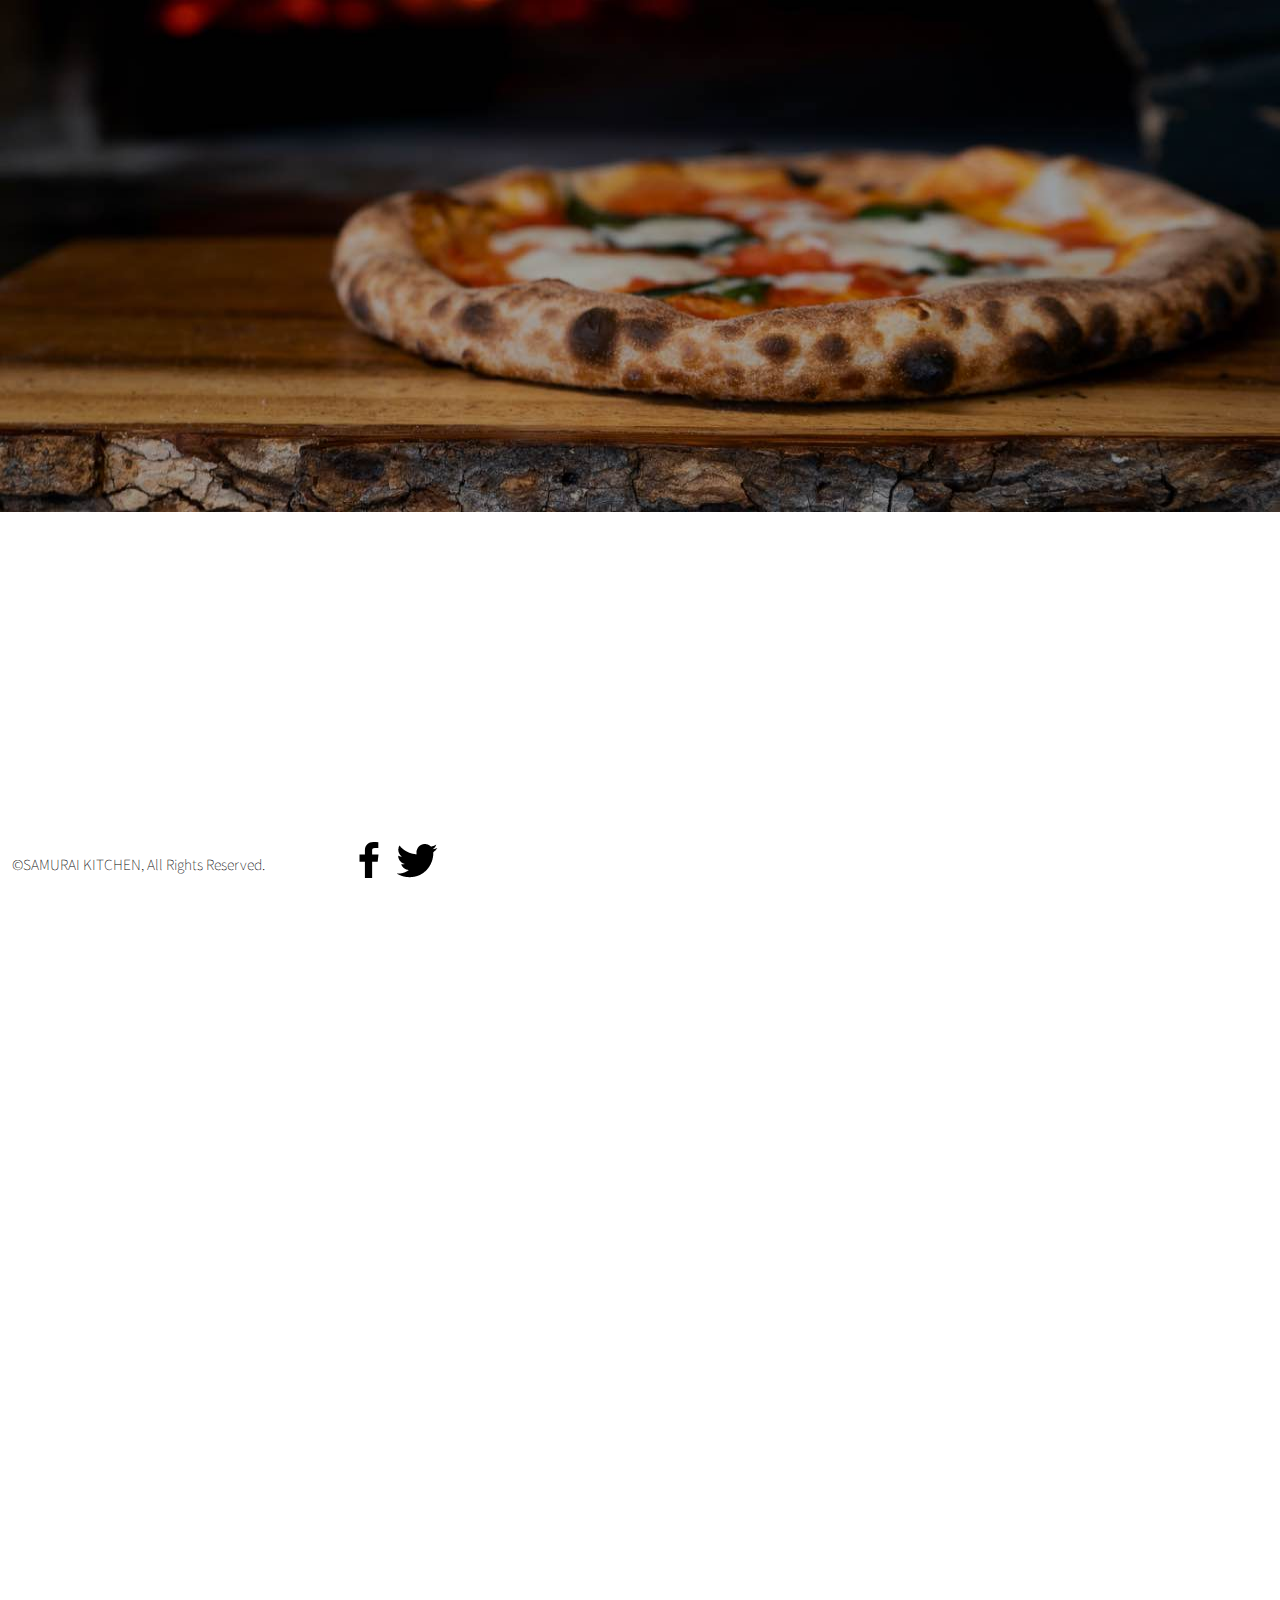
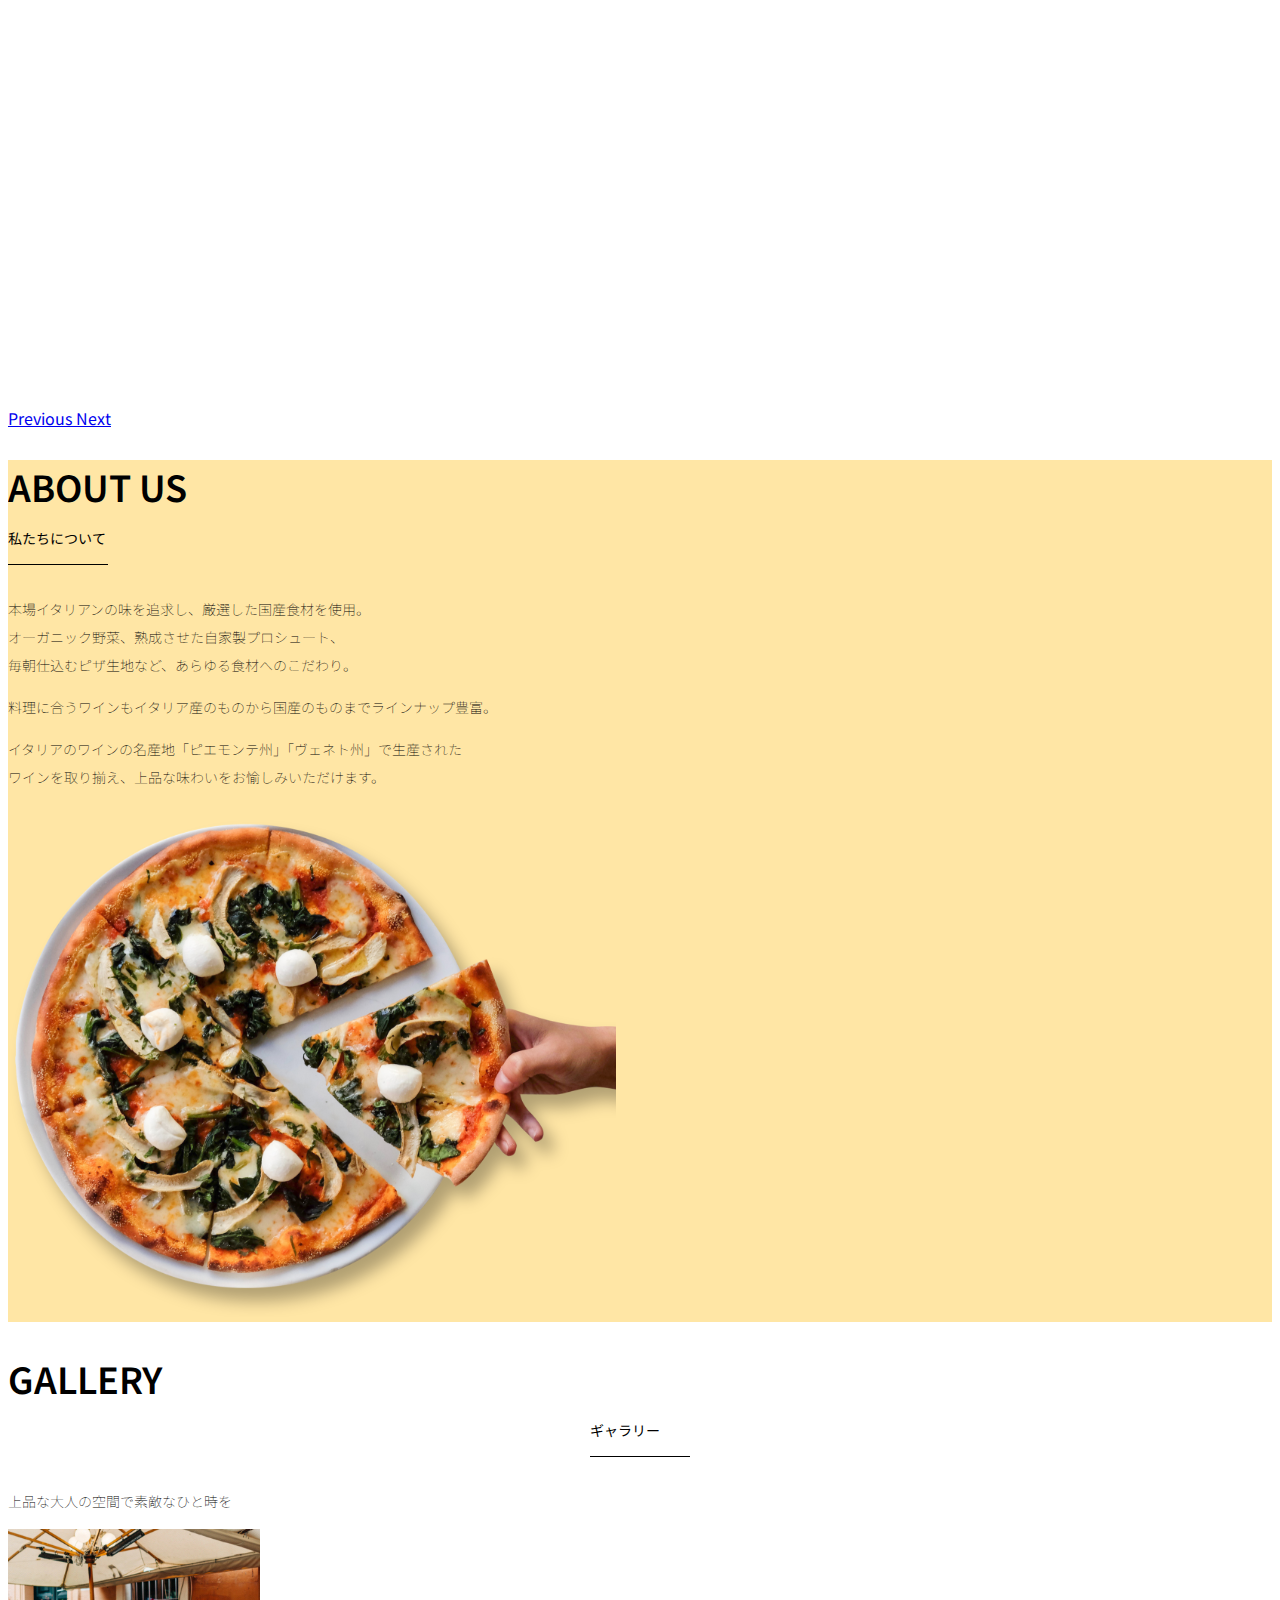
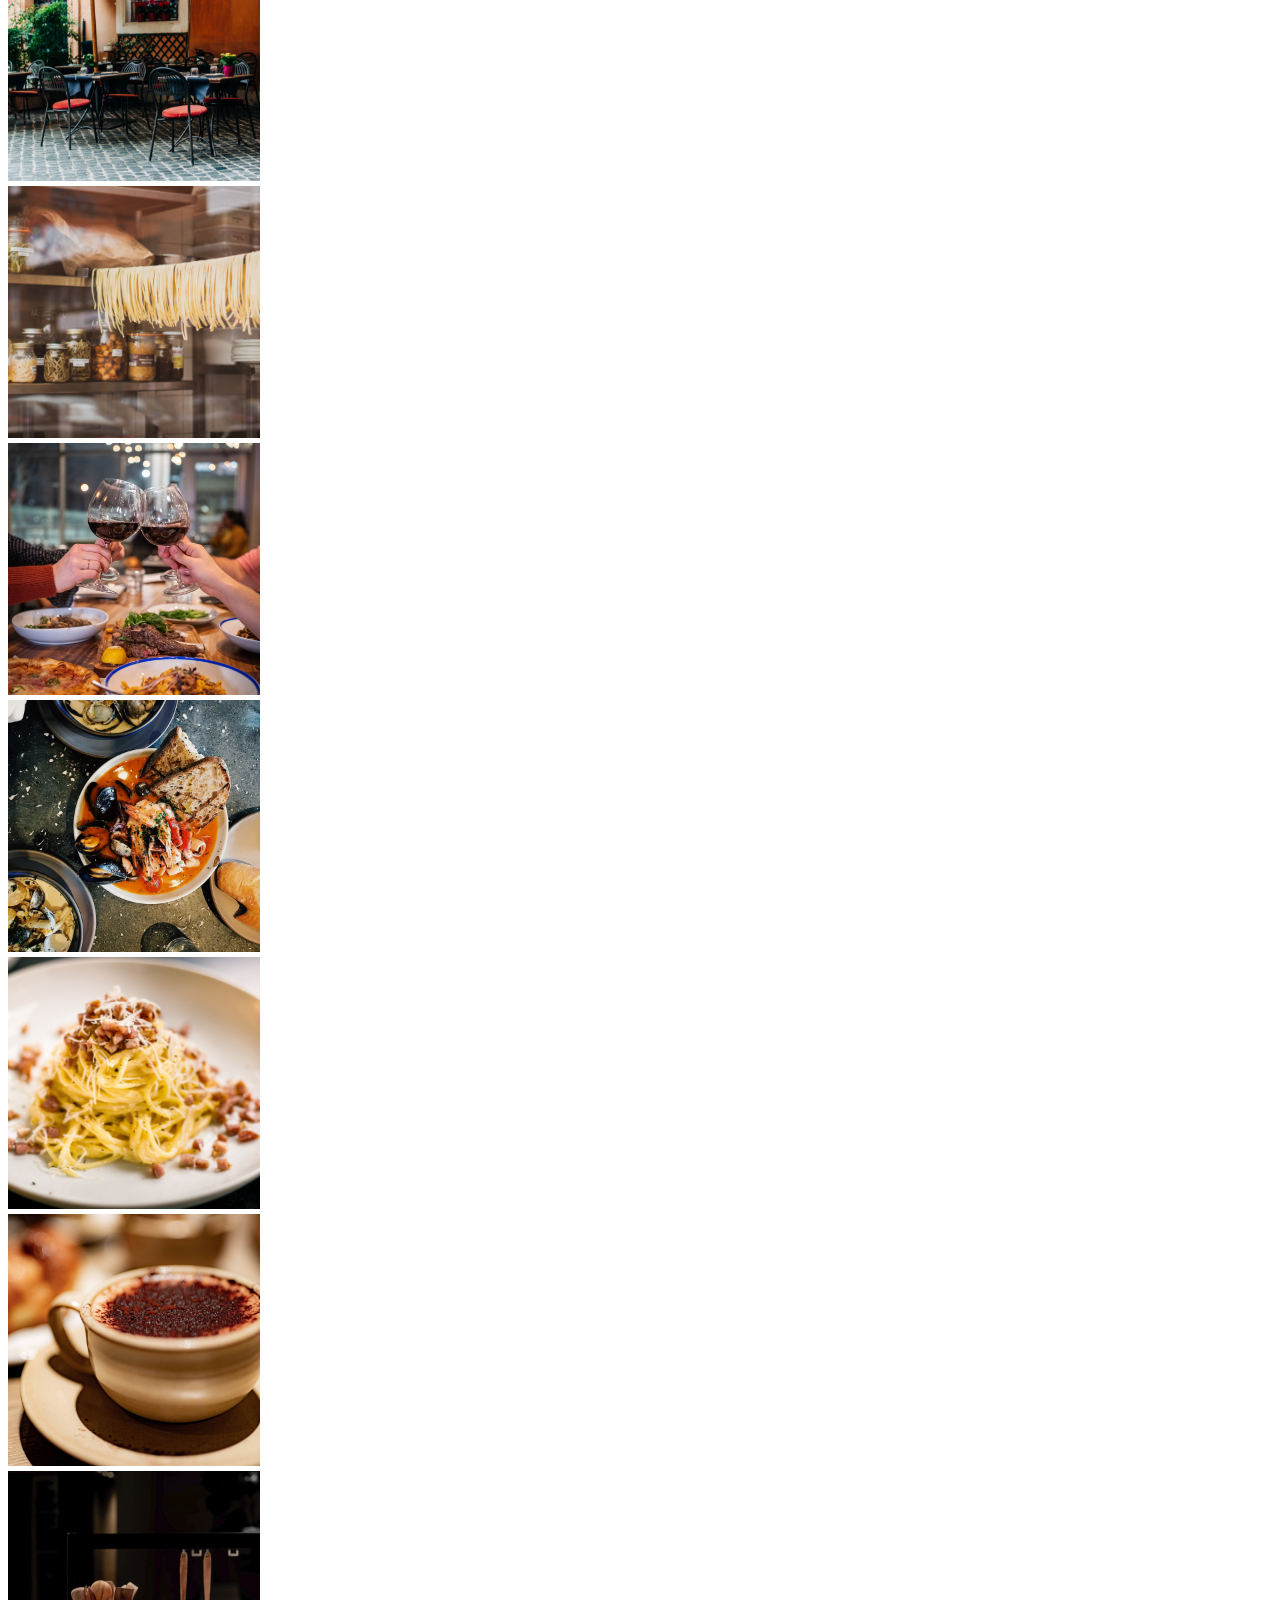
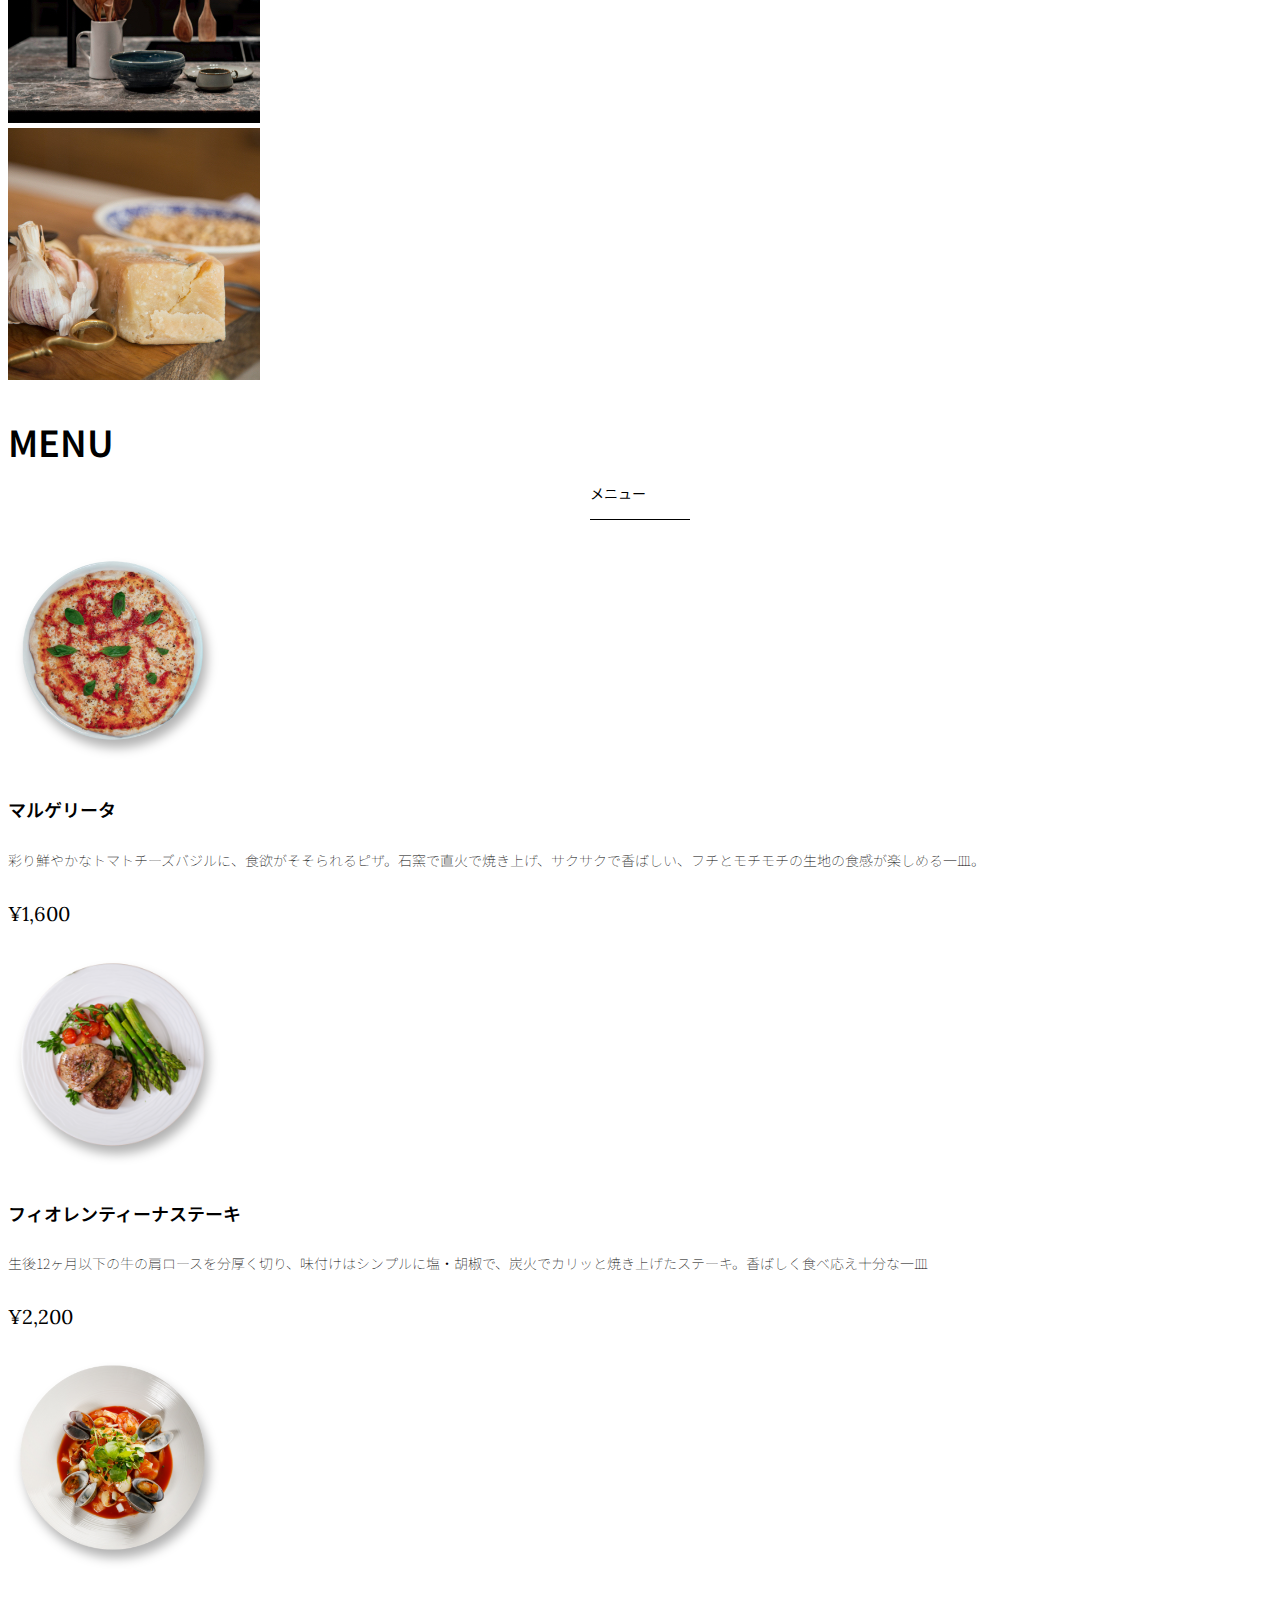
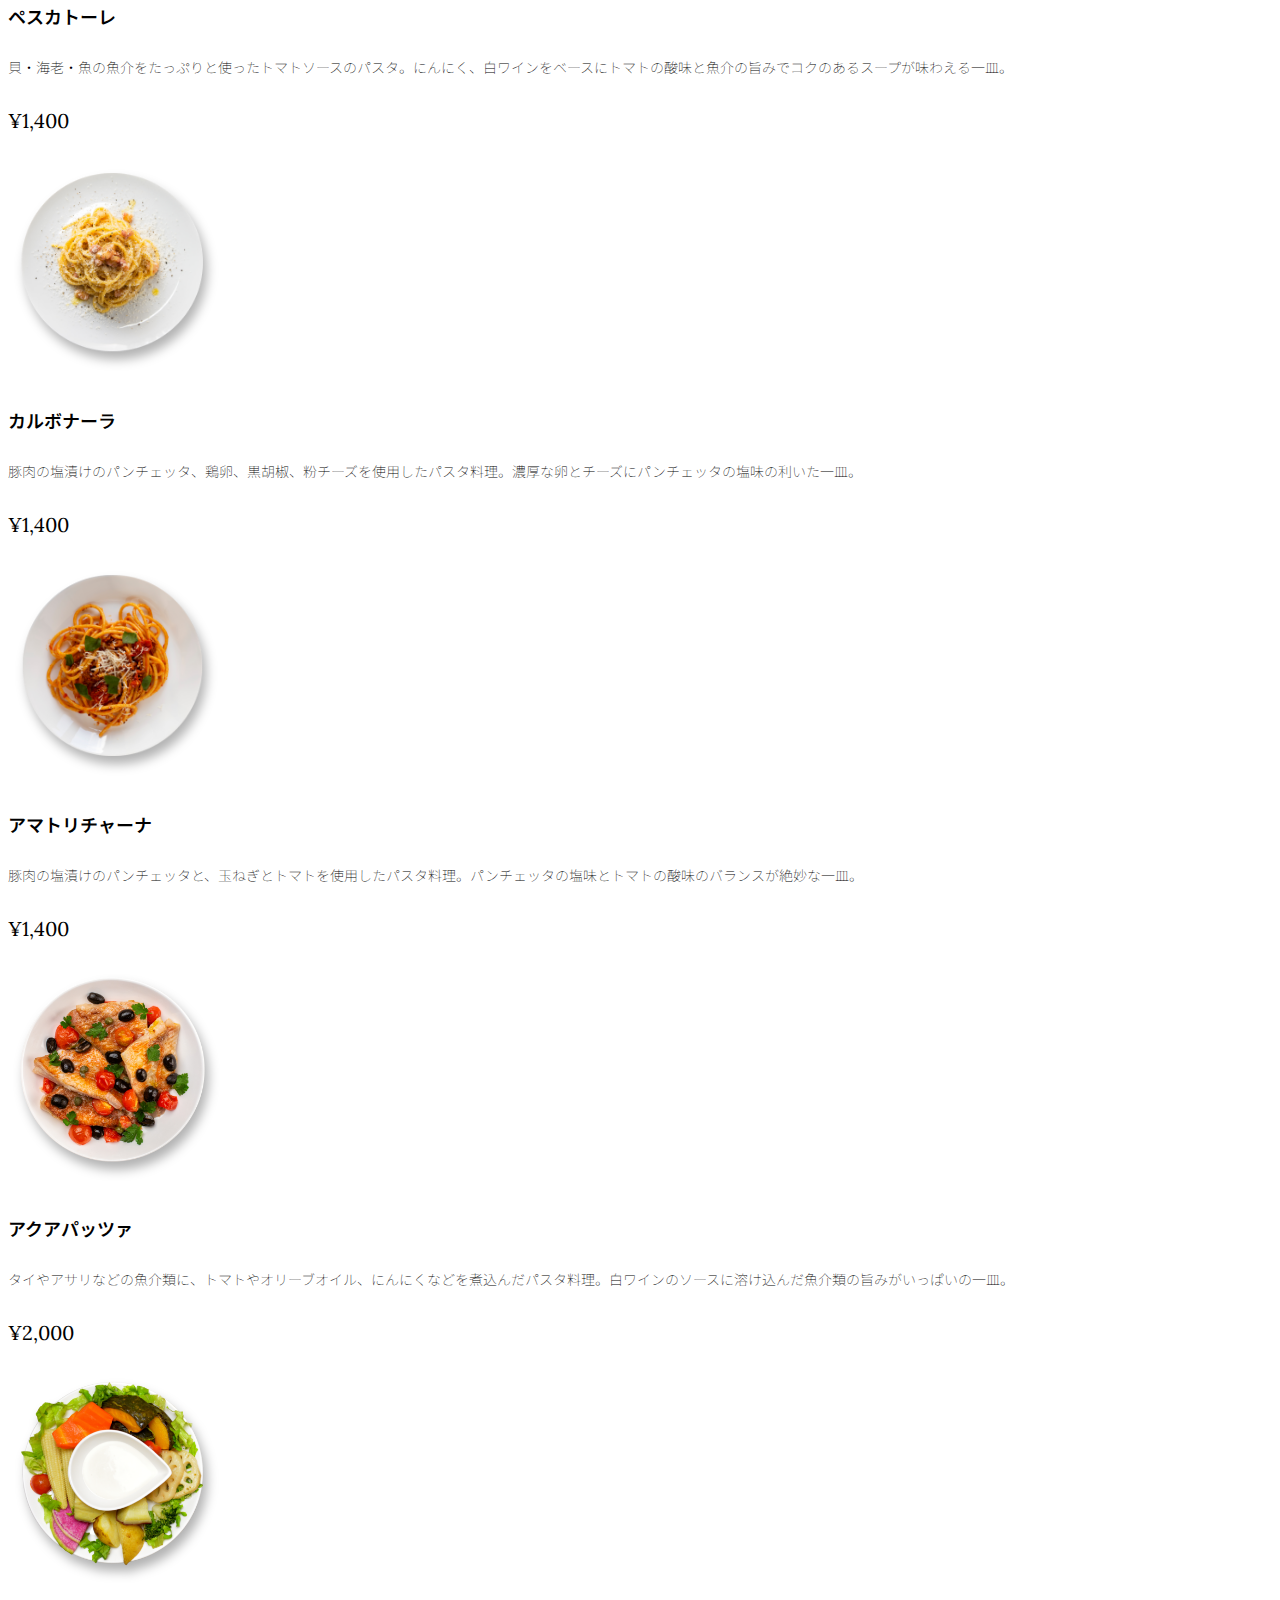
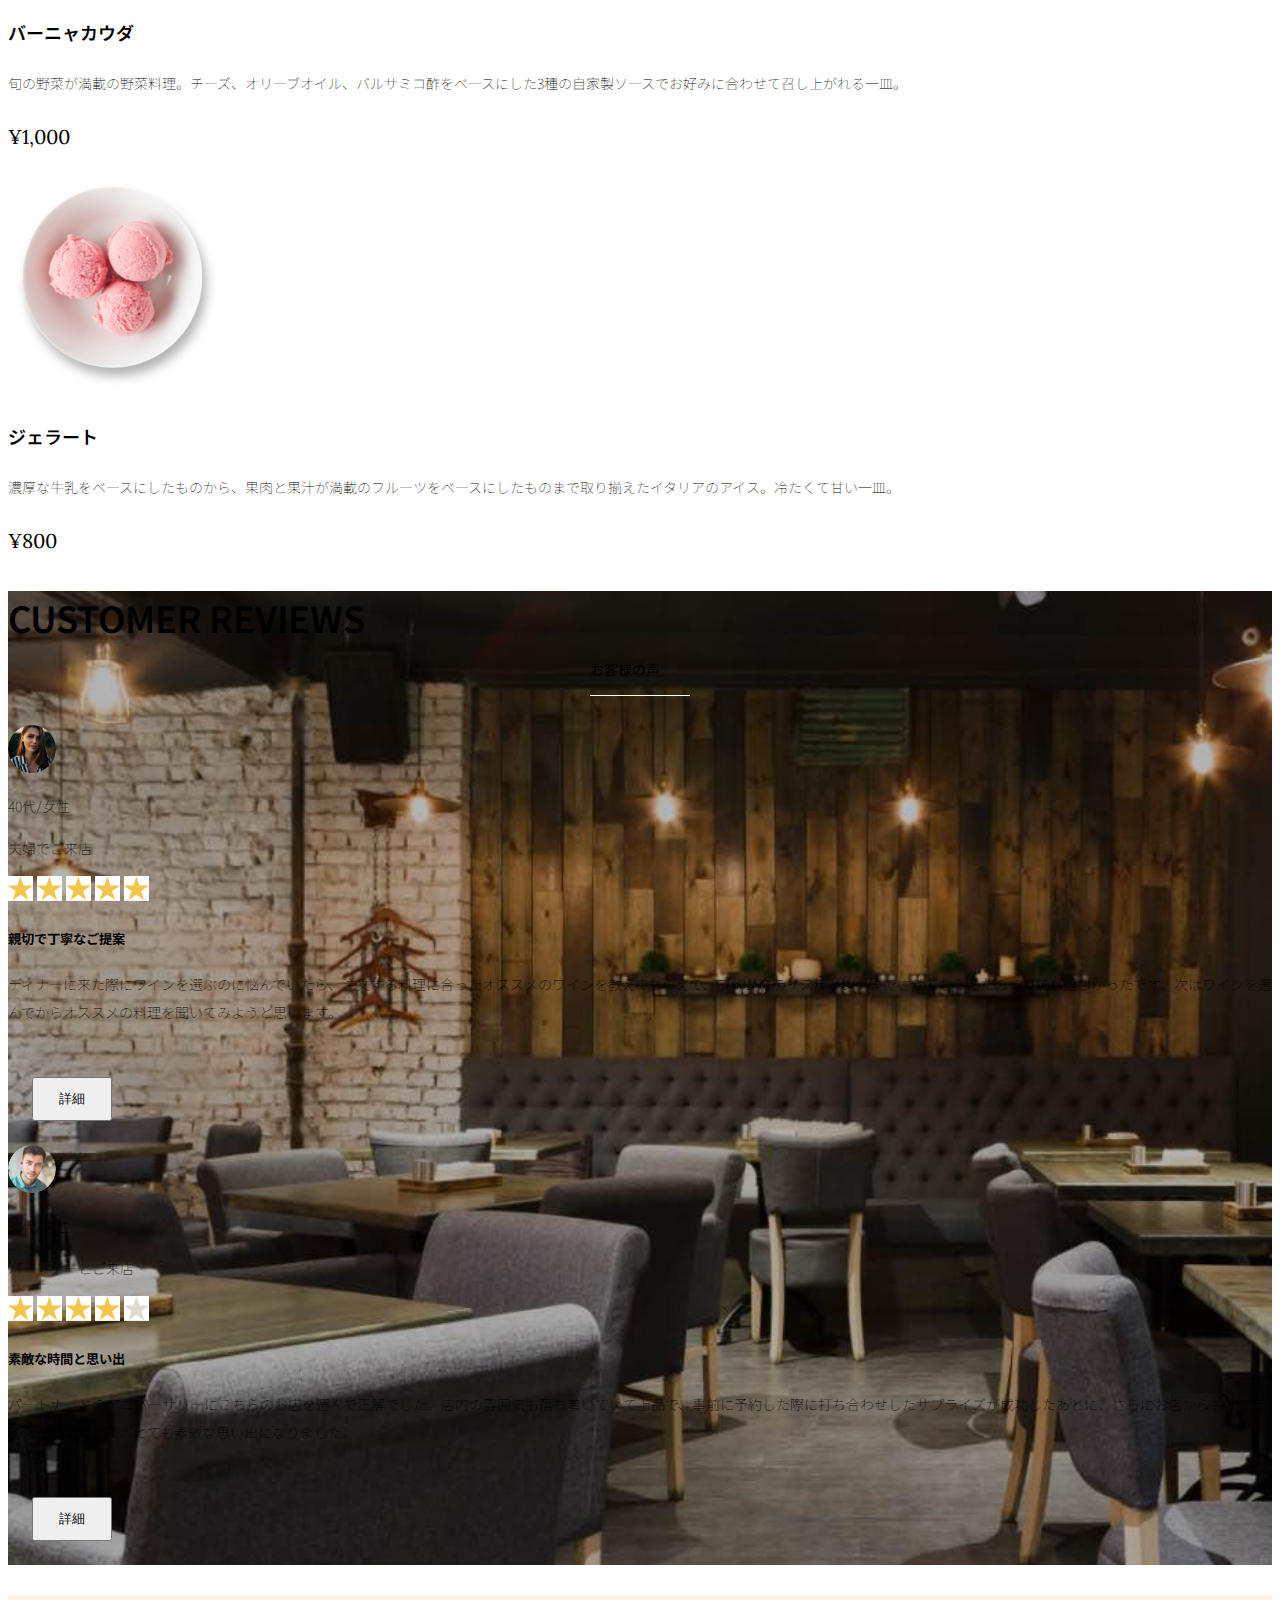
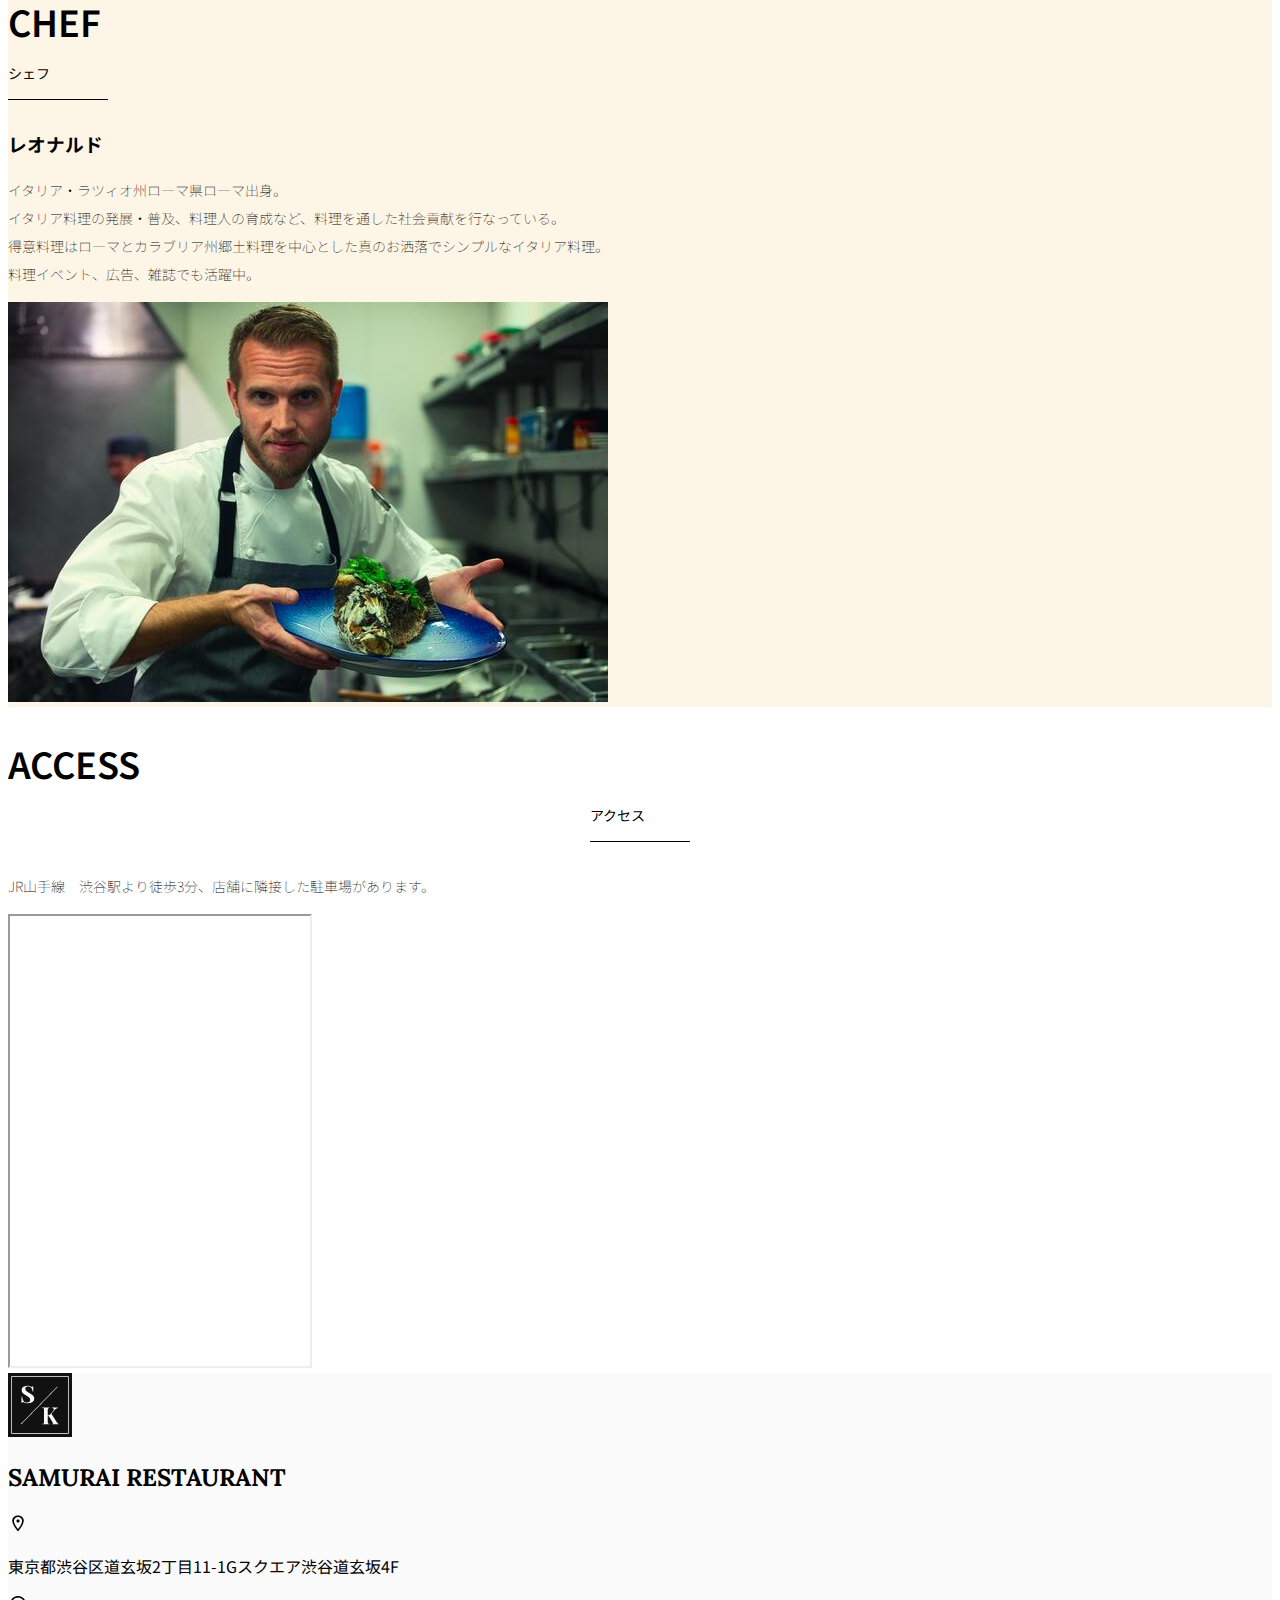
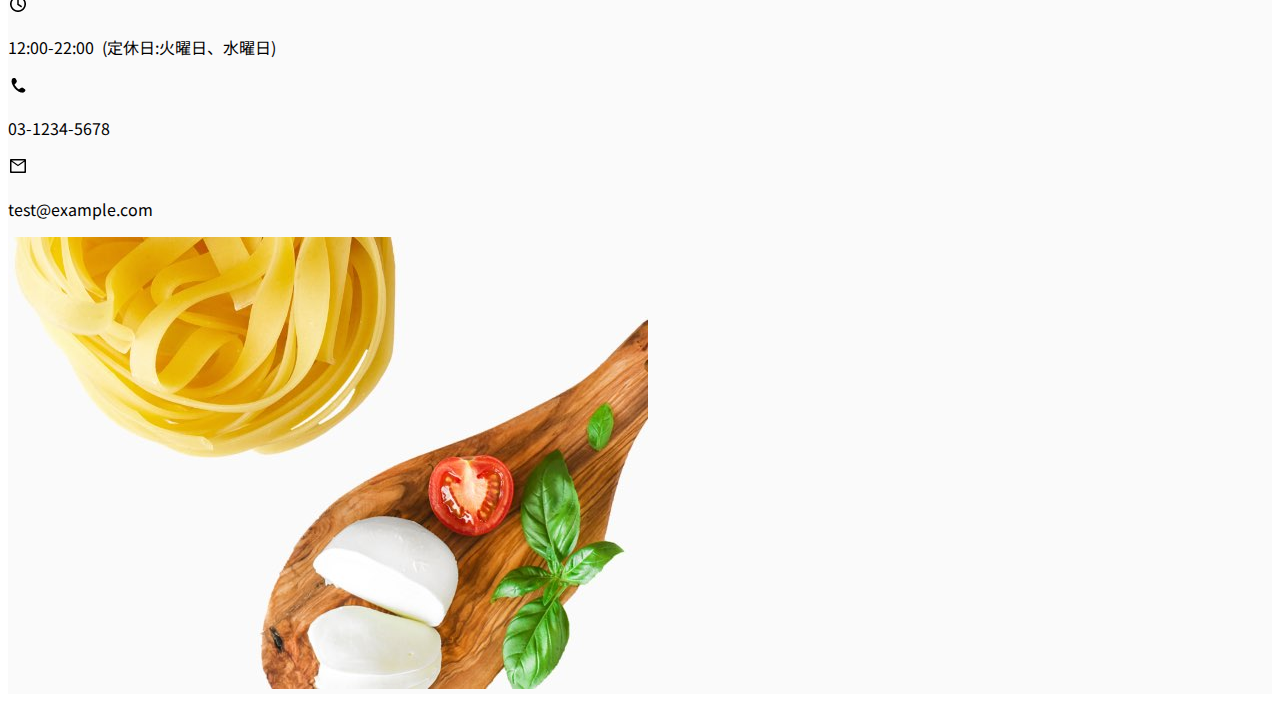
<file: kadai_015/index.html>
<!doctype html>
<html lang="ja">

<head>
  <meta charset="utf-8">
  <meta name="viewport" content="width=device-width, initial-scale=1">
  <meta name="description" content="">
  <meta name="author" content="SAMURAI ENGINEER">
  <title>SAMURAI XD_HTML教材</title>
  <!-- ************************************************ bootstrap.min.cssの読み込み -->
  <link href="https://cdn.jsdelivr.net/npm/bootstrap@5.0.0-beta1/dist/css/bootstrap.min.css" rel="stylesheet"
    integrity="sha384-giJF6kkoqNQ00vy+HMDP7azOuL0xtbfIcaT9wjKHr8RbDVddVHyTfAAsrekwKmP1" crossorigin="anonymous">
  <!-- ************************************************ bootstrap.bundle.min.jsの読み込み -->
  <script src="https://cdn.jsdelivr.net/npm/bootstrap@5.0.0-beta1/dist/js/bootstrap.bundle.min.js"
    integrity="sha384-ygbV9kiqUc6oa4msXn9868pTtWMgiQaeYH7/t7LECLbyPA2x65Kgf80OJFdroafW" crossorigin="anonymous" defer>
  </script>

  <!-- ************************************************ Google Font読み込み -->
  <link rel="preconnect" href="https://fonts.gstatic.com">
  <link href="https://fonts.googleapis.com/css2?family=Lora&display=swap" rel="stylesheet">
  <link href="https://fonts.googleapis.com/css2?family=Noto+Sans+JP:wght@300&display=swap" rel="stylesheet">
  <!-- ************************************************ Font Awesome -->
  <link rel="stylesheet" href="https://use.fontawesome.com/releases/v5.1.0/css/all.css"
    integrity="sha384-lKuwvrZot6UHsBSfcMvOkWwlCMgc0TaWr+30HWe3a4ltaBwTZhyTEggF5tJv8tbt" crossorigin="anonymous">
  <!-- ************************************************今回作成する styles.cssの読み込み -->
  <link href="stylesheet/style.css" rel="stylesheet">
  <!-- ************************************************  -->
</head>

<body>
  <main>
    <!-- ************************************************ ナビゲーションバー開始 -->
     <nav class="navbar navbar-expand-lg">
      <div class="container">
        <a class="navbar-brand my_navbar_brand">
          <img class="img-fluid navbar_brand_logo" src="img/site_logo.png" alt="サイトアイコン"><span>SAMURAI KITCHEN</span>
        </a>
        <div class="navbar-toggler hamburger_menu" data-bs-toggle="collapse" data-bs-target="#navbarNav"
            aria-controls="navbarNav" aria-expanded="false" aria-label="Toggle navigation">
          <input type="checkbox" id="hamburger_btn_check">
          <label for="hamburger_btn_check" class="hamburger_btn">
            <img class="btn_open" src="img/button_open.png" alt="ナビゲーションバーのボタン">
            <img class="btn_close" src="img/button_close.png" alt="ナビゲーションバーのボタン">
          </label>        
        </div>
        <div class="collapse navbar-collapse justify-content-end" id="navbarNav">
          <ul class="navbar-nav">
            <li class="nav-item px-2">
              <a class="nav-link my_nav_link my-2" aria-current="page" href="#">HOME</a>
            </li>

            <li class="nav-item px-2">
              <a class="nav-link my_nav_link my-2" href="#about">ABOUT US</a>
            </li>

            <li class="nav-item px-2">
              <a class="nav-link my_nav_link my-2" href="#gallery">GALLERY</a>
            </li>

            <li class="nav-item px-2">
              <a class="nav-link my_nav_link my-2" href="#menu">MENU</a>
            </li>

            <li class="nav-item px-2">
              <a class="nav-link my_nav_link my-2" href="#review">CUSTOMER REVIEWS</a>
            </li>

            <li class="mav-item px-2">
              <a class="nav-link my_nav_link my-2" href="chef">CHEF</a>
            </li>

            <li class="nav-item px-2">
              <a class="nav-link my_nav_link my-2" href="#access">ACCESS</a>
            </li>
          </ul>
        </div>
      </div>
     </nav> 

    <!-- ************************************************ ナビゲーションバー終了 -->

    <!-- ************************************************ カルーセル開始 -->
     <div id="myCarousel" class="carousel slide mb-5" data-bs-ride="carousel">
      <!-- インジケーター部分 -->
      <ol class="carousel-indicators">
        <li data-bs-target="#myCarousel" data-bs-slide-to="0" class="active"></li>
        <li data-bs-target="#myCarousel" data-bs-slide-to="1"></li>
        <li data-bs-target="#myCarousel" data-bs-slide-to="2"></li>
      </ol> 

      <!-- カルーセルのキャプションと背景部分 -->
      <div class="carousel-inner">
        <div class="carousel-item active">
          <img src="img/slider-1.jpg" alt="SAMURAI KITCHEN-1">
          <div class="carousel-caption">
            <h1 class="my_carousel_caption">Welcome to<br>SAMURAI KITCHEN</h1>
          </div>
        </div>

        <div class="carousel-item">
          <img src="img/slider-2.jpg" alt="サンプル画像">
          <div class="carousel-caption">
            <h1 class="my_carousel_caption">
              The fabulous combination of&nbsp;wine&nbsp;and&nbsp;food
            </h1>
          </div>
        </div>

        <div class="carousel-item">
          <img src="img/slider-3.jpg" alt="サンプル画像">
          <div class="carousel-caption">
            <h1 class="my_carousel_caption">
              Get the Italian taste<br>at the SAMURAI&nbsp;KITCHEN
            </h1>
          </div>
        </div>
      </div> 

      <!-- コントロールボタン 左側 -->
      <a class="carousel-control-prev" href="#myCarousel" role="button" data-bs-slide="prev">
        <span class="carousel-control-prev-icon" aria-hidden="true"></span>
        <span class="visually-hidden">Previous</span>
      </a>

      <!-- コントロールボタン 右側 -->
      <a class="carousel-control-next" href="#myCarousel" role="button" data-bs-slide="next">
        <span class="carousel-control-next-icon" aria-hidden="true"></span>
        <span class="visually-hidden">Next</span>
      </a> 
     </div>
    <!-- ************************************************ カルーセル終了 -->

    <!-- ************************************************ アバウトセクション開始 -->
    <section id="about" class="about_us_bg">
      <div class="container py-5 mb-5">
        <div class="row">
          <div class="col-lg-6 text-left">
            <div class="py-5">
              <h2 class="section_title about mb-5">
                ABOUT US
              </h2>
              <p class="mb-2">
                本場イタリアンの味を追求し、厳選した国産食材を使用。<br>
                オーガニック野菜、熟成させた自家製プロシュート、<br>
                毎朝仕込むピザ生地など、あらゆる食材へのこだわり。<br>
              </p>

              <p class="mb-2">
                料理に合うワインもイタリア産のものから国産のものまでラインナップ豊富。<br>
              </p>

              <p class="mb-2">
                イタリアのワインの名産地「ピエモンテ州」「ヴェネト州」で生産された<br>
                ワインを取り揃え、上品な味わいをお愉しみいただけます。<br>
              </p>
            </div>
          </div>

          <div class="col-lg-6">
            <img src="img/img-about-us.png" class="img-fluid" alt="pizza">
          </div>
        </div>
      </div>

    </section>
    <!-- ************************************************ アバウトセクション終了 -->

    <!-- ************************************************ ギャラリーセクション開始 -->
    <section id="gallery">
      <div class="container mb-5">
        <h2 class="mb-3 section_title gallery text-center">GALLERY</h2>
        <p class="text-center mb-5">
          上品な大人の空間で素敵なひと時を
        </p>

        <div class="row">
          <div class="col-6 col-lg-3 mb-4 d-flex justify-content-center">
            <img class="img-fluid" src="img/gallery-1.jpg" alt="サンプル画像">
          </div>

          <div class="col-6 col-lg-3 mb-4 d-flex justify-content-center">
            <img class="img-fluid" src="img/gallery-2.jpg" alt="サンプル画像">
          </div>

          <div class="col-6 col-lg-3 mb-4 d-flex justify-content-center">
            <img class="img-fluid" src="img/gallery-3.jpg" alt="サンプル画像">
          </div>

          <div class="col-6 col-lg-3 mb-4 d-flex justify-content-center">
            <img class="img-fluid" src="img/gallery-4.jpg" alt="サンプル画像">
          </div>

          <div class="col-6 col-lg-3 mb-4 d-flex justify-content-center">
            <img class="img-fluid" src="img/gallery-5.jpg" alt="サンプル画像">
          </div>

          <div class="col-6 col-lg-3 mb-4 d-flex justify-content-center">
            <img class="img-fluid" src="img/gallery-6.jpg" alt="サンプル画像">
          </div>

          <div class="col-6 col-lg-3 mb-4 d-flex justify-content-center">
            <img class="img-fluid" src="img/gallery-7.jpg" alt="サンプル画像">
          </div>

          <div class="col-6 col-lg-3 mb-4 d-flex justify-content-center">
            <img class="img-fluid" src="img/gallery-8.jpg" alt="サンプル画像">
          </div>

        </div>
      </div>
    </section>
    <!-- ************************************************ ギャラリーセクション終了 -->

    <!-- ************************************************ メニューセクション -->
    <section id="menu">
      <div class="container">
        <div class="row">
          <div class="col-lg-12">
            <h2 class="section_title text-center menu mb-5">MENU</h2>
          </div>  
        </div>
      </div>

      <div class="container mb-5">
        <div class="row">
          <div class="col-lg-6 col-12">
            <div class="row g-0 mb-4">
              <div class="col-lg-5 col-12 text-center">
                <img class="img-fluid" src="img/margherita.png" alt="マルゲリータ">
              </div>
              <div class="col-lg-7 col-12 p-4">
                <h4 class="mb-0 menu_title">マルゲリータ</h4>
                <p class="my-auto">彩り鮮やかなトマトチーズバジルに、食欲がそそられるピザ。石窯で直火で焼き上げ、サクサクで香ばしい、フチとモチモチの生地の食感が楽しめる一皿。</p>
                <p class="menu_price">¥1,600</p>
              </div>
            </div>
          </div>

          <div class="col-lg-6 col-12">
            <div class="row g-0 mb-4">
              <div class="col-lg-5 col-12 text-center">
                <img class="img-fluid" src="img/steak.png" alt="フィオレンティーナステーキ">
              </div>
              <div class="col-lg-7 col-12 p-4">
                <h4 class="mb-0 menu_title">フィオレンティーナステーキ</h4>
                <p class="my-auto">生後12ヶ月以下の牛の肩ロースを分厚く切り、味付けはシンプルに塩・胡椒で、炭火でカリッと焼き上げたステーキ。香ばしく食べ応え十分な一皿</p>
                <p class="menu_price">¥2,200</p>
              </div>
            </div>
          </div>

          <div class="col-lg-6 col-12">
            <div class="row g-0 mb-4">
              <div class="col-lg-5 col-12 text-center">
                <img class="img-fluid" src="img/pescatore.png" alt="ペスカトーレ">
              </div>
              <div class="col-lg-7 col-12 p-4">
                <h4 class="mb-0 menu_title">ペスカトーレ</h4>
                <p class="my-auto">貝・海老・魚の魚介をたっぷりと使ったトマトソースのパスタ。にんにく、白ワインをベースにトマトの酸味と魚介の旨みでコクのあるスープが味わえる一皿。</p>
                <p class="menu_price">¥1,400</p>
              </div>
            </div>
          </div>

          <div class="col-lg-6 col-12">
            <div class="row g-0 mb-4">
              <div class="col-lg-5 col-12 text-center">
                <img class="img-fluid" src="img/carbonara.png" alt="カルボナーラ">
              </div>
              <div class="col-lg-7 col-12 p-4">
                <h4 class="mb-0 menu_title">カルボナーラ</h4>
                <p class="my-auto">豚肉の塩漬けのパンチェッタ、鶏卵、黒胡椒、粉チーズを使用したパスタ料理。濃厚な卵とチーズにパンチェッタの塩味の利いた一皿。</p>
                <p class="menu_price">¥1,400</p>
              </div>
            </div>
          </div>

          <div class="col-lg-6 col-12">
            <div class="row g-0 mb-4">
              <div class="col-lg-5 col-12 text-center">
                <img class="img-fluid" src="img/amatriciana.png" alt="アマトリチャーナ">
              </div>  
              <div class="col-lg-7 col-12 p-4">
                <h4 class="mb-0 menu_title">アマトリチャーナ</h4>
                <p class="my-auto">豚肉の塩漬けのパンチェッタと、玉ねぎとトマトを使用したパスタ料理。パンチェッタの塩味とトマトの酸味のバランスが絶妙な一皿。</p>
                <p class="menu_price">¥1,400</p>
              </div>
            </div>
          </div>

          <div class="col-lg-6 col-12">
            <div class="row g-0 mb-4">
              <div class="col-lg-5 col-12 text-center">
                <img class="img-fluid" src="img/acqua-pazza.png" alt="アクアパッツァ">
              </div>
              <div class="col-lg-7 col-12 p-4">
                <h4 class="mb-0 menu_title">アクアパッツァ</h4>
                <p class="my-auto">タイやアサリなどの魚介類に、トマトやオリーブオイル、にんにくなどを煮込んだパスタ料理。白ワインのソースに溶け込んだ魚介類の旨みがいっぱいの一皿。</p>
                <p class="menu_price">¥2,000</p>
              </div>
            </div>
          </div>

          <div class="col-lg-6 col-12">
            <div class="row g-0 mb-4">
              <div class="col-lg-5 col-12 text-center">
                <img class="img-fluid" src="img/bagna-cauda.png" alt="バーニャカウダ">
              </div>
              <div class="col-lg-7 col-12 p-4">
                <h4 class="mb-0 menu_title">バーニャカウダ</h4>
                <p class="my-auto">旬の野菜が満載の野菜料理。チーズ、オリーブオイル、バルサミコ酢をベースにした3種の自家製ソースでお好みに合わせて召し上がれる一皿。</p>
                <p class="menu_price">¥1,000</p>
              </div>
            </div>
          </div>

          <div class="col-lg-6 col-12">
            <div class="row g-0 mb-4">
              <div class="col-lg-5 col-12 text-center">
                <img class="img-fluid" src="img/gelato.png" alt="ジェラート">
              </div>
              <div class="col-lg-7 col-12 p-4">
                <h4 class="mb-0 menu_title">ジェラート</h4>
                <p class="my-auto">濃厚な牛乳をベースにしたものから、果肉と果汁が満載のフルーツをベースにしたものまで取り揃えたイタリアのアイス。冷たくて甘い一皿。</p>
                <p class="menu_price">¥800</p>
              </div>
            </div>
          </div>

        </div>
      </div>
    </section>
    <!-- ************************************************ メニューセクション終了 -->

    <!-- ************************************************ レビューセクション開始 -->
    <section id="review">
      <div class="review_wrapper">
        <div class="container py-5 mb-5">
          <div class="text-center mb-5">
            <h2 class="section_title review text-center text-white">CUSTOMER REVIEWS</h2>
          </div>

          <div class="row pb-5 justify-content-center">
            <div class="col-lg-5 mt-3 col-12">
              <div class="bg-white h_420">
                <div class="p-4">
                  <div class="d-flex align-items-center">
                    <img src="img/customer-woman.png" class="reviewer_img" alt="サンプル画像">
                    <div>
                      <p class="my-0">40代/女性</p>
                      <p class="my-0">夫婦でご来店</p>
                    </div>
                  </div>

                  <div class="my-3">
                    <img src="img/star-point.png" class="star_img" alt="star">
                    <img src="img/star-point.png" class="star_img" alt="star">
                    <img src="img/star-point.png" class="star_img" alt="star">
                    <img src="img/star-point.png" class="star_img" alt="star">
                    <img src="img/star-point.png" class="star_img" alt="star">
                  </div>

                  <h5>親切で丁寧なご提案</h5>
                  <p>
                    ディナーに来た際にワインを選ぶのに悩んでいたら、注文する料理に合ったオススメのワインを教えてもらえて、ワインのテイスティングまでさせてもらえたのでとても嬉しかったです。次はワインを選んでからオススメの料理を聞いてみようと思います。
                  </p>
                  <button type="button" class="btn btn-warning shadow fix_bottom">詳細</button>
                </div>
              </div>
            </div>

            <div class="col-lg-5 mt-3 col-12">
              <div class="bg-white h_420">
                <div class="p-4">
                  <div class="d-flex align-items-center">
                    <img src="img/customer-man.png" class="reviewer_img" alt="サンプル画像">
                    <div>
                      <p class="my-0">30代/男性</p>
                      <p class="my-0">パートナーとご来店</p>
                    </div>
                  </div>

                  <div class="my-3">
                    <img src="img/star-point.png" class="star_img" alt="star">
                    <img src="img/star-point.png" class="star_img" alt="star">
                    <img src="img/star-point.png" class="star_img" alt="star">
                    <img src="img/star-point.png" class="star_img" alt="star">
                    <img src="img/star-no-point.png" class="star_img" alt="no-star">
                  </div>
                  <h5>素敵な時間と思い出</h5>
                  <p>
                    パートナーとのアニバーサリーにこちらのお店を選んで正解でした。店内の雰囲気も落ち着いていて上品で、事前に予約した際に打ち合わせしたサプライズが成功したあとに、さらにお店からもサプライズをいただけて、とても素敵な思い出になりました。
                  </p>
                  <button type="button" class="btn btn-warning shadow fix_bottom">詳細</button>
                </div>
              </div>
            </div>
          </div>
        </div>
      </div>
    </section>
    <!-- ************************************************ レビューセクション終了 -->

    <section id="chef" class="chef_bg">
      <div class="container py-5 mb-5">
        <div class="row">
          <div class="col-lg-6 col-12 text-left">
            <div class="py-5">
              <h2 class="section_title mb-5 chef">CHEF</h2>
              <h3 class="mb-5">レオナルド</h3>
              <p class="mb-2">イタリア・ラツィオ州ローマ県ローマ出身。<br>
                イタリア料理の発展・普及、料理人の育成など、料理を通した社会貢献を行なっている。<br>
                得意料理はローマとカラブリア州郷土料理を中心とした真のお洒落でシンプルなイタリア料理。<br>
                料理イベント、広告、雑誌でも活躍中。
              </p>
            </div>  
          </div>

          <div class="col-lg-6 col-12">
            <img src="img/chef.jpg" class="img-fluid" alt="シェフ">
          </div>
        </div>
      </div>
    </section>

    <!-- ************************************************ アクセスセクション開始 -->
    <section id="access">
      <div class="container">
        <div class="row">
          <div class="col-lg-12 text-center mb-5">
            <h2 class="section_title text-center access mb-5">ACCESS</h2>
            <p>JR山手線　渋谷駅より徒歩3分、店舗に隣接した駐車場があります。</p>
          </div>
        </div>
      </div>

      <div class="container mb-5 px-2">
        <iframe
          src="https://www.google.com/maps/embed?pb=!1m18!1m12!1m3!1d3241.2806743419796!2d139.74691337662443!3d35.67009037259087!2m3!1f0!2f0!3f0!3m2!1i1024!2i768!4f13.1!3m3!1m2!1s0x60188b602972bb83%3A0xa6b553df33a5bd04!2zU0FNVVJBSSBFTkdJTkVFUiDkvo3jgqjjg7Pjgrjjg4vjgqI!5e0!3m2!1sja!2sjp!4v1742532316492!5m2!1sja!2sjp"
          class="w-100" style="height: 50vh;" loading="lazy">
        </iframe>
      </div>
    </section>
    <!-- ************************************************ アクセスセクション終了 -->


    <!-- ************************************************ フッター開始 -->
    <footer id="footer">
      <div class="container">
        <div class="row">
          <div class="col-lg-6 col-12 position-relative">
            <div class="row pt-5">
              <div class="col-lg-2 text-center my-3">
                <img class="img-fluid footer_brand_logo" src="img/site_logo.png" alt="サンプル画像">
              </div>

              <div class="col-lg-10 align-self-center my-3">
                <h2 class="m-0 footer_text">SAMURAI RESTAURANT</h2>
              </div>
            </div>

            <div class="py-3 restaurant_info">
              <div class="d-flex mb-3">
                <img src="img/icon-Marker.png" alt="marker">
                <p class="p-0 m-0">東京都渋谷区道玄坂2丁目11-1Gスクエア渋谷道玄坂4F</p>
              </div>
              <div class="d-flex mb-3">
                <img src="img/icon-Clock.png" alt="clock">
                <p class="p-0 m-0">12:00-22:00&nbsp;&nbsp;(定休日:火曜日、水曜日)</p>
              </div>
              <div class="d-flex mb-3">
                <img src="img/icon-Phone.png" alt="phone">
                <p class="p-0 m-0">03-1234-5678</p>
              </div>
              <div class="d-flex mb-3">
                <img src="img/icon-Mail.png" alt="mail">
                <p class="p-0 m-0">test@example.com</p>
              </div>
            </div>

            <div class="align-items-center copy_right">
              <p>
                &copy;SAMURAI KITCHEN, All Rights Reserved.
              </p>

              <img src="img/icon-facebook.png" class="sns_img" alt="facebook">
              <img src="img/icon-twitter.png" class="sns_img" alt="twitter">
            </div> 
          </div>

          <div class="col-12 col-lg-6 d-none d-lg-block">
            <img src="img/background-footer.jpg" alt="背景画像">
          </div>
        </div>
      </div>

    </footer>
    <!-- ************************************************ フッター終了 -->
  </main>
</body>

</html>
</file>
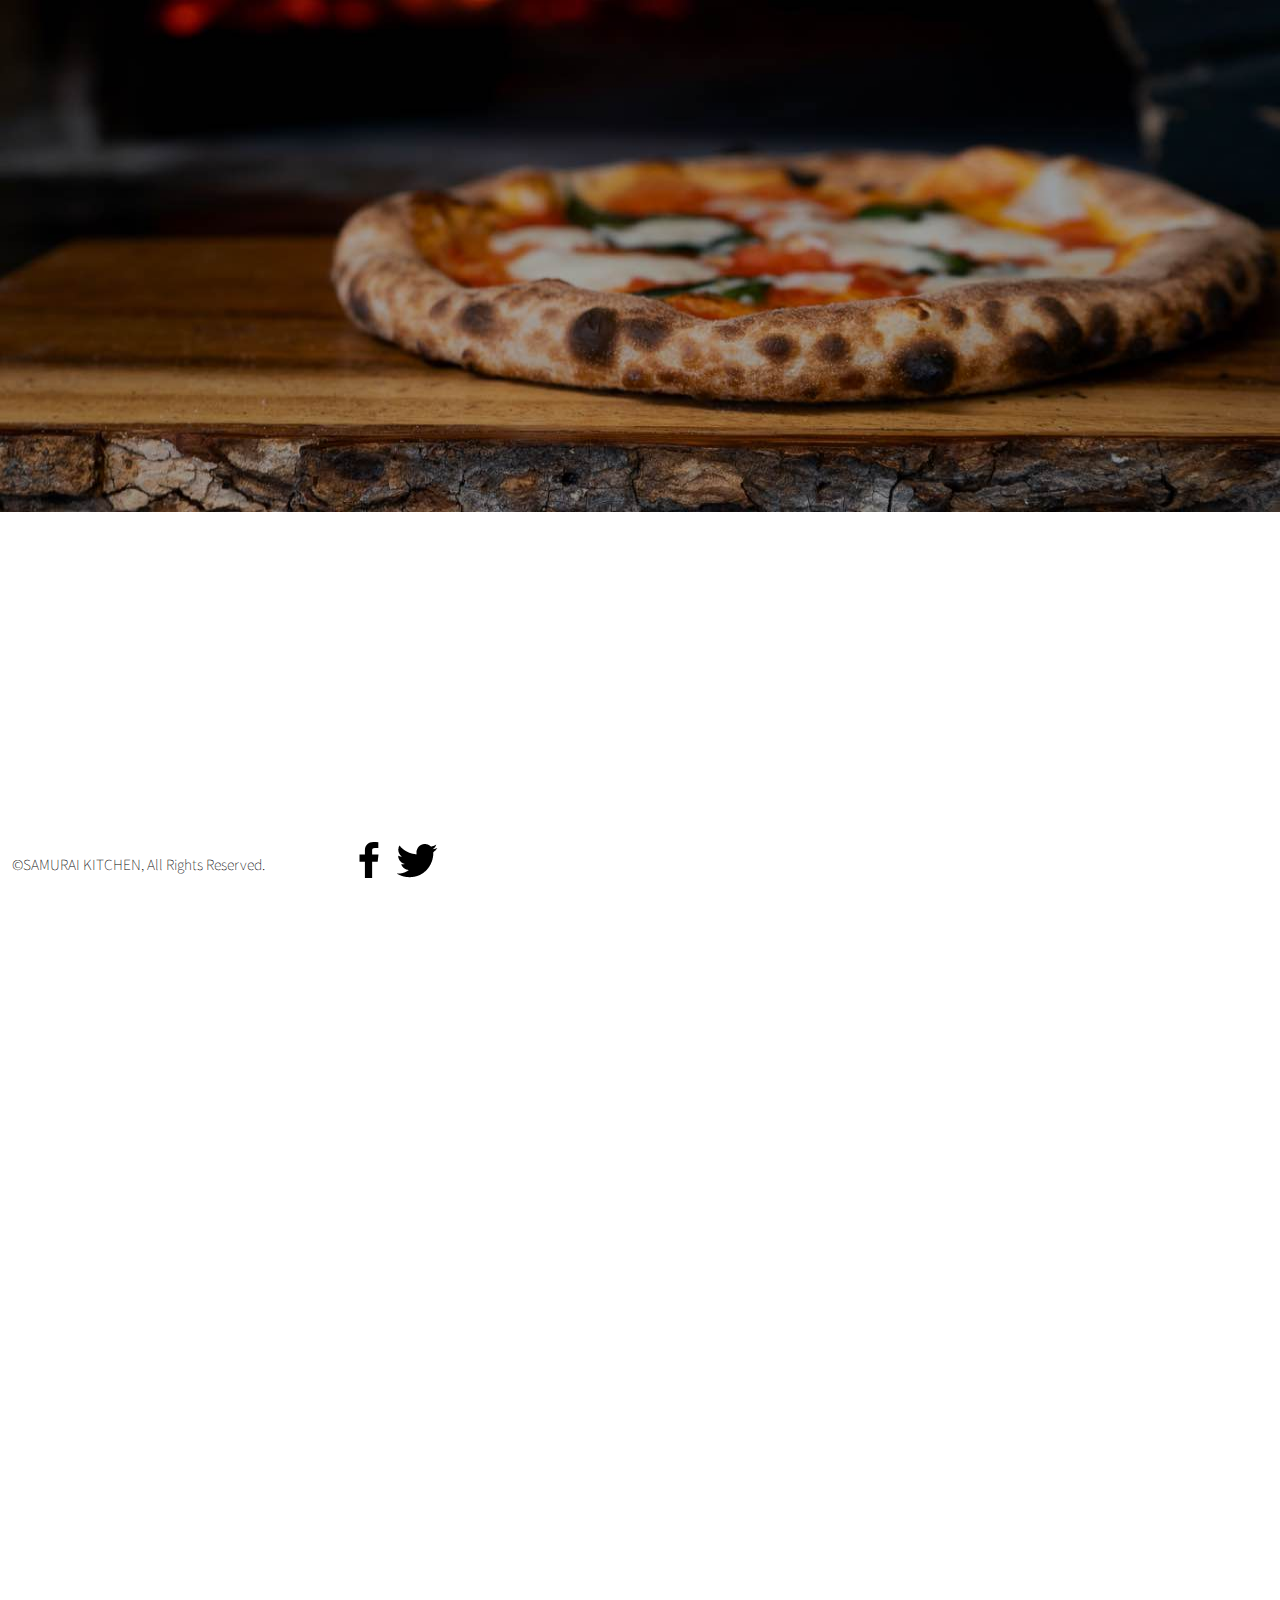
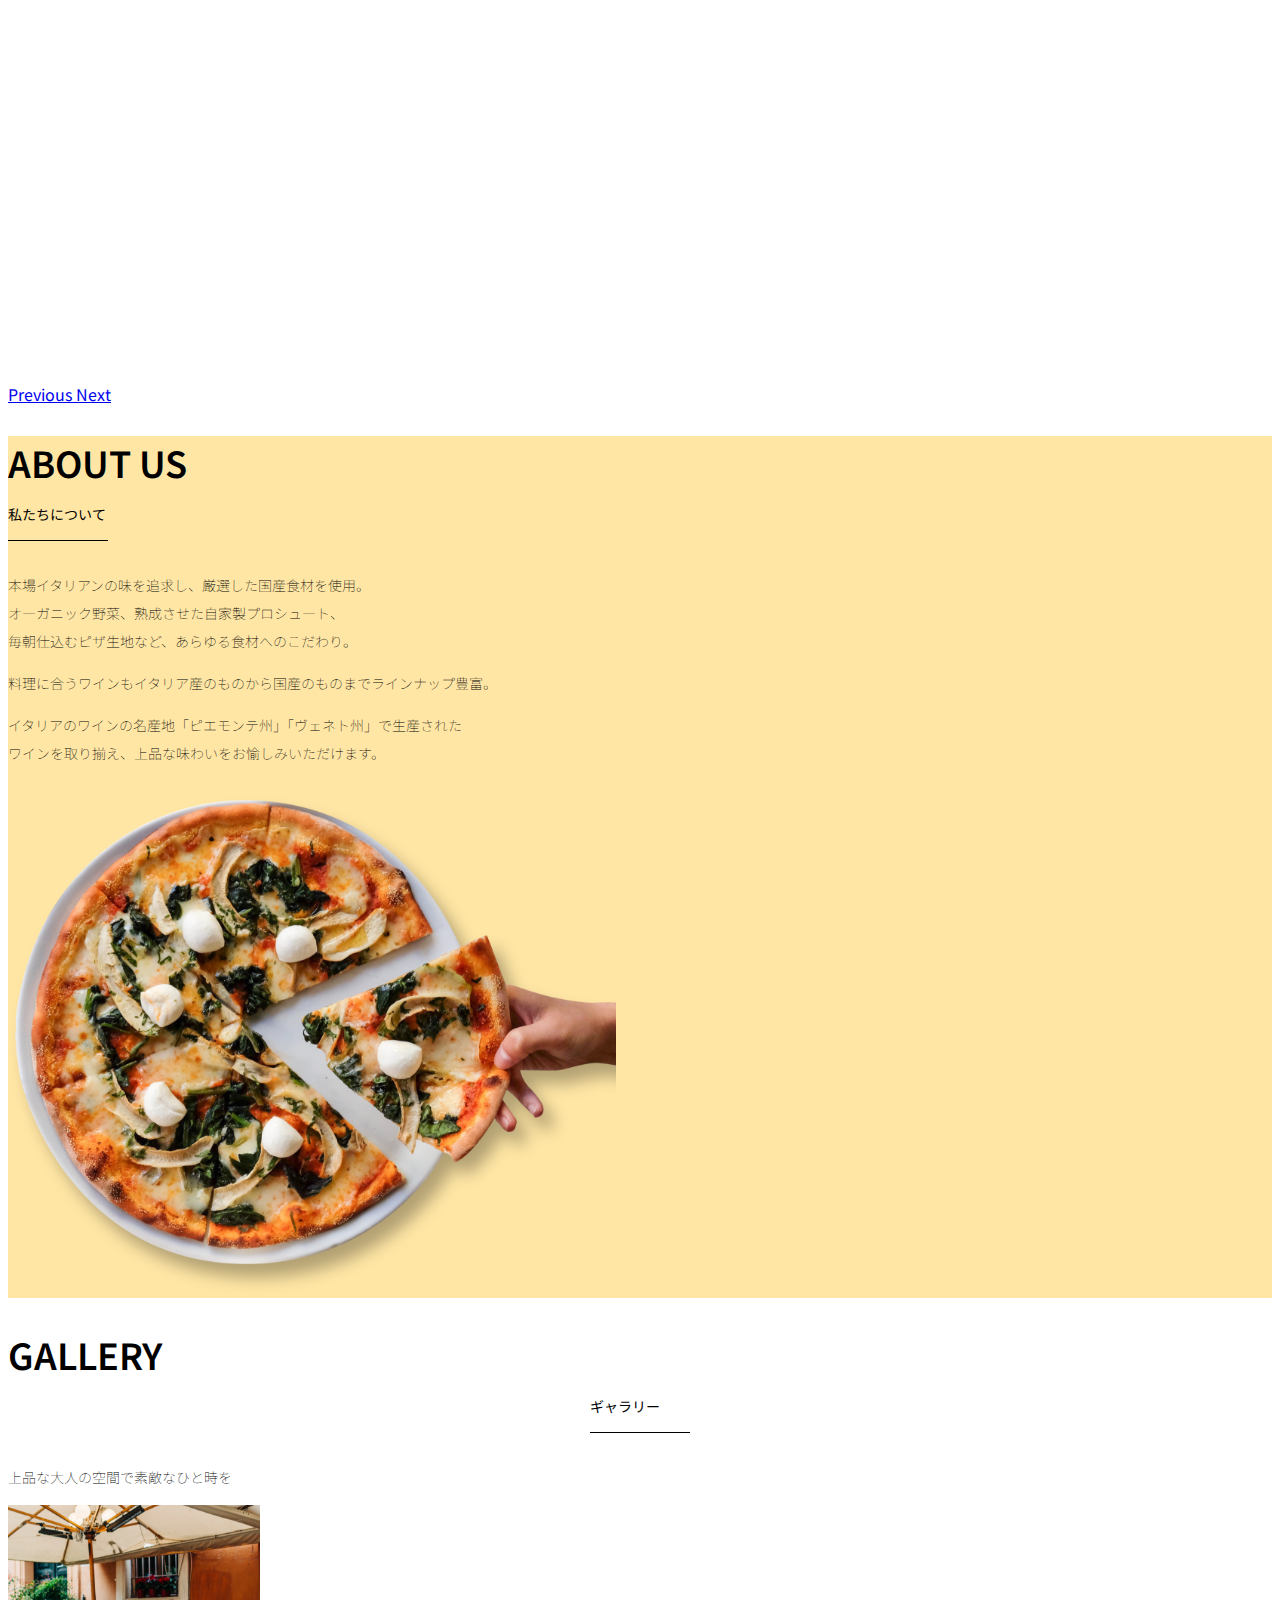
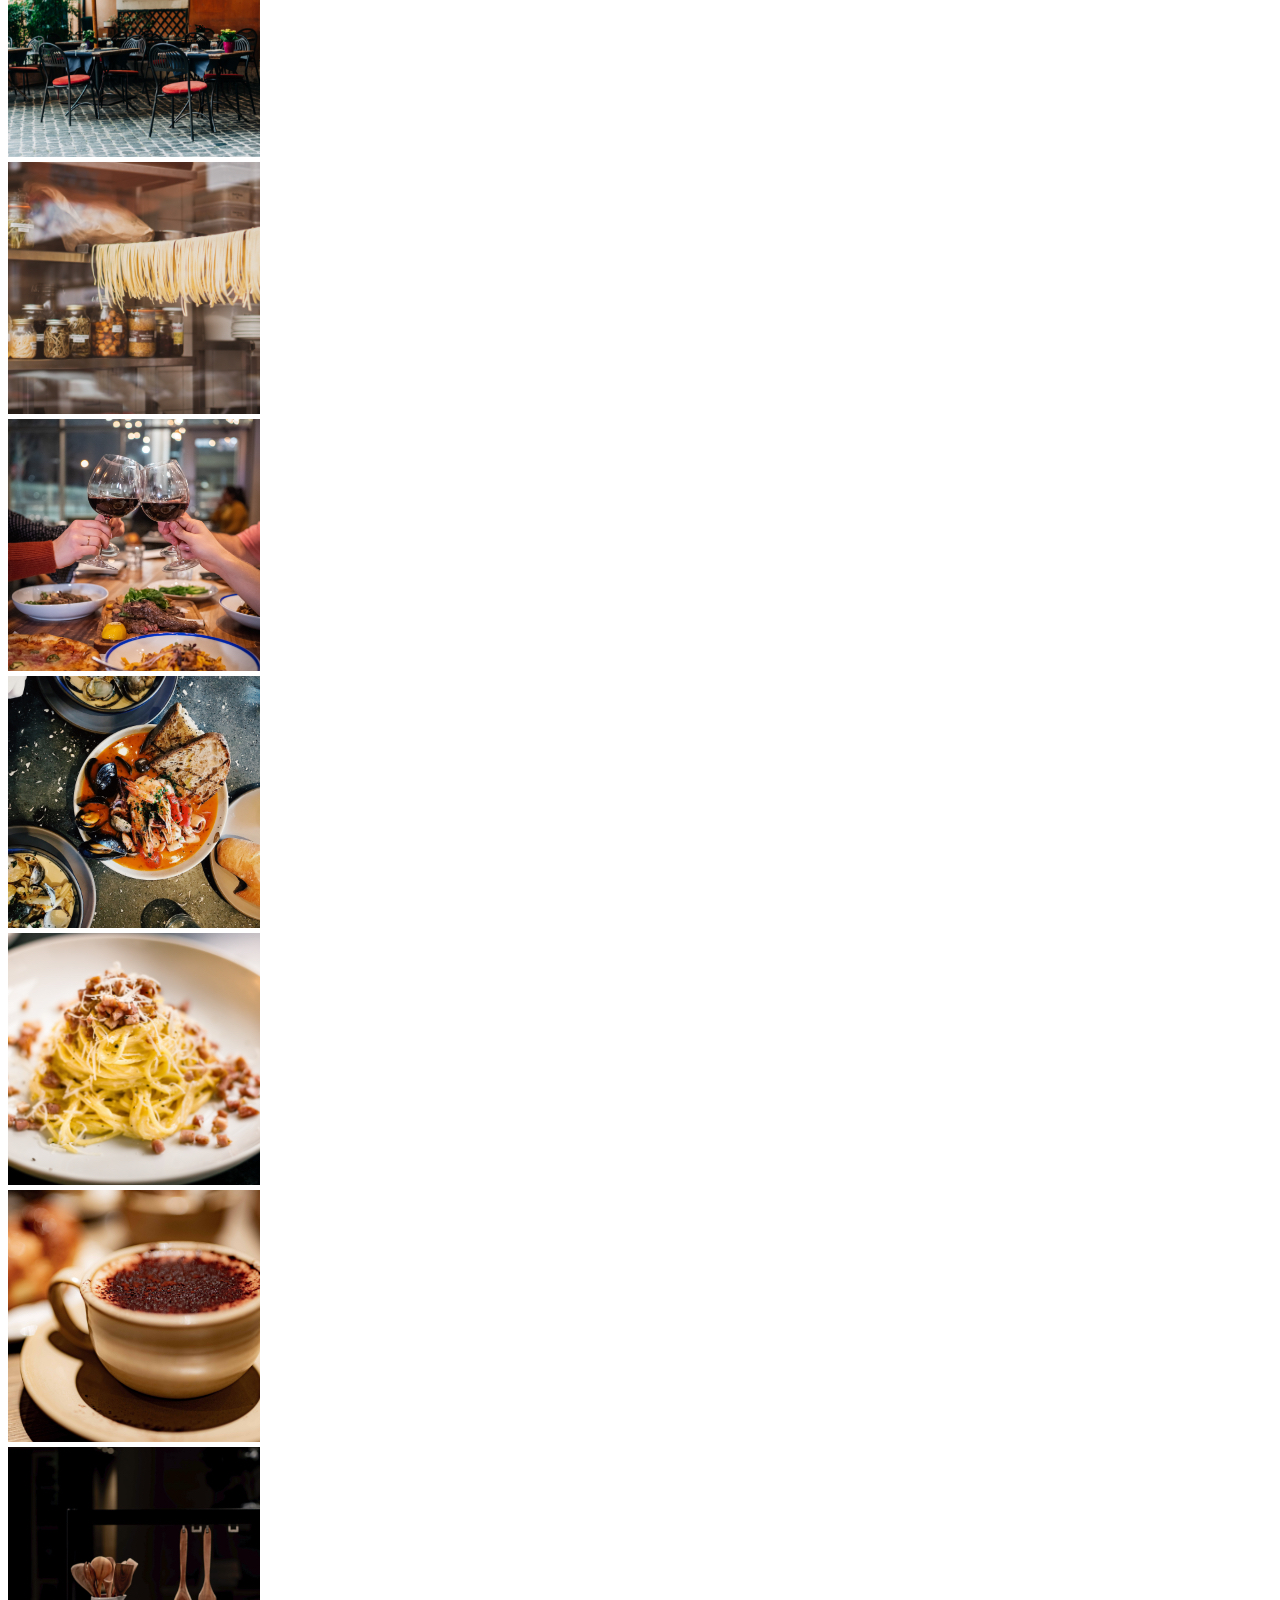
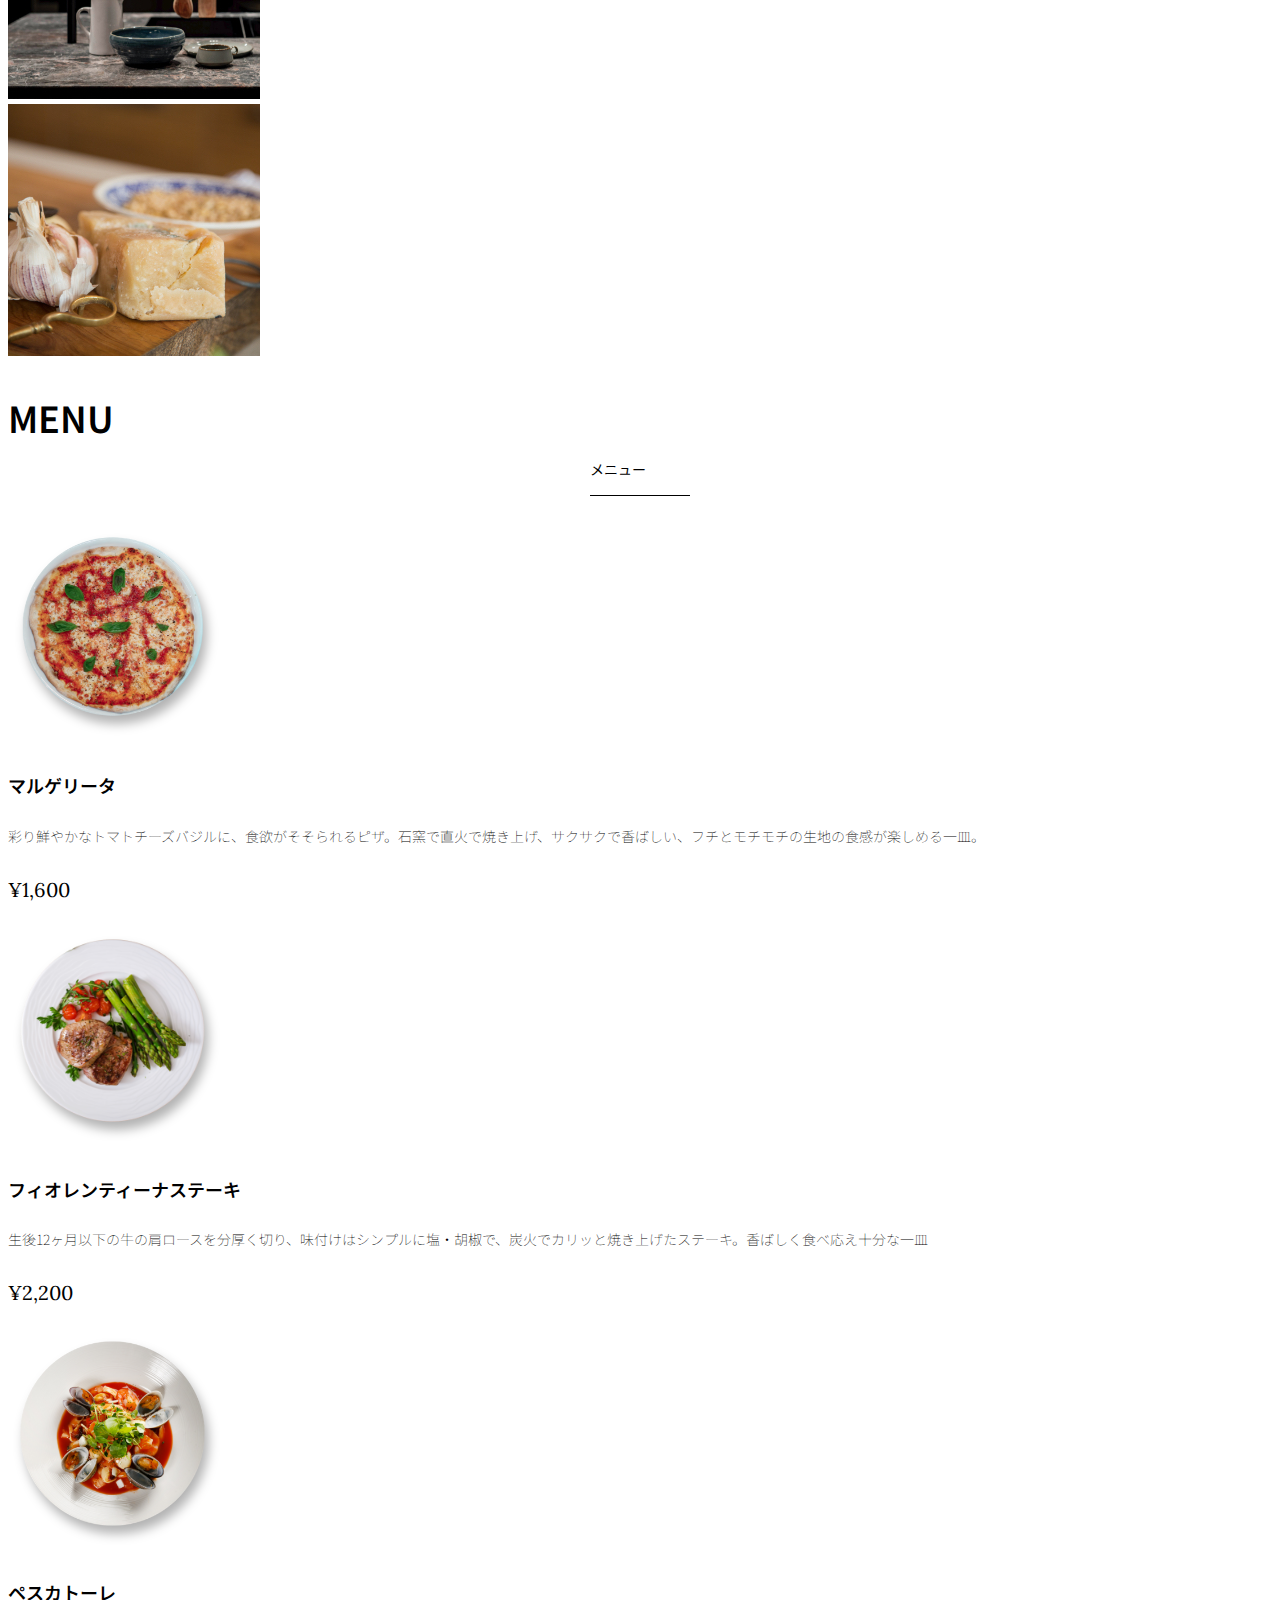
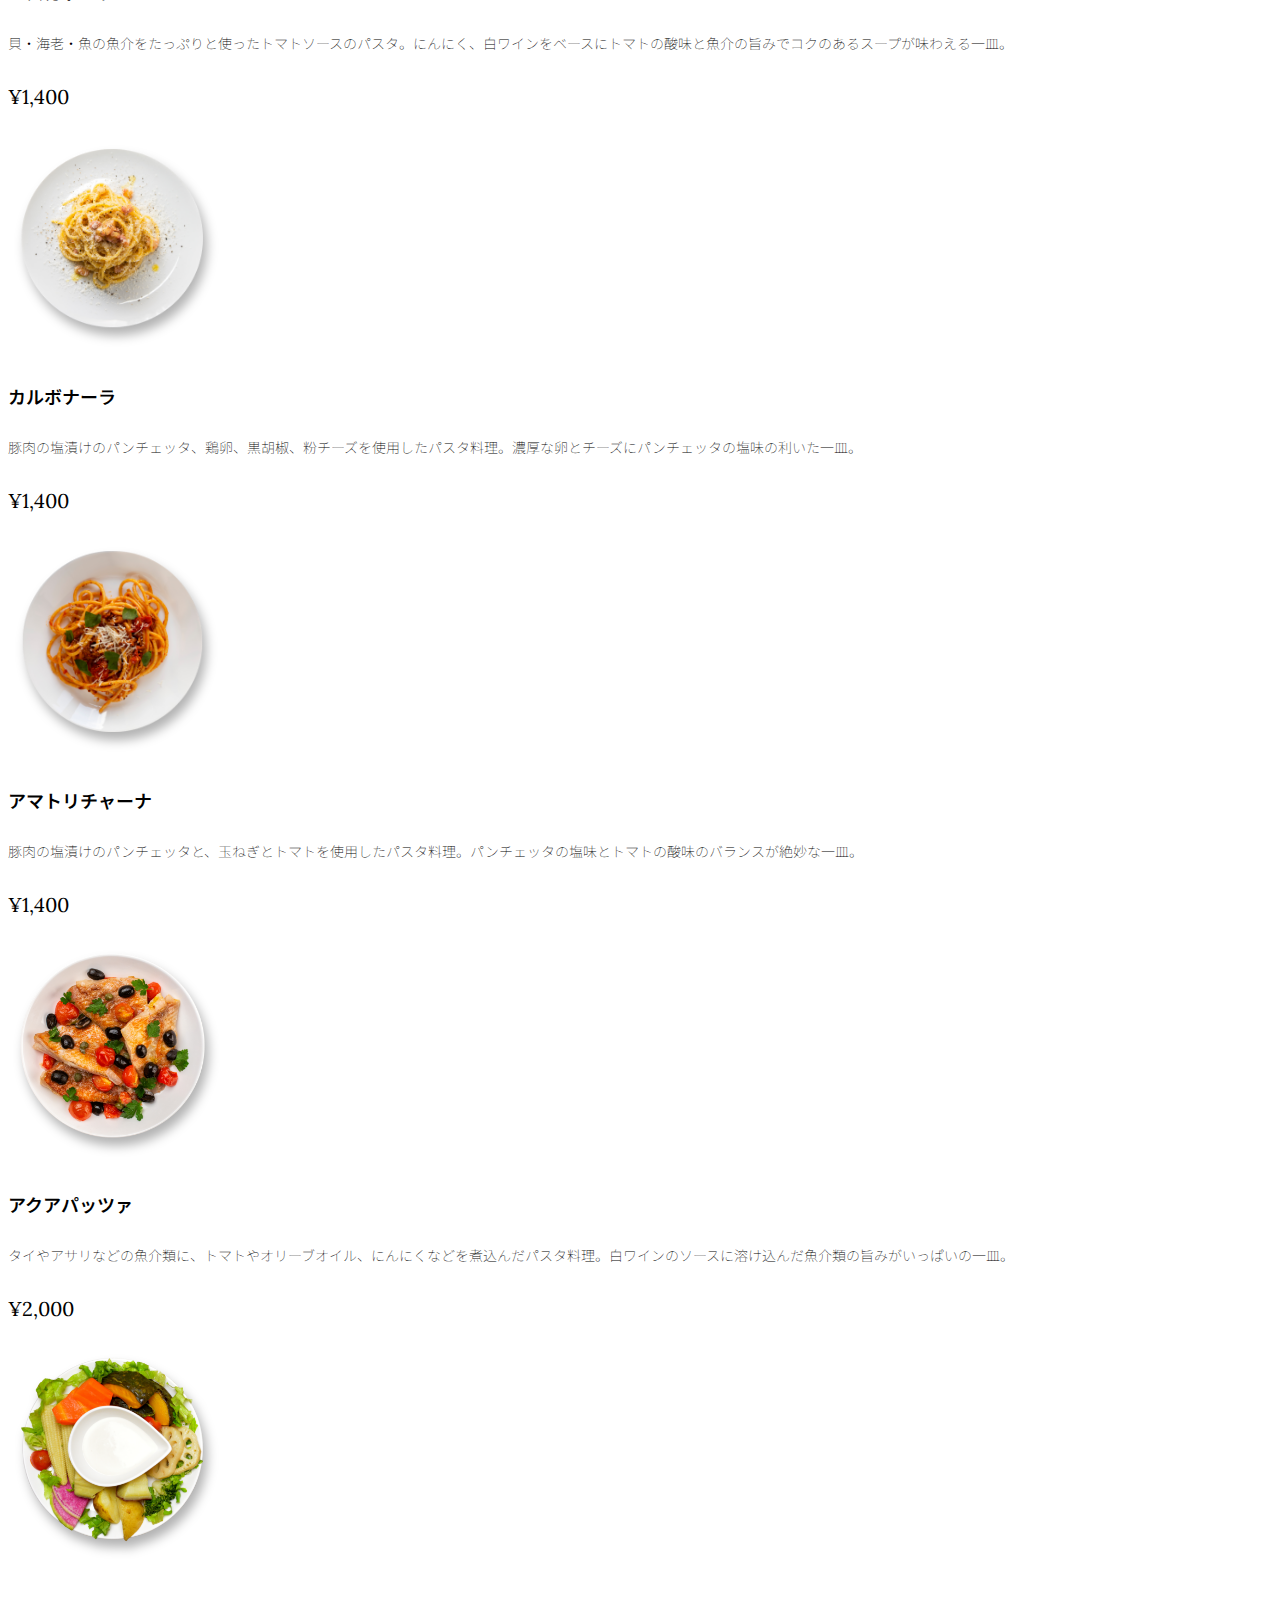
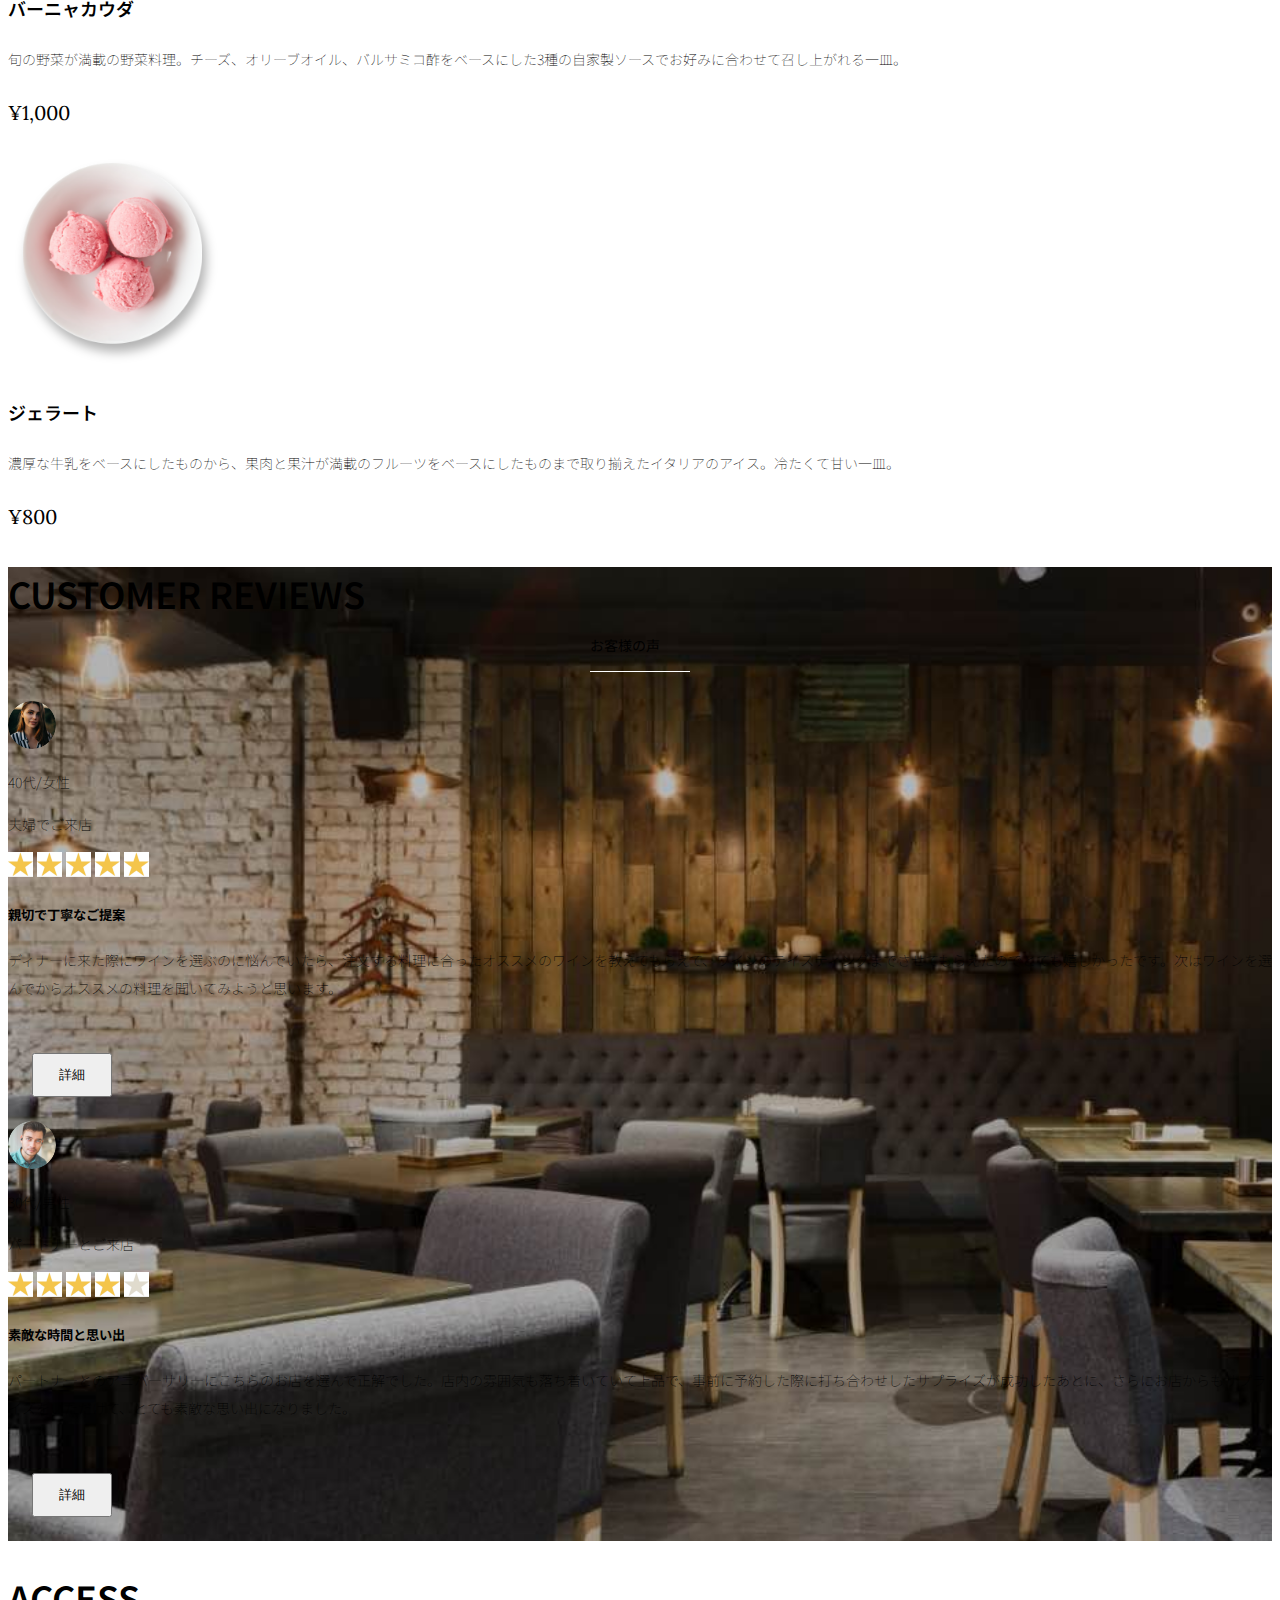
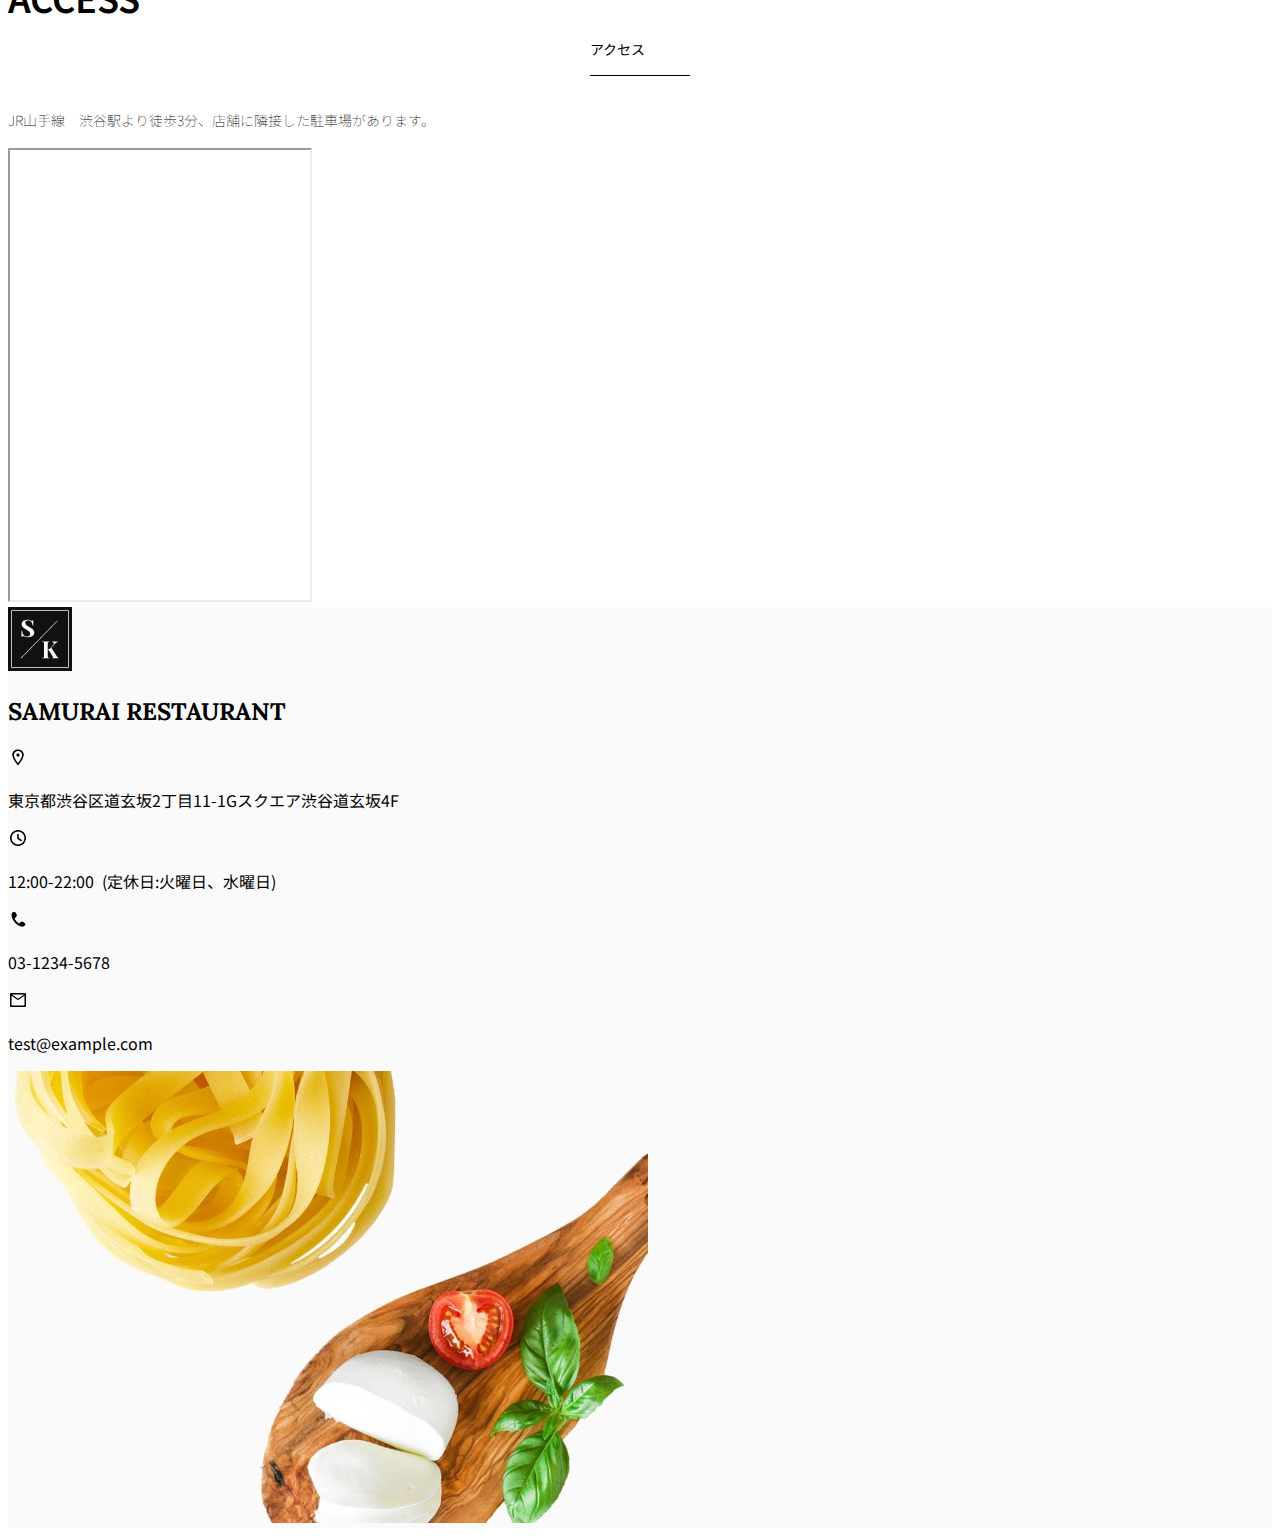
<file: kadai_tutorial_output/index.html>
<!doctype html>
<html lang="ja">

<head>
  <meta charset="utf-8">
  <meta name="viewport" content="width=device-width, initial-scale=1">
  <meta name="description" content="">
  <meta name="author" content="SAMURAI ENGINEER">
  <title>SAMURAI XD_HTML教材</title>
  <!-- ************************************************ bootstrap.min.cssの読み込み -->
  <link href="https://cdn.jsdelivr.net/npm/bootstrap@5.0.0-beta1/dist/css/bootstrap.min.css" rel="stylesheet"
    integrity="sha384-giJF6kkoqNQ00vy+HMDP7azOuL0xtbfIcaT9wjKHr8RbDVddVHyTfAAsrekwKmP1" crossorigin="anonymous">
  <!-- ************************************************ bootstrap.bundle.min.jsの読み込み -->
  <script src="https://cdn.jsdelivr.net/npm/bootstrap@5.0.0-beta1/dist/js/bootstrap.bundle.min.js"
    integrity="sha384-ygbV9kiqUc6oa4msXn9868pTtWMgiQaeYH7/t7LECLbyPA2x65Kgf80OJFdroafW" crossorigin="anonymous" defer>
  </script>

  <!-- ************************************************ Google Font読み込み -->
  <link rel="preconnect" href="https://fonts.gstatic.com">
  <link href="https://fonts.googleapis.com/css2?family=Lora&display=swap" rel="stylesheet">
  <link href="https://fonts.googleapis.com/css2?family=Noto+Sans+JP:wght@300&display=swap" rel="stylesheet">
  <!-- ************************************************ Font Awesome -->
  <link rel="stylesheet" href="https://use.fontawesome.com/releases/v5.1.0/css/all.css"
    integrity="sha384-lKuwvrZot6UHsBSfcMvOkWwlCMgc0TaWr+30HWe3a4ltaBwTZhyTEggF5tJv8tbt" crossorigin="anonymous">
  <!-- ************************************************今回作成する styles.cssの読み込み -->
  <link href="stylesheet/style.css" rel="stylesheet">
  <!-- ************************************************  -->
</head>

<body>
  <main>
    <!-- ************************************************ ナビゲーションバー開始 -->
     <nav class="navbar navbar-expand-lg">
      <div class="container">
        <a class="navbar-brand my_navbar_brand">
          <img class="img-fluid navbar_brand_logo" src="img/site_logo.png" alt="サイトアイコン"><span>SAMURAI KITCHEN</span>
        </a>
        <div class="navbar-toggler hamburger_menu" data-bs-toggle="collapse" data-bs-target="#navbarNav"
            aria-controls="navbarNav" aria-expanded="false" aria-label="Toggle navigation">
          <input type="checkbox" id="hamburger_btn_check">
          <label for="hamburger_btn_check" class="hamburger_btn">
            <img class="btn_open" src="img/button_open.png" alt="ナビゲーションバーのボタン">
            <img class="btn_close" src="img/button_close.png" alt="ナビゲーションバーのボタン">
          </label>        
        </div>
        <div class="collapse navbar-collapse justify-content-end" id="navbarNav">
          <ul class="navbar-nav">
            <li class="nav-item px-2">
              <a class="nav-link my_nav_link my-2" aria-current="page" href="#">HOME</a>
            </li>

            <li class="nav-item px-2">
              <a class="nav-link my_nav_link my-2" href="#about">ABOUT US</a>
            </li>

            <li class="nav-item px-2">
              <a class="nav-link my_nav_link my-2" href="#gallery">GALLERY</a>
            </li>

            <li class="nav-item px-2">
              <a class="nav-link my_nav_link my-2" href="#menu">MENU</a>
            </li>

            <li class="nav-item px-2">
              <a class="nav-link my_nav_link my-2" href="#review">CUSTOMER REVIEWS</a>
            </li>

            <li class="nav-item px-2">
              <a class="nav-link my_nav_link my-2" href="#access">ACCESS</a>
            </li>
          </ul>
        </div>
      </div>
     </nav> 

    <!-- ************************************************ ナビゲーションバー終了 -->

    <!-- ************************************************ カルーセル開始 -->
     <div id="myCarousel" class="carousel slide mb-5" data-bs-ride="carousel">
      <!-- インジケーター部分 -->
      <ol class="carousel-indicators">
        <li data-bs-target="#myCarousel" data-bs-slide-to="0" class="active"></li>
        <li data-bs-target="#myCarousel" data-bs-slide-to="1"></li>
        <li data-bs-target="#myCarousel" data-bs-slide-to="2"></li>
      </ol> 

      <!-- カルーセルのキャプションと背景部分 -->
      <div class="carousel-inner">
        <div class="carousel-item active">
          <img src="img/slider-1.jpg" alt="SAMURAI KITCHEN-1">
          <div class="carousel-caption">
            <h1 class="my_carousel_caption">Welcome to<br>SAMURAI KITCHEN</h1>
          </div>
        </div>

        <div class="carousel-item">
          <img src="img/slider-2.jpg" alt="サンプル画像">
          <div class="carousel-caption">
            <h1 class="my_carousel_caption">
              The fabulous combination of&nbsp;wine&nbsp;and&nbsp;food
            </h1>
          </div>
        </div>

        <div class="carousel-item">
          <img src="img/slider-3.jpg" alt="サンプル画像">
          <div class="carousel-caption">
            <h1 class="my_carousel_caption">
              Get the Italian taste<br>at the SAMURAI&nbsp;KITCHEN
            </h1>
          </div>
        </div>
      </div> 

      <!-- コントロールボタン 左側 -->
      <a class="carousel-control-prev" href="#myCarousel" role="button" data-bs-slide="prev">
        <span class="carousel-control-prev-icon" aria-hidden="true"></span>
        <span class="visually-hidden">Previous</span>
      </a>

      <!-- コントロールボタン 右側 -->
      <a class="carousel-control-next" href="#myCarousel" role="button" data-bs-slide="next">
        <span class="carousel-control-next-icon" aria-hidden="true"></span>
        <span class="visually-hidden">Next</span>
      </a> 
     </div>
    <!-- ************************************************ カルーセル終了 -->

    <!-- ************************************************ アバウトセクション開始 -->
    <section id="about" class="about_us_bg">
      <div class="container py-5 mb-5">
        <div class="row">
          <div class="col-lg-6 text-left">
            <div class="py-5">
              <h2 class="section_title about mb-5">
                ABOUT US
              </h2>
              <p class="mb-2">
                本場イタリアンの味を追求し、厳選した国産食材を使用。<br>
                オーガニック野菜、熟成させた自家製プロシュート、<br>
                毎朝仕込むピザ生地など、あらゆる食材へのこだわり。<br>
              </p>

              <p class="mb-2">
                料理に合うワインもイタリア産のものから国産のものまでラインナップ豊富。<br>
              </p>

              <p class="mb-2">
                イタリアのワインの名産地「ピエモンテ州」「ヴェネト州」で生産された<br>
                ワインを取り揃え、上品な味わいをお愉しみいただけます。<br>
              </p>
            </div>
          </div>

          <div class="col-lg-6">
            <img src="img/img-about-us.png" class="img-fluid" alt="pizza">
          </div>
        </div>
      </div>

    </section>
    <!-- ************************************************ アバウトセクション終了 -->

    <!-- ************************************************ ギャラリーセクション開始 -->
    <section id="gallery">
      <div class="container mb-5">
        <h2 class="mb-3 section_title gallery text-center">GALLERY</h2>
        <p class="text-center mb-5">
          上品な大人の空間で素敵なひと時を
        </p>

        <div class="row">
          <div class="col-6 col-lg-3 mb-4 d-flex justify-content-center">
            <img class="img-fluid" src="img/gallery-1.jpg" alt="サンプル画像">
          </div>

          <div class="col-6 col-lg-3 mb-4 d-flex justify-content-center">
            <img class="img-fluid" src="img/gallery-2.jpg" alt="サンプル画像">
          </div>

          <div class="col-6 col-lg-3 mb-4 d-flex justify-content-center">
            <img class="img-fluid" src="img/gallery-3.jpg" alt="サンプル画像">
          </div>

          <div class="col-6 col-lg-3 mb-4 d-flex justify-content-center">
            <img class="img-fluid" src="img/gallery-4.jpg" alt="サンプル画像">
          </div>

          <div class="col-6 col-lg-3 mb-4 d-flex justify-content-center">
            <img class="img-fluid" src="img/gallery-5.jpg" alt="サンプル画像">
          </div>

          <div class="col-6 col-lg-3 mb-4 d-flex justify-content-center">
            <img class="img-fluid" src="img/gallery-6.jpg" alt="サンプル画像">
          </div>

          <div class="col-6 col-lg-3 mb-4 d-flex justify-content-center">
            <img class="img-fluid" src="img/gallery-7.jpg" alt="サンプル画像">
          </div>

          <div class="col-6 col-lg-3 mb-4 d-flex justify-content-center">
            <img class="img-fluid" src="img/gallery-8.jpg" alt="サンプル画像">
          </div>

        </div>
      </div>
    </section>
    <!-- ************************************************ ギャラリーセクション終了 -->

    <!-- ************************************************ メニューセクション -->
    <section id="menu">
      <div class="container">
        <div class="row">
          <div class="col-lg-12">
            <h2 class="section_title text-center menu mb-5">MENU</h2>
          </div>  
        </div>
      </div>

      <div class="container mb-5">
        <div class="row">
          <div class="col-lg-6 col-12">
            <div class="row g-0 mb-4">
              <div class="col-lg-5 col-12 text-center">
                <img class="img-fluid" src="img/margherita.png" alt="マルゲリータ">
              </div>
              <div class="col-lg-7 col-12 p-4">
                <h4 class="mb-0 menu_title">マルゲリータ</h4>
                <p class="my-auto">彩り鮮やかなトマトチーズバジルに、食欲がそそられるピザ。石窯で直火で焼き上げ、サクサクで香ばしい、フチとモチモチの生地の食感が楽しめる一皿。</p>
                <p class="menu_price">¥1,600</p>
              </div>
            </div>
          </div>

          <div class="col-lg-6 col-12">
            <div class="row g-0 mb-4">
              <div class="col-lg-5 col-12 text-center">
                <img class="img-fluid" src="img/steak.png" alt="フィオレンティーナステーキ">
              </div>
              <div class="col-lg-7 col-12 p-4">
                <h4 class="mb-0 menu_title">フィオレンティーナステーキ</h4>
                <p class="my-auto">生後12ヶ月以下の牛の肩ロースを分厚く切り、味付けはシンプルに塩・胡椒で、炭火でカリッと焼き上げたステーキ。香ばしく食べ応え十分な一皿</p>
                <p class="menu_price">¥2,200</p>
              </div>
            </div>
          </div>

          <div class="col-lg-6 col-12">
            <div class="row g-0 mb-4">
              <div class="col-lg-5 col-12 text-center">
                <img class="img-fluid" src="img/pescatore.png" alt="ペスカトーレ">
              </div>
              <div class="col-lg-7 col-12 p-4">
                <h4 class="mb-0 menu_title">ペスカトーレ</h4>
                <p class="my-auto">貝・海老・魚の魚介をたっぷりと使ったトマトソースのパスタ。にんにく、白ワインをベースにトマトの酸味と魚介の旨みでコクのあるスープが味わえる一皿。</p>
                <p class="menu_price">¥1,400</p>
              </div>
            </div>
          </div>

          <div class="col-lg-6 col-12">
            <div class="row g-0 mb-4">
              <div class="col-lg-5 col-12 text-center">
                <img class="img-fluid" src="img/carbonara.png" alt="カルボナーラ">
              </div>
              <div class="col-lg-7 col-12 p-4">
                <h4 class="mb-0 menu_title">カルボナーラ</h4>
                <p class="my-auto">豚肉の塩漬けのパンチェッタ、鶏卵、黒胡椒、粉チーズを使用したパスタ料理。濃厚な卵とチーズにパンチェッタの塩味の利いた一皿。</p>
                <p class="menu_price">¥1,400</p>
              </div>
            </div>
          </div>

          <div class="col-lg-6 col-12">
            <div class="row g-0 mb-4">
              <div class="col-lg-5 col-12 text-center">
                <img class="img-fluid" src="img/amatriciana.png" alt="アマトリチャーナ">
              </div>  
              <div class="col-lg-7 col-12 p-4">
                <h4 class="mb-0 menu_title">アマトリチャーナ</h4>
                <p class="my-auto">豚肉の塩漬けのパンチェッタと、玉ねぎとトマトを使用したパスタ料理。パンチェッタの塩味とトマトの酸味のバランスが絶妙な一皿。</p>
                <p class="menu_price">¥1,400</p>
              </div>
            </div>
          </div>

          <div class="col-lg-6 col-12">
            <div class="row g-0 mb-4">
              <div class="col-lg-5 col-12 text-center">
                <img class="img-fluid" src="img/acqua-pazza.png" alt="アクアパッツァ">
              </div>
              <div class="col-lg-7 col-12 p-4">
                <h4 class="mb-0 menu_title">アクアパッツァ</h4>
                <p class="my-auto">タイやアサリなどの魚介類に、トマトやオリーブオイル、にんにくなどを煮込んだパスタ料理。白ワインのソースに溶け込んだ魚介類の旨みがいっぱいの一皿。</p>
                <p class="menu_price">¥2,000</p>
              </div>
            </div>
          </div>

          <div class="col-lg-6 col-12">
            <div class="row g-0 mb-4">
              <div class="col-lg-5 col-12 text-center">
                <img class="img-fluid" src="img/bagna-cauda.png" alt="バーニャカウダ">
              </div>
              <div class="col-lg-7 col-12 p-4">
                <h4 class="mb-0 menu_title">バーニャカウダ</h4>
                <p class="my-auto">旬の野菜が満載の野菜料理。チーズ、オリーブオイル、バルサミコ酢をベースにした3種の自家製ソースでお好みに合わせて召し上がれる一皿。</p>
                <p class="menu_price">¥1,000</p>
              </div>
            </div>
          </div>

          <div class="col-lg-6 col-12">
            <div class="row g-0 mb-4">
              <div class="col-lg-5 col-12 text-center">
                <img class="img-fluid" src="img/gelato.png" alt="ジェラート">
              </div>
              <div class="col-lg-7 col-12 p-4">
                <h4 class="mb-0 menu_title">ジェラート</h4>
                <p class="my-auto">濃厚な牛乳をベースにしたものから、果肉と果汁が満載のフルーツをベースにしたものまで取り揃えたイタリアのアイス。冷たくて甘い一皿。</p>
                <p class="menu_price">¥800</p>
              </div>
            </div>
          </div>

        </div>
      </div>
    </section>
    <!-- ************************************************ メニューセクション終了 -->

    <!-- ************************************************ レビューセクション開始 -->
    <section id="review">
      <div class="review_wrapper">
        <div class="container py-5 mb-5">
          <div class="text-center mb-5">
            <h2 class="section_title review text-center text-white">CUSTOMER REVIEWS</h2>
          </div>

          <div class="row pb-5 justify-content-center">
            <div class="col-lg-5 mt-3 col-12">
              <div class="bg-white h_420">
                <div class="p-4">
                  <div class="d-flex align-items-center">
                    <img src="img/customer-woman.png" class="reviewer_img" alt="サンプル画像">
                    <div>
                      <p class="my-0">40代/女性</p>
                      <p class="my-0">夫婦でご来店</p>
                    </div>
                  </div>

                  <div class="my-3">
                    <img src="img/star-point.png" class="star_img" alt="star">
                    <img src="img/star-point.png" class="star_img" alt="star">
                    <img src="img/star-point.png" class="star_img" alt="star">
                    <img src="img/star-point.png" class="star_img" alt="star">
                    <img src="img/star-point.png" class="star_img" alt="star">
                  </div>

                  <h5>親切で丁寧なご提案</h5>
                  <p>
                    ディナーに来た際にワインを選ぶのに悩んでいたら、注文する料理に合ったオススメのワインを教えてもらえて、ワインのテイスティングまでさせてもらえたのでとても嬉しかったです。次はワインを選んでからオススメの料理を聞いてみようと思います。
                  </p>
                  <button type="button" class="btn btn-warning shadow fix_bottom">詳細</button>
                </div>
              </div>
            </div>

            <div class="col-lg-5 mt-3 col-12">
              <div class="bg-white h_420">
                <div class="p-4">
                  <div class="d-flex align-items-center">
                    <img src="img/customer-man.png" class="reviewer_img" alt="サンプル画像">
                    <div>
                      <p class="my-0">30代/男性</p>
                      <p class="my-0">パートナーとご来店</p>
                    </div>
                  </div>

                  <div class="my-3">
                    <img src="img/star-point.png" class="star_img" alt="star">
                    <img src="img/star-point.png" class="star_img" alt="star">
                    <img src="img/star-point.png" class="star_img" alt="star">
                    <img src="img/star-point.png" class="star_img" alt="star">
                    <img src="img/star-no-point.png" class="star_img" alt="no-star">
                  </div>
                  <h5>素敵な時間と思い出</h5>
                  <p>
                    パートナーとのアニバーサリーにこちらのお店を選んで正解でした。店内の雰囲気も落ち着いていて上品で、事前に予約した際に打ち合わせしたサプライズが成功したあとに、さらにお店からもサプライズをいただけて、とても素敵な思い出になりました。
                  </p>
                  <button type="button" class="btn btn-warning shadow fix_bottom">詳細</button>
                </div>
              </div>
            </div>
          </div>
        </div>
      </div>
    </section>
    <!-- ************************************************ レビューセクション終了 -->

    <!-- ************************************************ アクセスセクション開始 -->
    <section id="access">
      <div class="container">
        <div class="row">
          <div class="col-lg-12 text-center mb-5">
            <h2 class="section_title text-center access mb-5">ACCESS</h2>
            <p>JR山手線　渋谷駅より徒歩3分、店舗に隣接した駐車場があります。</p>
          </div>
        </div>
      </div>

      <div class="container mb-5 px-2">
        <iframe
          src="https://www.google.com/maps/embed?pb=!1m18!1m12!1m3!1d3241.2806743419796!2d139.74691337662443!3d35.67009037259087!2m3!1f0!2f0!3f0!3m2!1i1024!2i768!4f13.1!3m3!1m2!1s0x60188b602972bb83%3A0xa6b553df33a5bd04!2zU0FNVVJBSSBFTkdJTkVFUiDkvo3jgqjjg7Pjgrjjg4vjgqI!5e0!3m2!1sja!2sjp!4v1742532316492!5m2!1sja!2sjp"
          class="w-100" style="height: 50vh;" loading="lazy">
        </iframe>
      </div>
    </section>
    <!-- ************************************************ アクセスセクション終了 -->


    <!-- ************************************************ フッター開始 -->
    <footer id="footer">
      <div class="container">
        <div class="row">
          <div class="col-lg-6 col-12 position-relative">
            <div class="row pt-5">
              <div class="col-lg-2 text-center my-3">
                <img class="img-fluid footer_brand_logo" src="img/site_logo.png" alt="サンプル画像">
              </div>

              <div class="col-lg-10 align-self-center my-3">
                <h2 class="m-0 footer_text">SAMURAI RESTAURANT</h2>
              </div>
            </div>

            <div class="py-3 restaurant_info">
              <div class="d-flex mb-3">
                <img src="img/icon-Marker.png" alt="marker">
                <p class="p-0 m-0">東京都渋谷区道玄坂2丁目11-1Gスクエア渋谷道玄坂4F</p>
              </div>
              <div class="d-flex mb-3">
                <img src="img/icon-Clock.png" alt="clock">
                <p class="p-0 m-0">12:00-22:00&nbsp;&nbsp;(定休日:火曜日、水曜日)</p>
              </div>
              <div class="d-flex mb-3">
                <img src="img/icon-Phone.png" alt="phone">
                <p class="p-0 m-0">03-1234-5678</p>
              </div>
              <div class="d-flex mb-3">
                <img src="img/icon-Mail.png" alt="mail">
                <p class="p-0 m-0">test@example.com</p>
              </div>
            </div>

            <div class="align-items-center copy_right">
              <p>
                &copy;SAMURAI KITCHEN, All Rights Reserved.
              </p>

              <img src="img/icon-facebook.png" class="sns_img" alt="facebook">
              <img src="img/icon-twitter.png" class="sns_img" alt="twitter">
            </div> 
          </div>

          <div class="col-12 col-lg-6 d-none d-lg-block">
            <img src="img/background-footer.jpg" alt="背景画像">
          </div>
        </div>
      </div>

    </footer>
    <!-- ************************************************ フッター終了 -->
  </main>
</body>

</html>
</file>
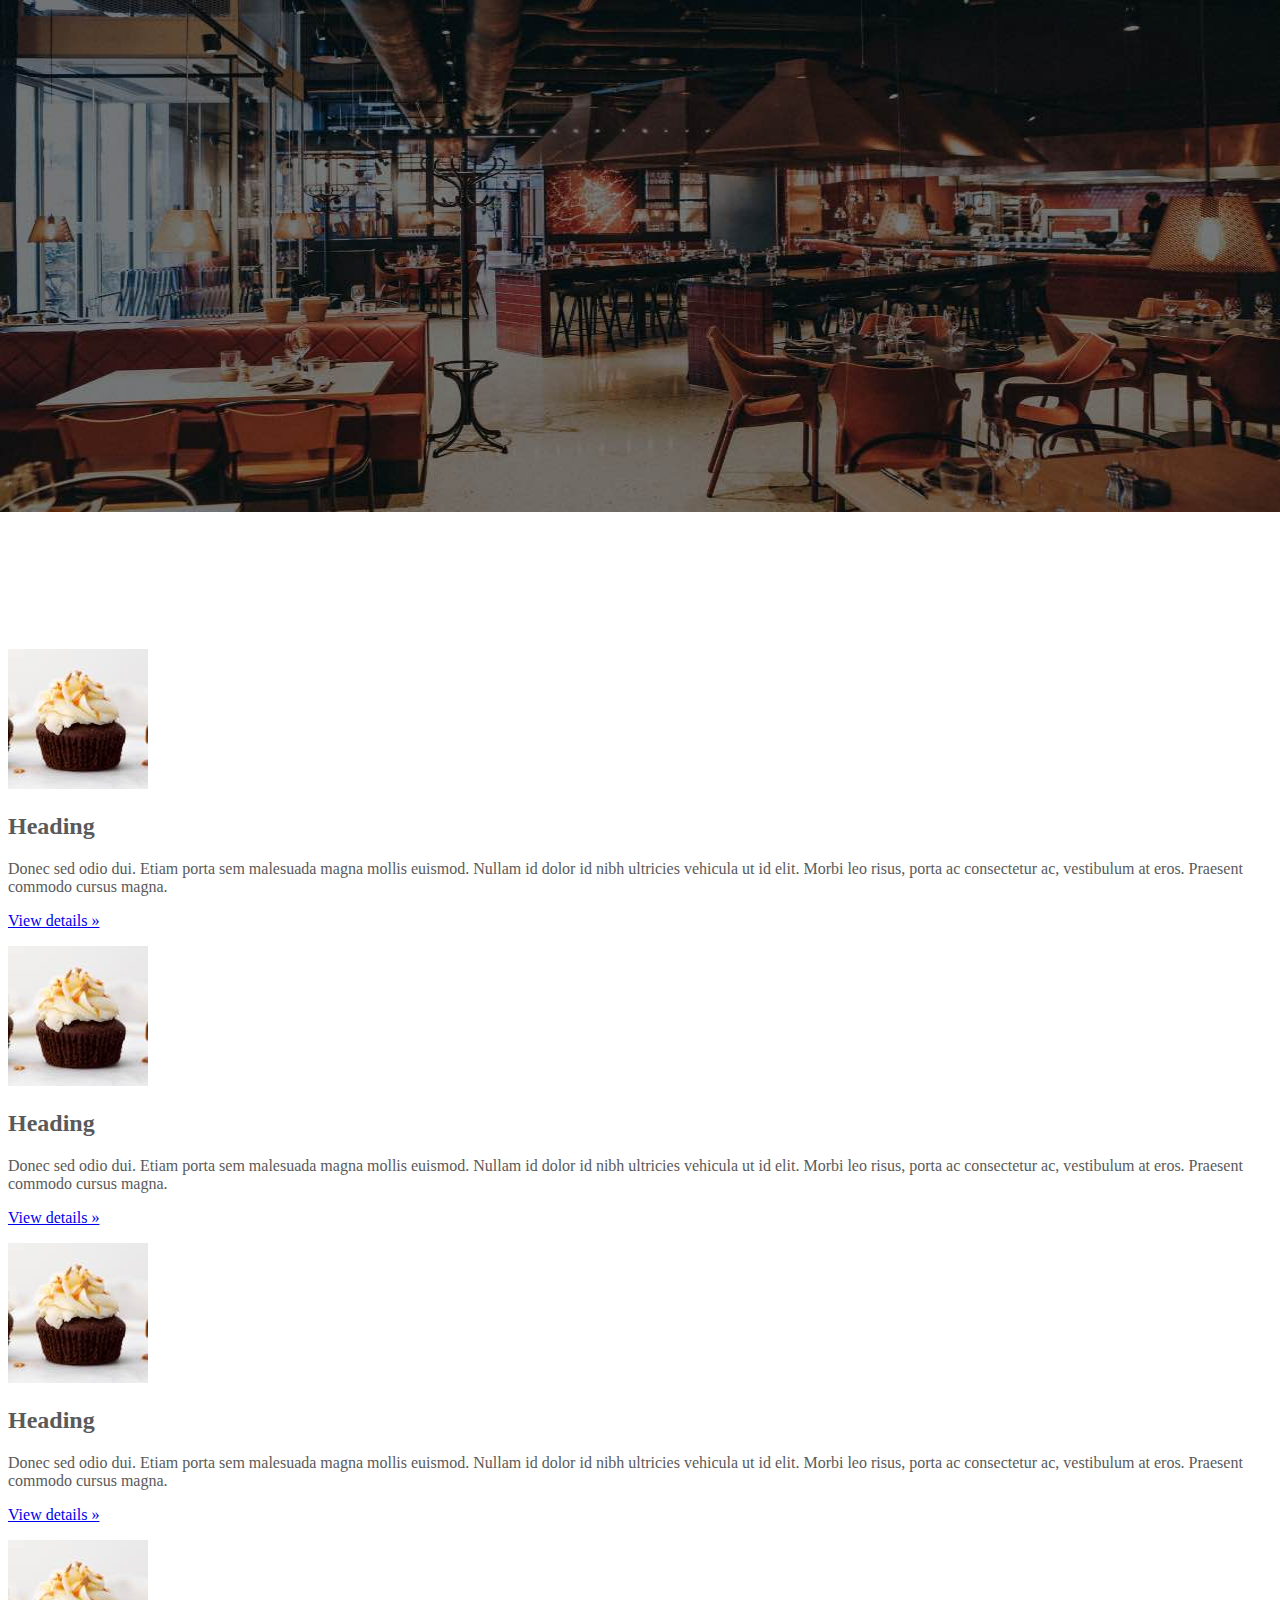
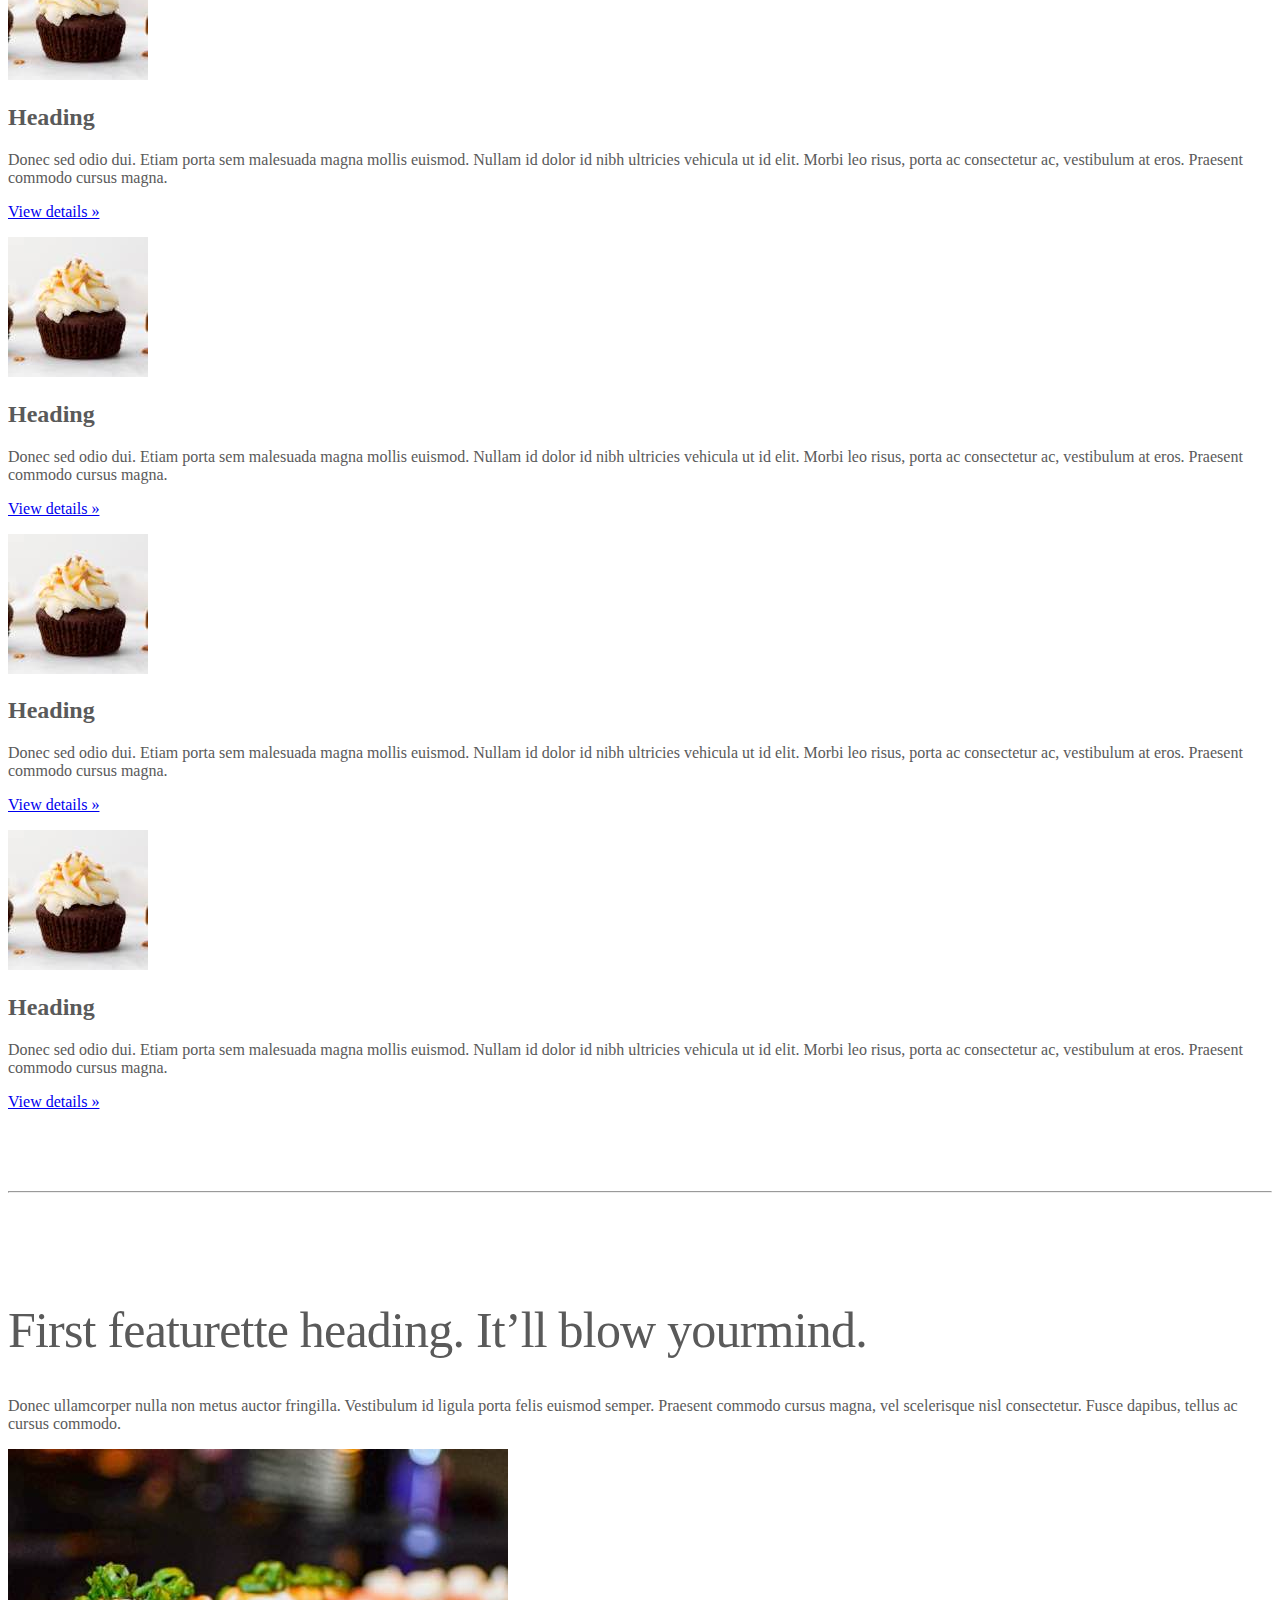
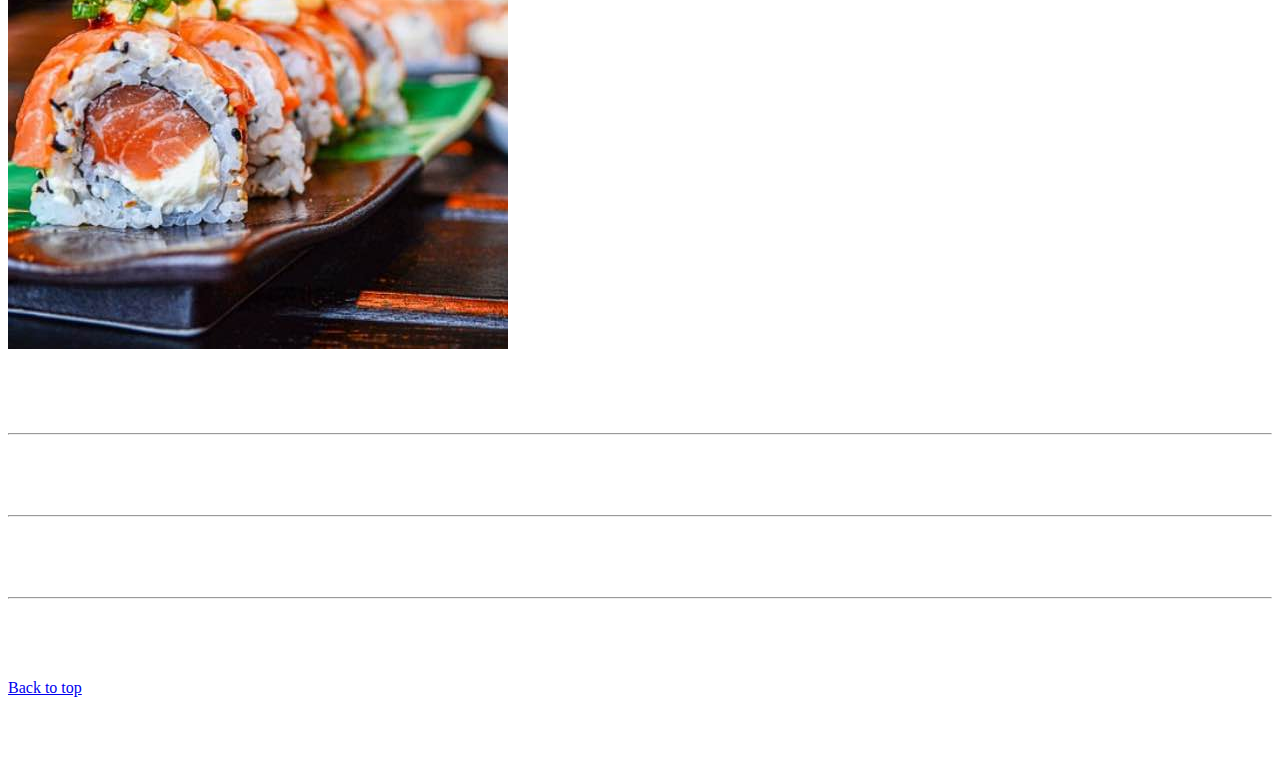
<file: kadai_005/index_for_student.html>
<!doctype html>
<html lang="en">
  <head>
    <meta charset="utf-8">
    <meta name="viewport" content="width=device-width, initial-scale=1">
    <meta name="description" content="">
    <meta name="author" content="Mark Otto, Jacob Thornton, and Bootstrap contributors">
    <meta name="generator" content="Hugo 0.79.0">
    <title>Carousel Template · Bootstrap v5.0</title>
    <link rel="canonical" href="https://getbootstrap.com/docs/5.0/examples/carousel/">
    <!-- ************************************************ bootstrap.min.cssの読み込み -->
     <link href="https://cdn.jsdelivr.net/npm/bootstrap@5.0.0-beta1/dist/css/bootstrap.min.css" rel="stylesheet" integrity="sha384-giJF6kkoqNQ00vy+HMDP7azOuL0xtbfIcaT9wjKHr8RbDVddVHyTfAAsrekwKmP1" crossorigin="anonymous">
    <!-- ************************************************ carousel.cssの読み込み -->
    <link href="carousel.css" rel="stylesheet">
    <!-- ************************************************ bootstrap.bundle.min.jsの読み込み -->
    <script src="https://cdn.jsdelivr.net/npm/bootstrap@5.0.0-beta1/dist/js/bootstrap.bundle.min.js" integrity="sha384-ygbV9kiqUc6oa4msXn9868pTtWMgiQaeYH7/t7LECLbyPA2x65Kgf80OJFdroafW" crossorigin="anonymous" defer></script>
  </head>
  <body>
    <main>
      <!-- ************************************************ カールセル開始 -->
      <div id="myCarousel" class="carousel slide" data-bs-ride="carousel">
        <ol class="carousel-indications">
          <li data-bs-target="#carouselExampleCaptions" data-bs-slide-to="1"></li>
          <li data-bs-target="#carouselExampleCaptions" data-bs-slide-to="2"></li>
        </ol>
        <div class="carousel-inner">
          <div class="carousel-item active">
            <img src="img/top_1.jpg" alt="サンプル画像1">
            <div class="container">
              <div class="carousel-caption">
                <h1>Example headline.</h1>
                <p>Cras justo odio, dapibus ac facilisis in, egestas eget quam. Donec id elit non mi porta gravida at eget
                  metus. Nullam id dolor id nibh ultricies vehicula ut id elit.</p>
                <p><a class="btn btn-lg btn-primary" href="#" role="button">Sign up today</a></p>    
              </div>
            </div>
          </div>
        </div>
      </div>  
      <!-- ************************************************ カールセル終了 -->
      <div class="container">
        <div class="row">
          <div class="col-md-2 col-6 text-center">
            <img src="img/cake.jpg" class="rounded-circle" alt="サンプル画像2">

            <h2>Heading</h2>
            <p>
              Donec sed odio dui. Etiam porta sem malesuada magna mollis 
              euismod. Nullam id dolor id nibh ultricies vehicula ut id elit. 
              Morbi leo risus, porta ac consectetur ac, vestibulum at eros. 
              Praesent commodo cursus magna.
            </p>
            <p><a class="btn btn-secondary" href="#" role="button">View details &raquo;</a></p>
          </div>
          <div class="col-md-2 col-6 text-center">
            <img src="img/cake.jpg" class="rounded-circle" alt="サンプル画像2">

            <h2>Heading</h2>
            <p>
              Donec sed odio dui. Etiam porta sem malesuada magna mollis 
              euismod. Nullam id dolor id nibh ultricies vehicula ut id elit. 
              Morbi leo risus, porta ac consectetur ac, vestibulum at eros. 
              Praesent commodo cursus magna.
            </p>
            <p><a class="btn btn-secondary" href="#" role="button">View details &raquo;</a></p>
          </div>
          <div class="col-md-2 col-6 text-center">
            <img src="img/cake.jpg" class="rounded-circle" alt="サンプル画像2">

            <h2>Heading</h2>
            <p>
              Donec sed odio dui. Etiam porta sem malesuada magna mollis 
              euismod. Nullam id dolor id nibh ultricies vehicula ut id elit. 
              Morbi leo risus, porta ac consectetur ac, vestibulum at eros. 
              Praesent commodo cursus magna.
            </p>
            <p><a class="btn btn-secondary" href="#" role="button">View details &raquo;</a></p>
          </div>
          <div class="col-md-2 col-6 text-center">
            <img src="img/cake.jpg" class="rounded-circle" alt="サンプル画像2">

            <h2>Heading</h2>
            <p>
              Donec sed odio dui. Etiam porta sem malesuada magna mollis 
              euismod. Nullam id dolor id nibh ultricies vehicula ut id elit. 
              Morbi leo risus, porta ac consectetur ac, vestibulum at eros. 
              Praesent commodo cursus magna.
            </p>
            <p><a class="btn btn-secondary" href="#" role="button">View details &raquo;</a></p>
          </div>
          <div class="col-md-2 col-6 text-center">
            <img src="img/cake.jpg" class="rounded-circle" alt="サンプル画像2">

            <h2>Heading</h2>
            <p>
              Donec sed odio dui. Etiam porta sem malesuada magna mollis 
              euismod. Nullam id dolor id nibh ultricies vehicula ut id elit. 
              Morbi leo risus, porta ac consectetur ac, vestibulum at eros. 
              Praesent commodo cursus magna.
            </p>
            <p><a class="btn btn-secondary" href="#" role="button">View details &raquo;</a></p>
          </div>
          <div class="col-md-2 col-6 text-center">
            <img src="img/cake.jpg" class="rounded-circle" alt="サンプル画像2">

            <h2>Heading</h2>
            <p>
              Donec sed odio dui. Etiam porta sem malesuada magna mollis 
              euismod. Nullam id dolor id nibh ultricies vehicula ut id elit. 
              Morbi leo risus, porta ac consectetur ac, vestibulum at eros. 
              Praesent commodo cursus magna.
            </p>
            <p><a class="btn btn-secondary" href="#" role="button">View details &raquo;</a></p>
          </div>
        </div>  
      </div>
      <!-- <div class="container marketing"> -->
      <div class="">
        <!-- <div class="row"> -->
        <div class="">
          <!-- <div class="col-lg-4"> -->
          <div class="">
            <img src="img/cake.jpg" class="rounded-circle" alt="サンプル画像2">
            <h2>Heading</h2>
            <p>Donec sed odio dui. Etiam porta sem malesuada magna mollis euismod. Nullam id dolor id nibh ultricies
              vehicula ut id elit. Morbi leo risus, porta ac consectetur ac, vestibulum at eros. Praesent commodo cursus
              magna.</p>
            <!-- <p><a class="btn btn-secondary" href="#" role="button">View details &raquo;</a></p> -->
            <p><a class="" href="#" role="button">View details &raquo;</a></p>
          </div>
        </div>
        <hr class="featurette-divider">
        <!-- <div class="row"> -->
        <div class="">
          <!-- <div class="col-md-7"> -->
          <div class="">
            <!-- <h2 class="featurette-heading">First featurette heading. <span class="text-muted">It’ll blow yourmind.</span> -->
            <h2 class="featurette-heading">First featurette heading. <span class="">It’ll blow yourmind.</span></h2>
            <!-- <p class="lead">Donec ullamcorper nulla non metus auctor fringilla. Vestibulum id ligula porta felis
              euismod
              semper. Praesent commodo cursus magna, vel scelerisque nisl consectetur. Fusce dapibus, tellus ac cursus
              commodo.</p> -->
            <p class="">
              Donec ullamcorper nulla non metus auctor fringilla. Vestibulum id ligula porta felis
              euismod
              semper. Praesent commodo cursus magna, vel scelerisque nisl consectetur. Fusce dapibus, tellus ac cursus
              commodo.
            </p>
          </div>
          <!-- <div class="col-md-5"> -->
          <div class="">
            <!-- <img src="img/sushi.jpg" class="img-fluid" alt=""> -->
            <img src="img/sushi.jpg" class="" alt="サンプル画像3">
          </div>
        </div>
        <hr class="featurette-divider">
        <!-- ここにもう一つ左右を反転させたものを作ります。 -->
        <hr class="featurette-divider">
        <!-- ここにもう一つ左右を反転させたものを作ります。 -->
        <hr class="featurette-divider">
        <footer class="container">
          <!-- <p class="float-end"><a href="#">Back to top</a></p> -->
          <p class=""><a href="#">Back to top</a></p>
        </footer>
      </div>
    </main>
  </body>

</html>
</file>
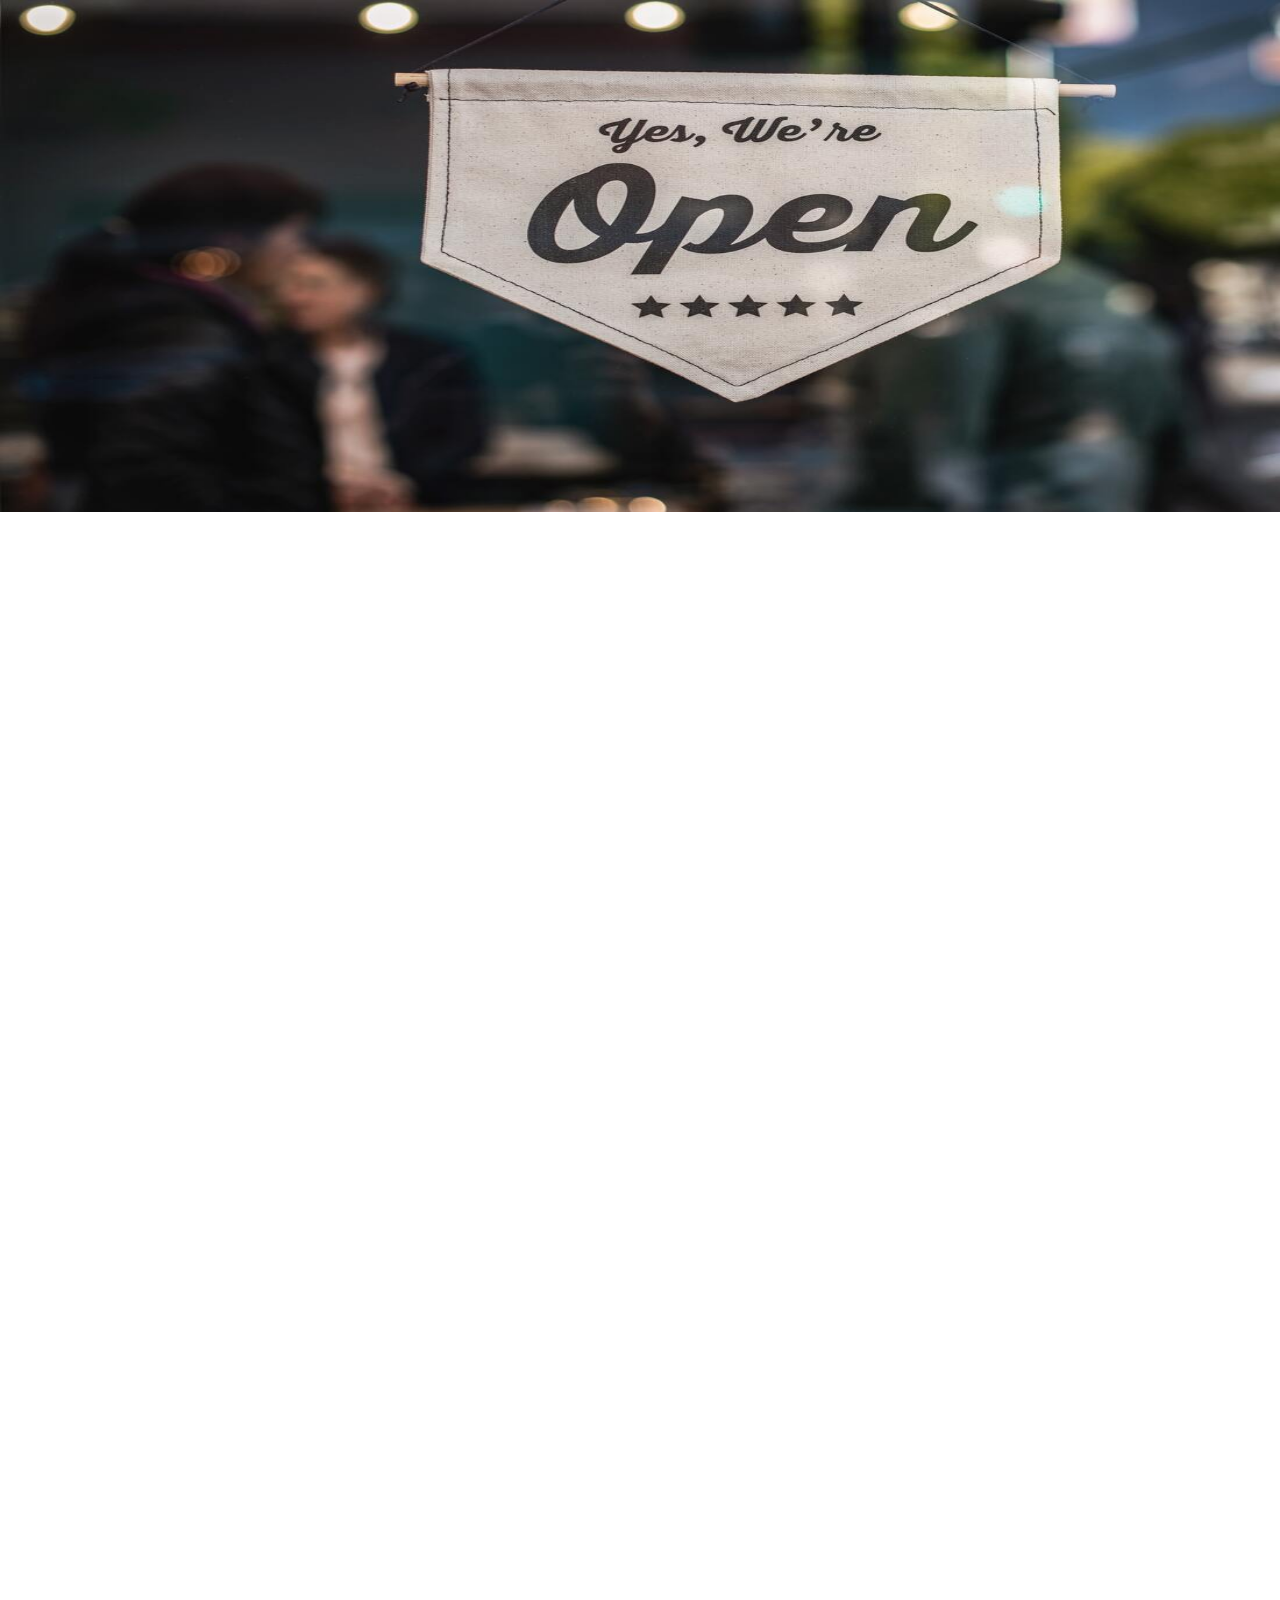
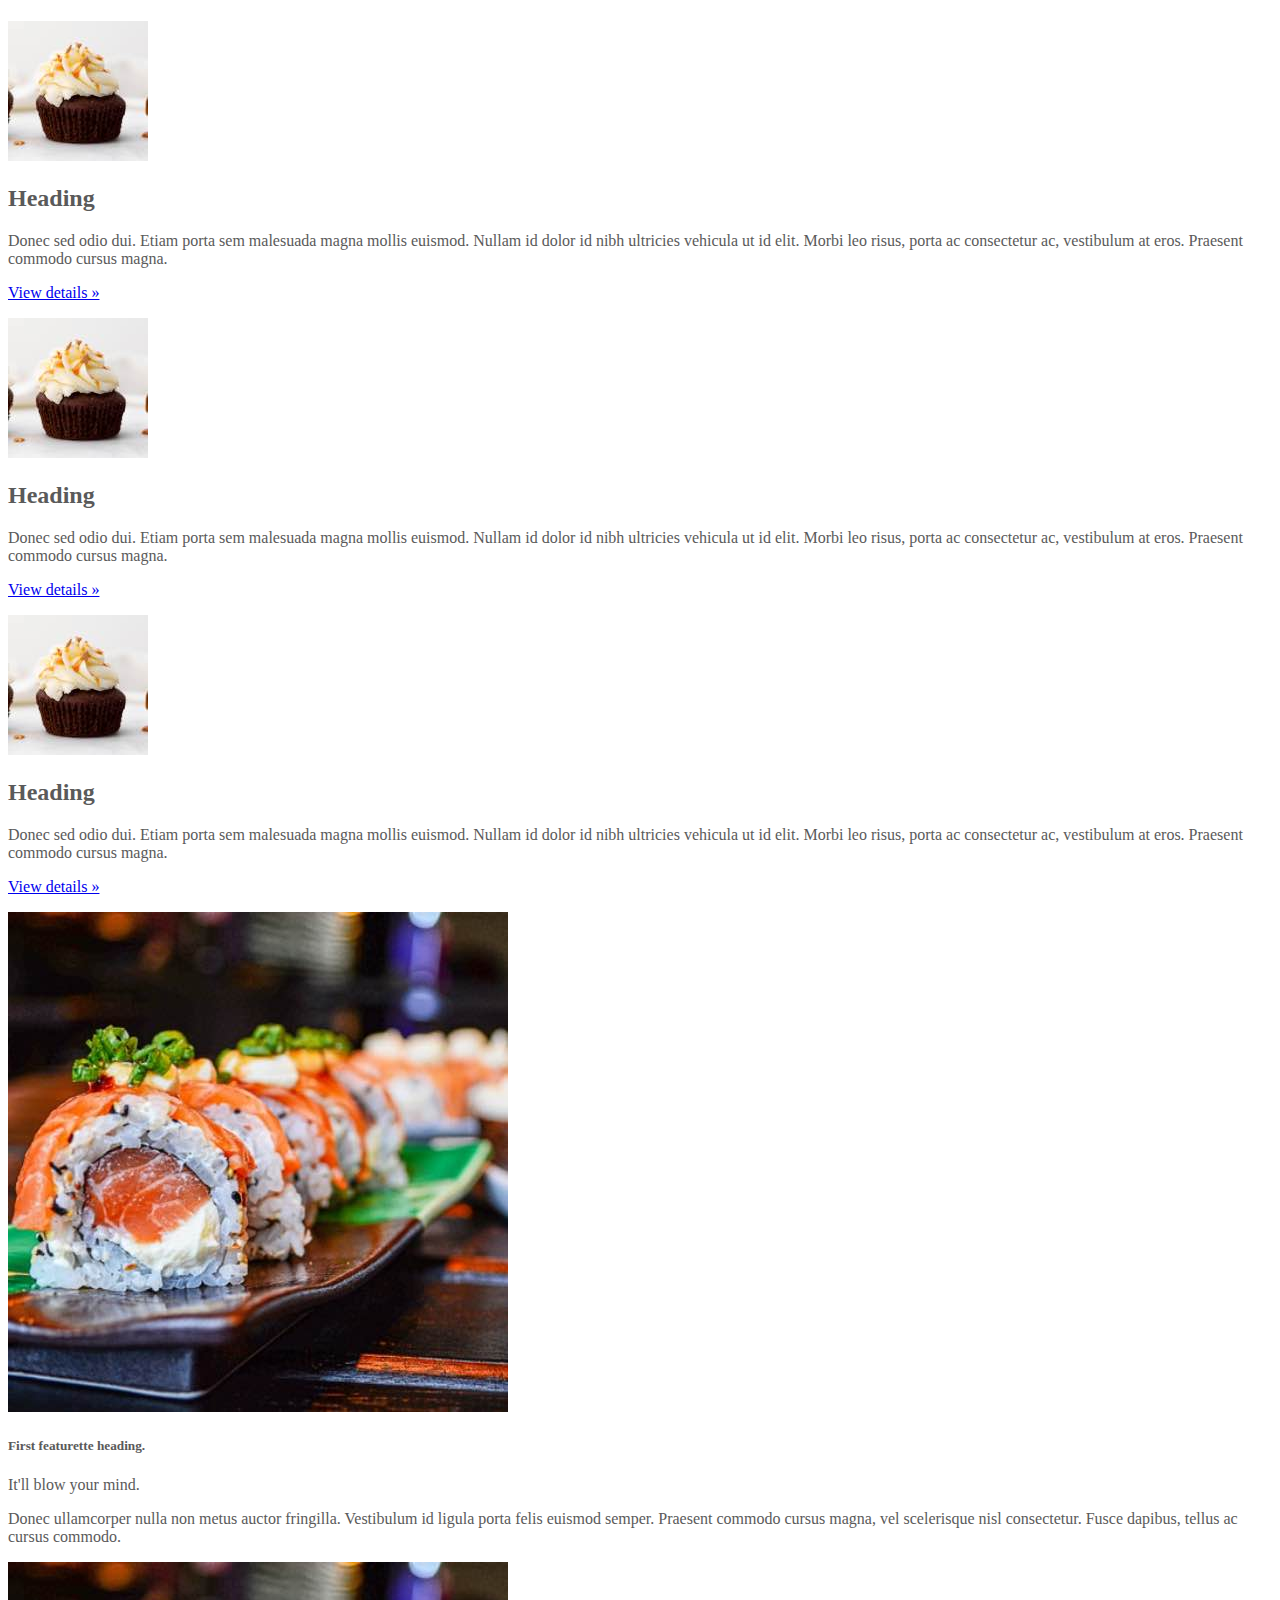
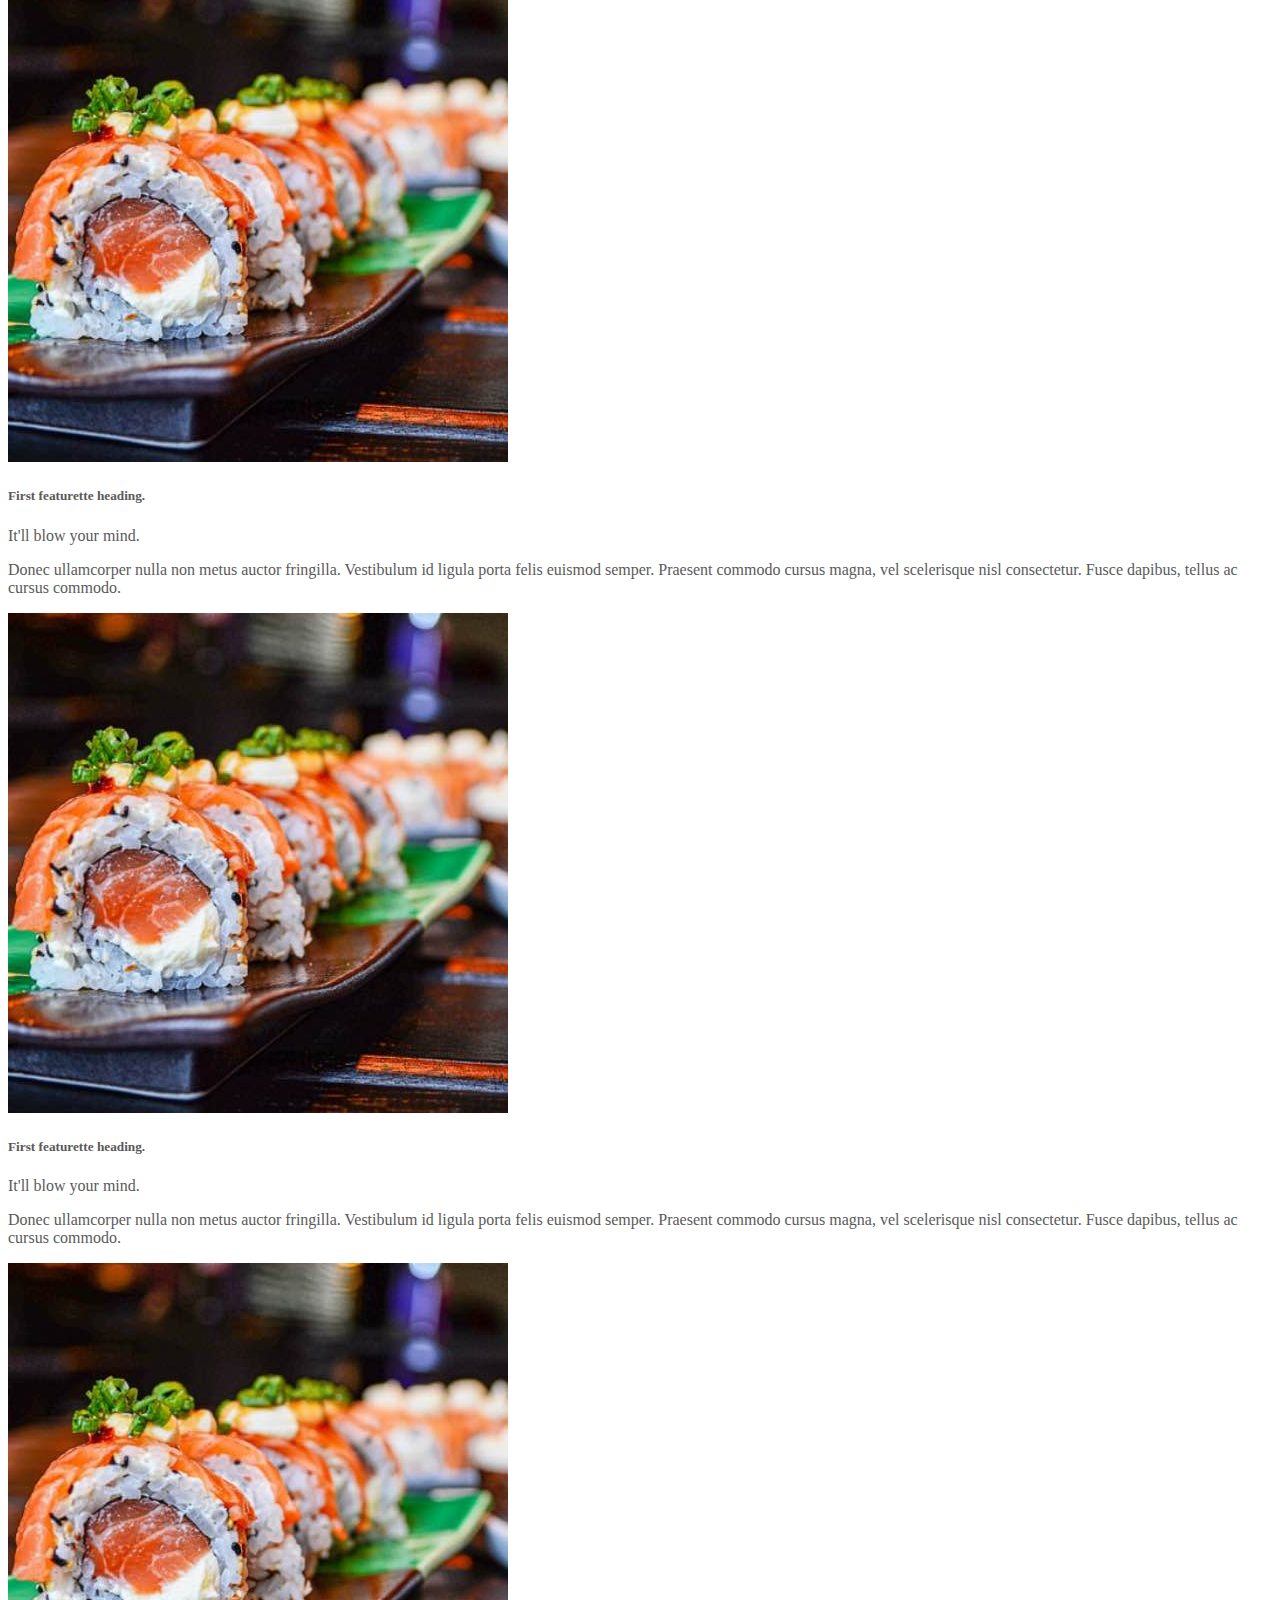
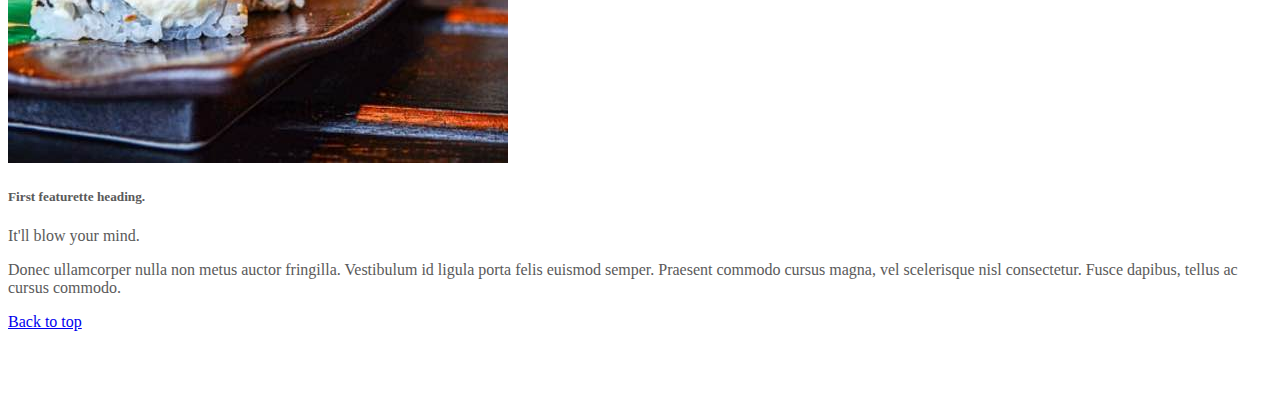
<file: kadai_006/index_for_student.html>
<!doctype html>
<html lang="en">
  <head>
    <meta charset="utf-8">
    <meta name="viewport" content="width=device-width, initial-scale=1">
    <meta name="description" content="">
    <meta name="author" content="Mark Otto, Jacob Thornton, and Bootstrap contributors">
    <meta name="generator" content="Hugo 0.79.0">
    <title>Carousel Template · Bootstrap v5.0</title>
    <link rel="canonical" href="https://getbootstrap.com/docs/5.0/examples/carousel/">
    <!-- ************************************************ bootstrap.min.cssの読み込み -->
     <link href="https://cdn.jsdelivr.net/npm/bootstrap@5.0.0-beta1/dist/css/bootstrap.min.css" rel="stylesheet" integrity="sha384-giJF6kkoqNQ00vy+HMDP7azOuL0xtbfIcaT9wjKHr8RbDVddVHyTfAAsrekwKmP1" crossorigin="anonymous">
    <!-- ************************************************ carousel.cssの読み込み -->
    <link href="carousel.css" rel="stylesheet">
    <!-- ************************************************ bootstrap.bundle.min.jsの読み込み -->
    <script src="https://cdn.jsdelivr.net/npm/bootstrap@5.0.0-beta1/dist/js/bootstrap.bundle.min.js" integrity="sha384-ygbV9kiqUc6oa4msXn9868pTtWMgiQaeYH7/t7LECLbyPA2x65Kgf80OJFdroafW" crossorigin="anonymous" defer></script>
  </head>
  <body>
    <main>
      <!-- ************************************************ カールセル開始 -->
      <div id="myCarousel" class="carousel slide carousel-fade" data-bs-ride="carousel">
        <div class="carousel-inner">
          <div class="carousel-item active">
            <img src="img/top_1.jpg" alt="サンプル画像1">
            <div class="container">
              <div class="carousel-caption">
                <h1>Example headline.</h1>
                <p>Cras justo odio, dapibus ac facilisis in, egestas eget quam. Donec id elit non mi porta gravida at eget
                  metus. Nullam id dolor id nibh ultricies vehicula ut id elit.</p>
                <p><a class="btn btn-lg btn-primary" href="#" role="button">Sign up today</a></p>    
              </div>
            </div>
          </div>

          <div class="carousel-item">
            <img src="img/top_2.jpg" alt="サンプル画像2">
          </div>

          <div class="carousel-item">
            <img src="img/top_3.jpg" alt="サンプル画像3">
          </div>

        </div>
      </div>  
      <!-- ************************************************ カールセル終了 -->
      <!--<div class="container">
        <style>
          .button-test {
            padding: 10px 30px;
            width: 300px;
            background-color: blue;
            color: white;
            font-weight: bold;
            text-align: center;
            border-radius: 5px;
            margin: 30px;
            box-shadow: 0 0 20px 0 rgba(0,0,0,30%);
          }
        </style>
        <button class="btn btn-primary btn-lg shadow">ここを押す</button>
        <div class="button-test">ここを押す</div>
        <a href="#" class="btn btn-info btn-sm shadow">ここを押す</a>
      </div> -->

      <div class="container">
        <div class="row">
          <div class="col-md-4 text-center">
            <img src="img/cake.jpg" class="rounded-circle" alt="サンプル画像2">

            <h2>Heading</h2>
            <p>
              Donec sed odio dui. Etiam porta sem malesuada magna mollis 
              euismod. Nullam id dolor id nibh ultricies vehicula ut id elit. 
              Morbi leo risus, porta ac consectetur ac, vestibulum at eros. 
              Praesent commodo cursus magna.
            </p>
            <p><a class="btn btn-secondary" href="#" role="button">View details &raquo;</a></p>
          </div>
          <div class="col-md-4 text-center">
            <img src="img/cake.jpg" class="rounded-circle" alt="サンプル画像2">

            <h2>Heading</h2>
            <p>
              Donec sed odio dui. Etiam porta sem malesuada magna mollis 
              euismod. Nullam id dolor id nibh ultricies vehicula ut id elit. 
              Morbi leo risus, porta ac consectetur ac, vestibulum at eros. 
              Praesent commodo cursus magna.
            </p>
            <p><a class="btn btn-secondary" href="#" role="button">View details &raquo;</a></p>
          </div>
          <div class="col-md-4 text-center">
            <img src="img/cake.jpg" class="rounded-circle" alt="サンプル画像2">

            <h2>Heading</h2>
            <p>
              Donec sed odio dui. Etiam porta sem malesuada magna mollis 
              euismod. Nullam id dolor id nibh ultricies vehicula ut id elit. 
              Morbi leo risus, porta ac consectetur ac, vestibulum at eros. 
              Praesent commodo cursus magna.
            </p>
            <p><a class="btn btn-secondary" href="#" role="button">View details &raquo;</a></p>
          </div>
        </div>

        <div class="row row-cols-md-4">
          <div class="col">
            <div class="card">
              <img src="img/sushi.jpg" class="card-img-top" alt="サンプル画像3">
              <div class="card-body">
                <h5 class="card-title">First featurette heading. </h5>
                <p>It'll blow your mind.</p>
                <p class="card-text">Donec ullamcorper nulla non metus auctor fringilla. Vestibulum id ligula porta felis
                  euismod
                  semper. Praesent commodo cursus magna, vel scelerisque nisl consectetur. Fusce dapibus, tellus ac cursus
                  commodo.</p>
              </div>
            </div>
          </div>

          <div class="col">
            <div class="card">
              <img src="img/sushi.jpg" class="card-img-top" alt="サンプル画像3">
              <div class="card-body">
                <h5 class="card-title">First featurette heading. </h5>
                <p>It'll blow your mind.</p>
                <p class="card-text">Donec ullamcorper nulla non metus auctor fringilla. Vestibulum id ligula porta felis
                  euismod
                  semper. Praesent commodo cursus magna, vel scelerisque nisl consectetur. Fusce dapibus, tellus ac cursus
                  commodo.</p>
              </div>
            </div>
          </div>

          <div class="col">
            <div class="card">
              <img src="img/sushi.jpg" class="card-img-top" alt="サンプル画像3">
              <div class="card-body">
                <h5 class="card-title">First featurette heading. </h5>
                <p>It'll blow your mind.</p>
                <p class="card-text">Donec ullamcorper nulla non metus auctor fringilla. Vestibulum id ligula porta felis
                  euismod
                  semper. Praesent commodo cursus magna, vel scelerisque nisl consectetur. Fusce dapibus, tellus ac cursus
                  commodo.</p>
              </div>
            </div>
          </div>

          <div class="col">
            <div class="card">
              <img src="img/sushi.jpg" class="card-img-top" alt="サンプル画像3">
              <div class="card-body">
                <h5 class="card-title">First featurette heading. </h5>
                <p>It'll blow your mind.</p>
                <p class="card-text">Donec ullamcorper nulla non metus auctor fringilla. Vestibulum id ligula porta felis
                  euismod
                  semper. Praesent commodo cursus magna, vel scelerisque nisl consectetur. Fusce dapibus, tellus ac cursus
                  commodo.</p>
              </div>
            </div>
          </div>
        </div>

        <footer class="container">
          <!-- <p class="float-end"><a href="#">Back to top</a></p> -->
          <p class=""><a href="#">Back to top</a></p>
        </footer>
      </div>
    </main>
  </body>

</html>
</file>
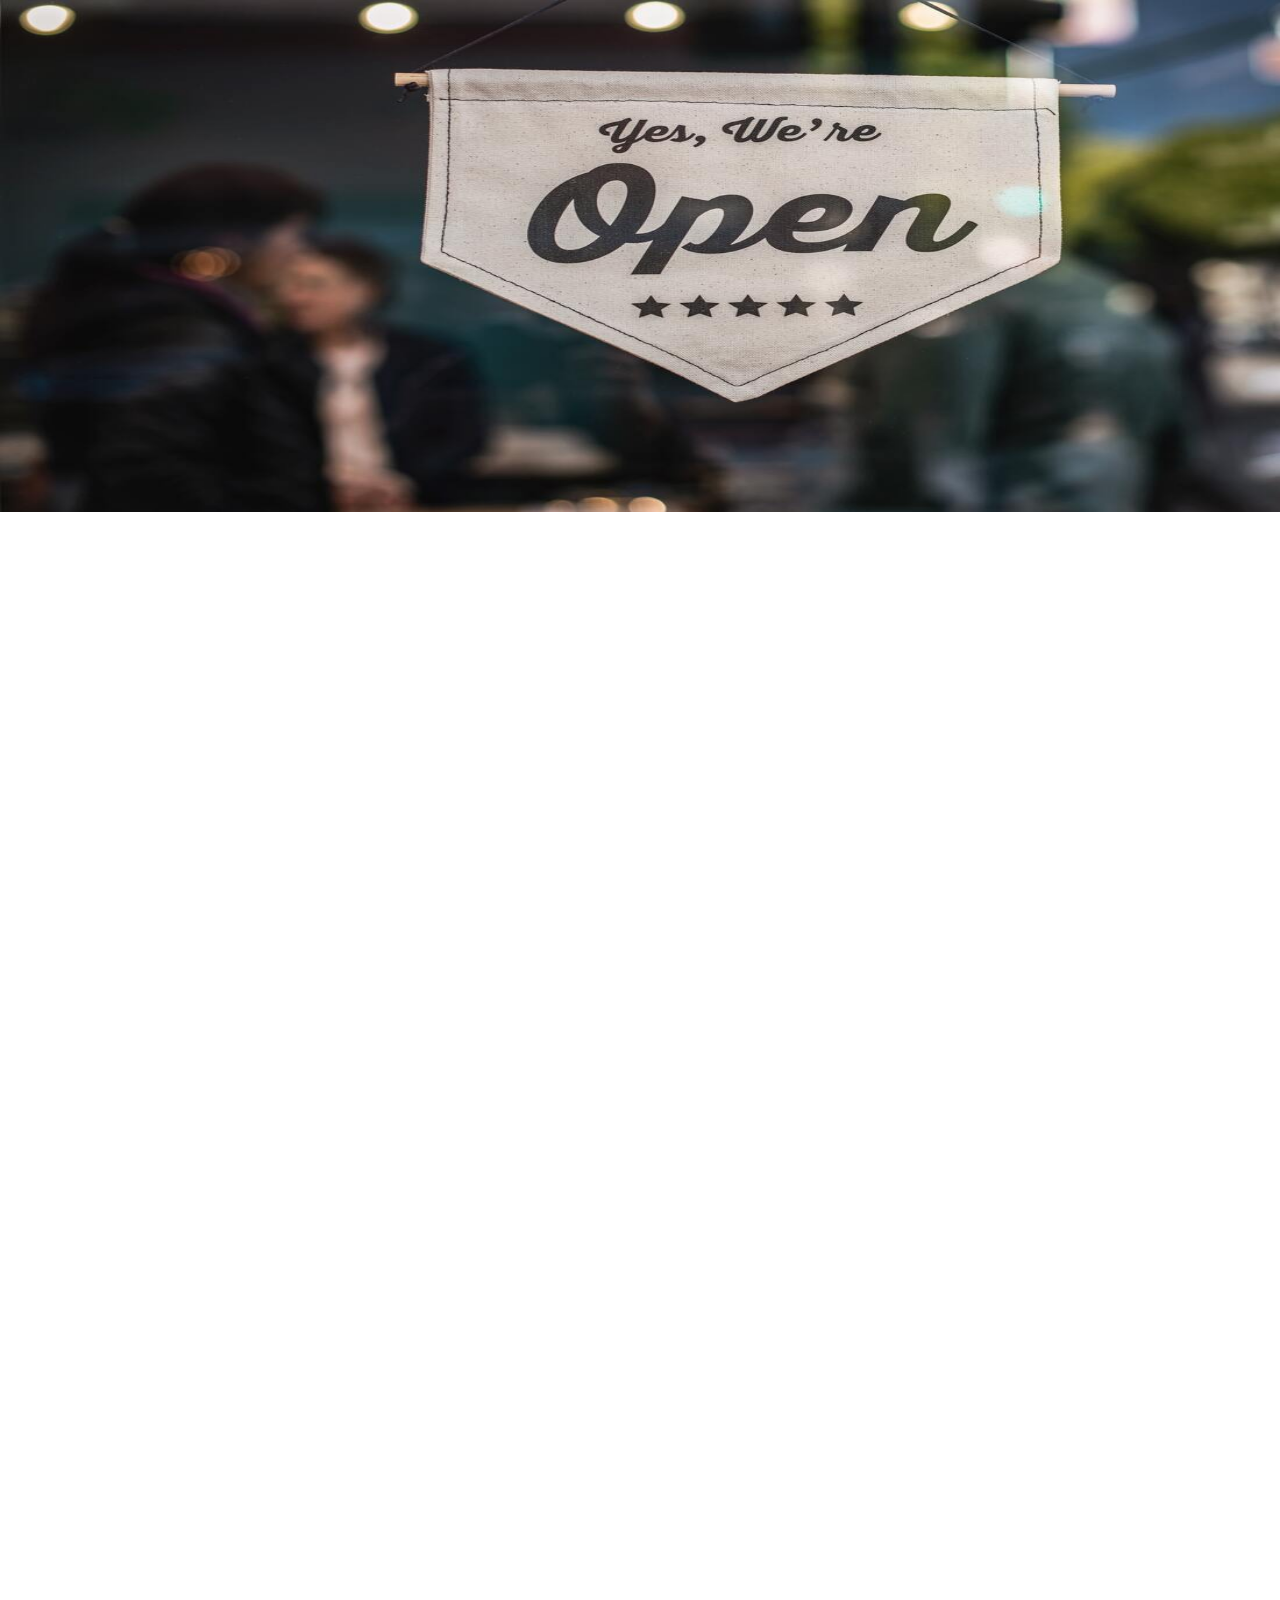
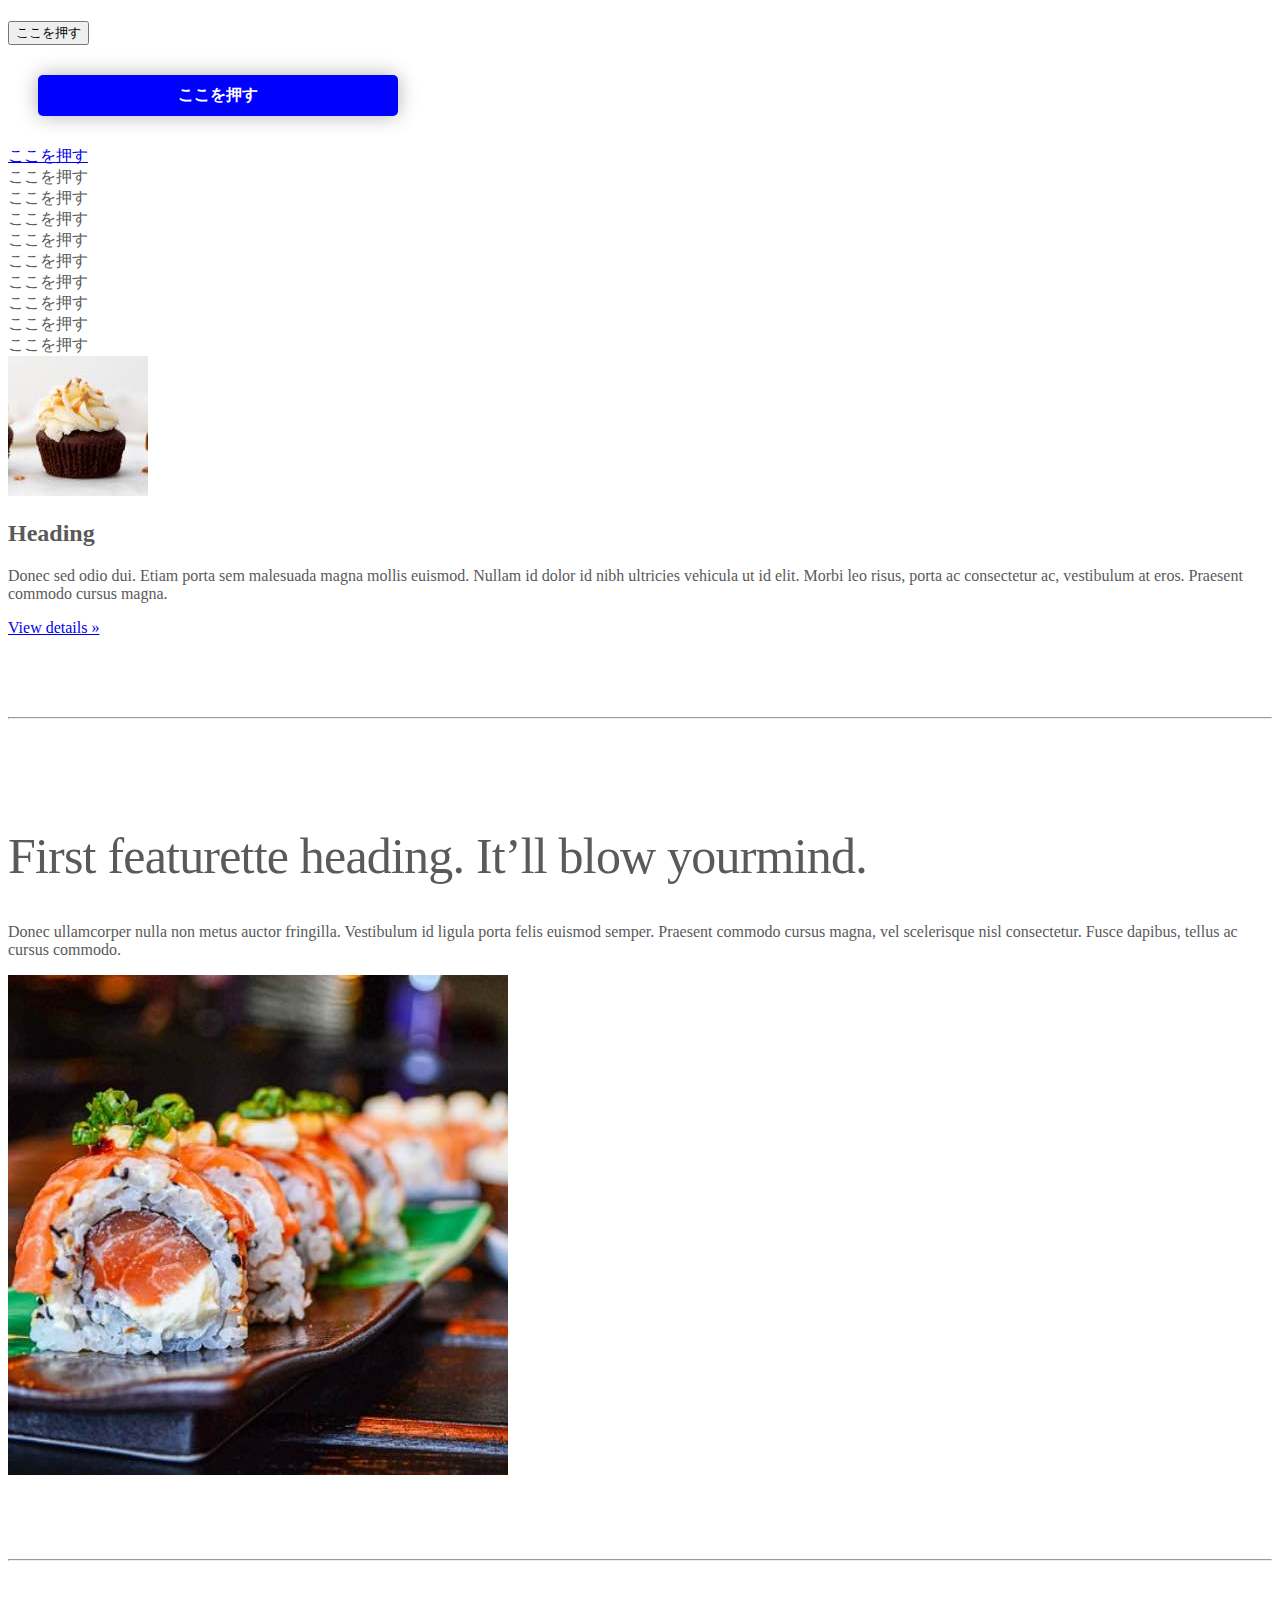
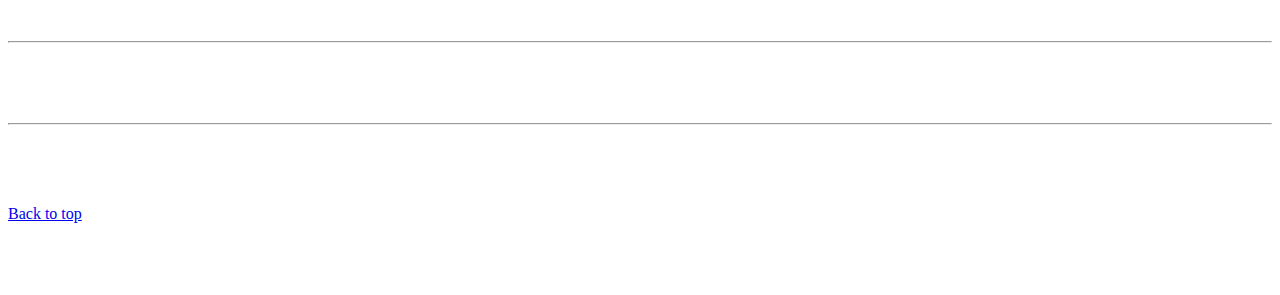
<file: kadai_04/index_for_student.html>
<!doctype html>
<html lang="en">
  <head>
    <meta charset="utf-8">
    <meta name="viewport" content="width=device-width, initial-scale=1">
    <meta name="description" content="">
    <meta name="author" content="Mark Otto, Jacob Thornton, and Bootstrap contributors">
    <meta name="generator" content="Hugo 0.79.0">
    <title>Carousel Template · Bootstrap v5.0</title>
    <link rel="canonical" href="https://getbootstrap.com/docs/5.0/examples/carousel/">
    <!-- ************************************************ bootstrap.min.cssの読み込み -->
     <link href="https://cdn.jsdelivr.net/npm/bootstrap@5.0.0-beta1/dist/css/bootstrap.min.css" rel="stylesheet" integrity="sha384-giJF6kkoqNQ00vy+HMDP7azOuL0xtbfIcaT9wjKHr8RbDVddVHyTfAAsrekwKmP1" crossorigin="anonymous">
    <!-- ************************************************ carousel.cssの読み込み -->
    <link href="carousel.css" rel="stylesheet">
    <!-- ************************************************ bootstrap.bundle.min.jsの読み込み -->
    <script src="https://cdn.jsdelivr.net/npm/bootstrap@5.0.0-beta1/dist/js/bootstrap.bundle.min.js" integrity="sha384-ygbV9kiqUc6oa4msXn9868pTtWMgiQaeYH7/t7LECLbyPA2x65Kgf80OJFdroafW" crossorigin="anonymous" defer></script>
  </head>
  <body>
    <main>
      <!-- ************************************************ カールセル開始 -->
      <div id="myCarousel" class="carousel slide carousel-fade" data-bs-ride="carousel">
        <div class="carousel-inner">
          <div class="carousel-item active">
            <img src="img/top_1.jpg" alt="サンプル画像1">
            <div class="container">
              <div class="carousel-caption">
                <h1>Example headline.</h1>
                <p>Cras justo odio, dapibus ac facilisis in, egestas eget quam. Donec id elit non mi porta gravida at eget
                  metus. Nullam id dolor id nibh ultricies vehicula ut id elit.</p>
                <p><a class="btn btn-lg btn-primary" href="#" role="button">Sign up today</a></p>    
              </div>
            </div>
          </div>

          <div class="carousel-item">
            <img src="img/top_2.jpg" alt="サンプル画像2">
          </div>

          <div class="carousel-item">
            <img src="img/top_3.jpg" alt="サンプル画像3">
          </div>

        </div>
      </div>  
      <!-- ************************************************ カールセル終了 -->
      <div class="container">
        <style>
          .button-test {
            padding: 10px 30px;
            width: 300px;
            background-color: blue;
            color: white;
            font-weight: bold;
            text-align: center;
            border-radius: 5px;
            margin: 30px;
            box-shadow: 0 0 20px 0 rgba(0,0,0,30%);
          }
        </style>
        <button class="btn btn-primary btn-lg shadow">ここを押す</button>
        <div class="button-test">ここを押す</div>
        <a href="#" class="btn btn-info btn-sm shadow">ここを押す</a>

        <div class="btn btn-outline-primary">ここを押す</div> 
        <div class="btn btn-secondary btn-lg">ここを押す</div>
        <div class="btn btn-outline-success shadow">ここを押す</div>
        <div class="btn btn-danger btn-lg">ここを押す</div>
        <div class="btn btn-warning btn-sm">ここを押す</div>
        <div class="btn btn-outline-info shadow">ここを押す</div>
        <div class="btn btn-light btn-shadow">ここを押す</div>
        <div class="btn btn-outline-dark btn-sm">ここを押す</div>
        <div class="btn btn-link">ここを押す</div>
      </div> 
      <!-- <div class="container marketing"> -->
      <div class="">
        <!-- <div class="row"> -->
        <div class="">
          <!-- <div class="col-lg-4"> -->
          <div class="">
            <img src="img/cake.jpg" class="rounded-circle" alt="サンプル画像2">
            <h2>Heading</h2>
            <p>Donec sed odio dui. Etiam porta sem malesuada magna mollis euismod. Nullam id dolor id nibh ultricies
              vehicula ut id elit. Morbi leo risus, porta ac consectetur ac, vestibulum at eros. Praesent commodo cursus
              magna.</p>
            <!-- <p><a class="btn btn-secondary" href="#" role="button">View details &raquo;</a></p> -->
            <p><a class="" href="#" role="button">View details &raquo;</a></p>
          </div>
        </div>
        <hr class="featurette-divider">
        <!-- <div class="row"> -->
        <div class="">
          <!-- <div class="col-md-7"> -->
          <div class="">
            <!-- <h2 class="featurette-heading">First featurette heading. <span class="text-muted">It’ll blow yourmind.</span> -->
            <h2 class="featurette-heading">First featurette heading. <span class="">It’ll blow yourmind.</span></h2>
            <!-- <p class="lead">Donec ullamcorper nulla non metus auctor fringilla. Vestibulum id ligula porta felis
              euismod
              semper. Praesent commodo cursus magna, vel scelerisque nisl consectetur. Fusce dapibus, tellus ac cursus
              commodo.</p> -->
            <p class="">
              Donec ullamcorper nulla non metus auctor fringilla. Vestibulum id ligula porta felis
              euismod
              semper. Praesent commodo cursus magna, vel scelerisque nisl consectetur. Fusce dapibus, tellus ac cursus
              commodo.
            </p>
          </div>
          <!-- <div class="col-md-5"> -->
          <div class="">
            <!-- <img src="img/sushi.jpg" class="img-fluid" alt=""> -->
            <img src="img/sushi.jpg" class="" alt="サンプル画像3">
          </div>
        </div>
        <hr class="featurette-divider">
        <!-- ここにもう一つ左右を反転させたものを作ります。 -->
        <hr class="featurette-divider">
        <!-- ここにもう一つ左右を反転させたものを作ります。 -->
        <hr class="featurette-divider">
        <footer class="container">
          <!-- <p class="float-end"><a href="#">Back to top</a></p> -->
          <p class=""><a href="#">Back to top</a></p>
        </footer>
      </div>
    </main>
  </body>

</html>
</file>
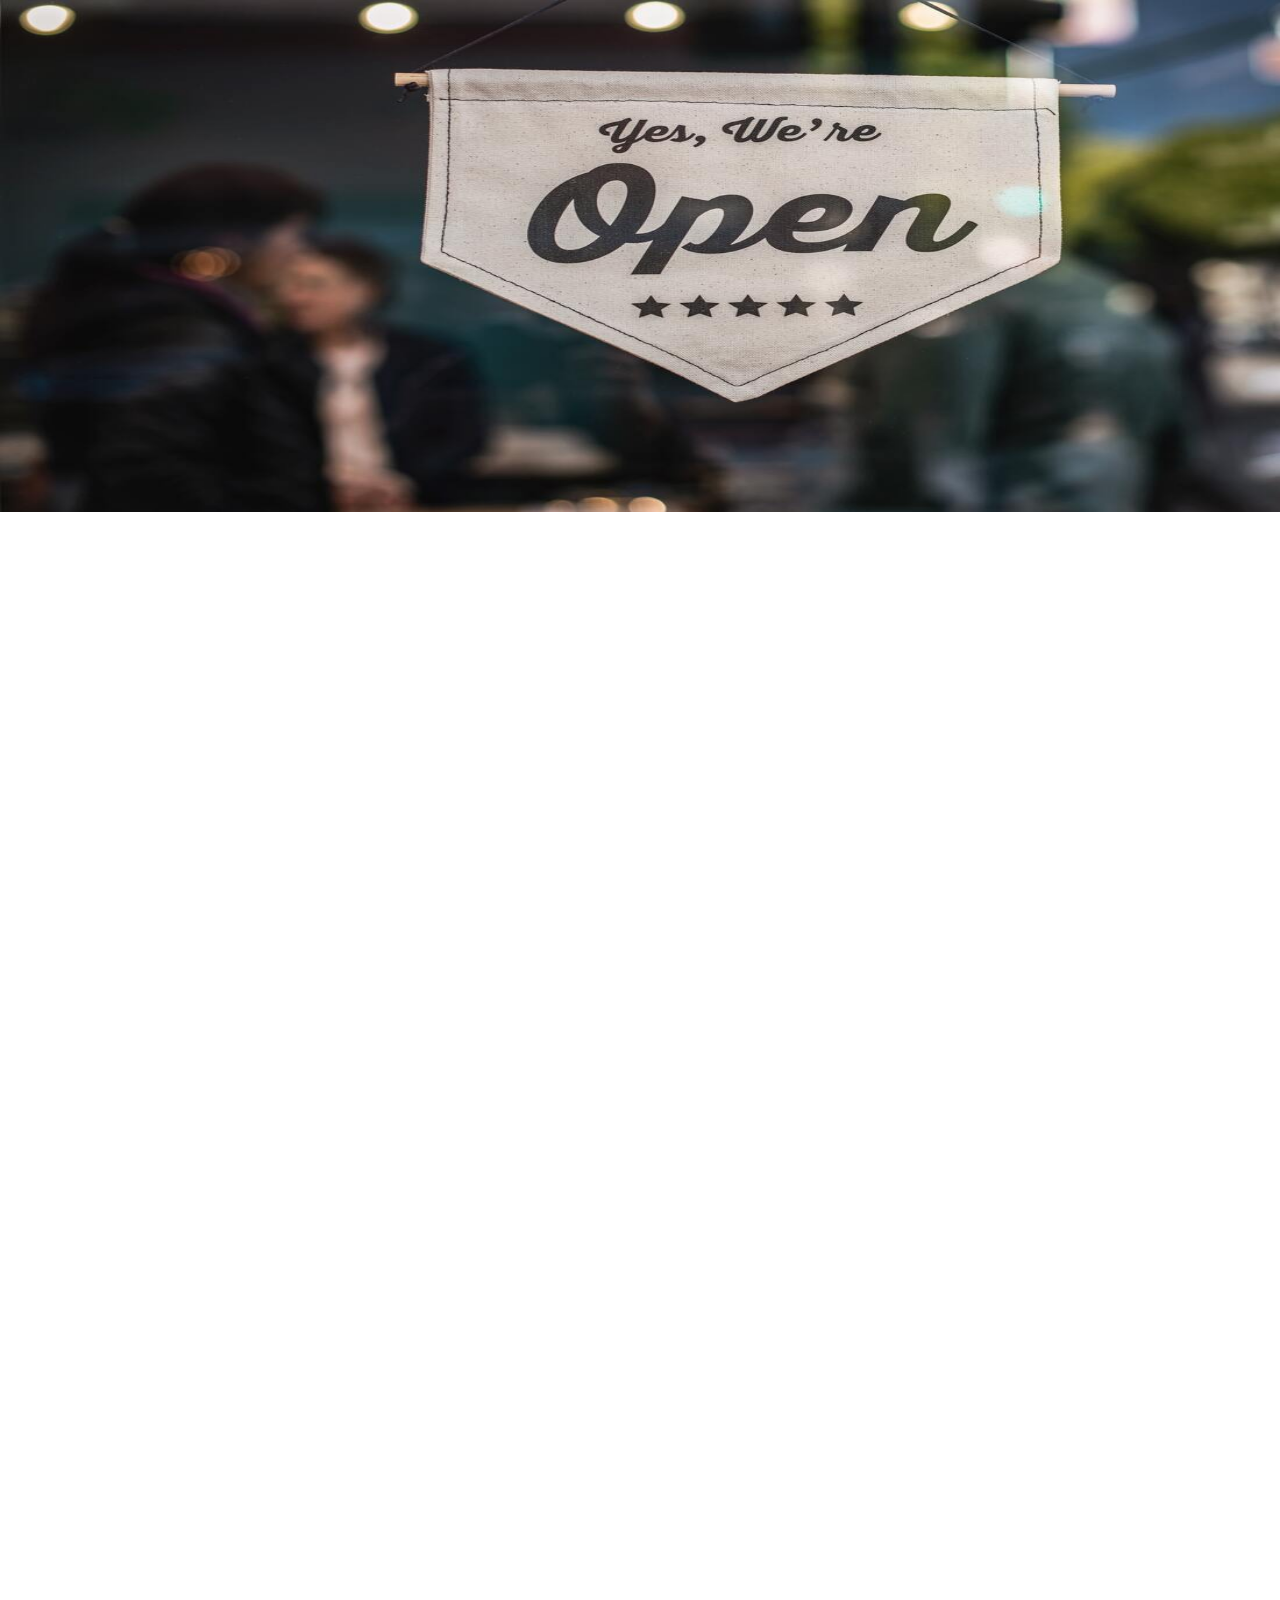
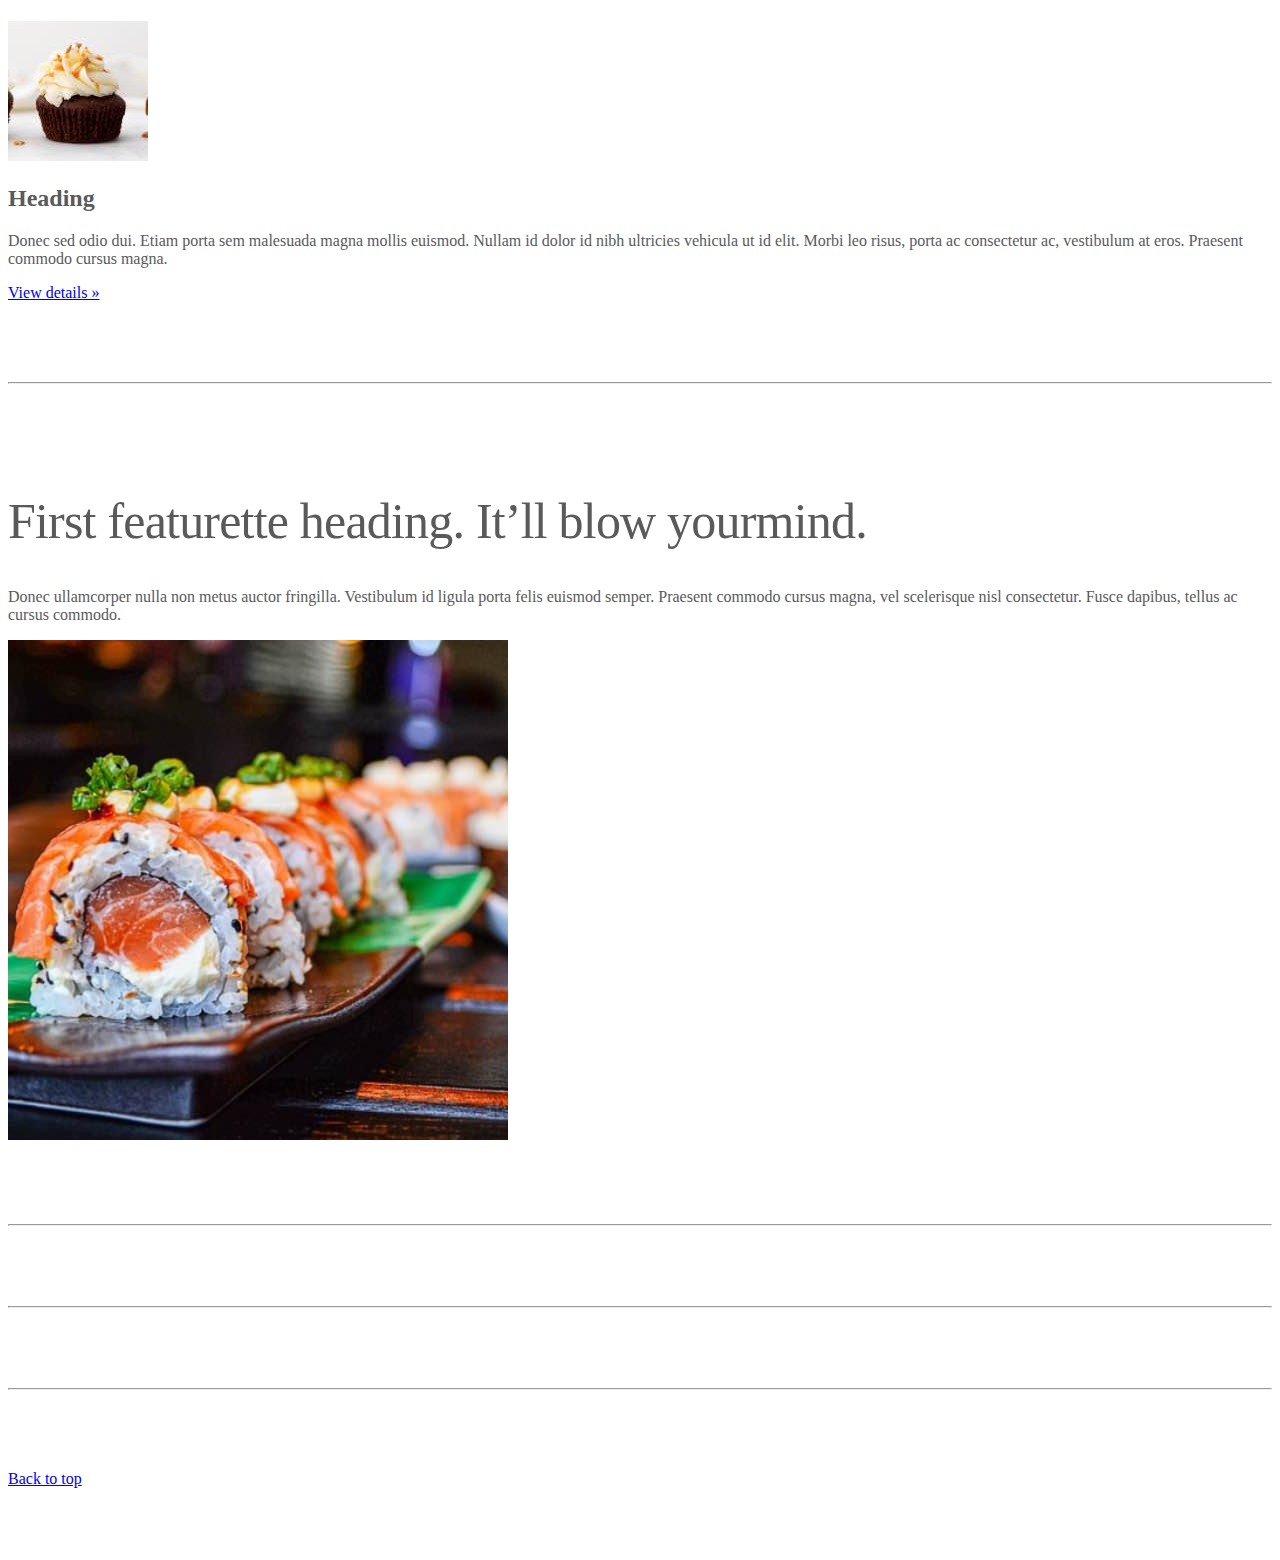
<file: kadai_03/code_for_bootstrap_practice/index_for_student.html>
<!doctype html>
<html lang="en">
  <head>
    <meta charset="utf-8">
    <meta name="viewport" content="width=device-width, initial-scale=1">
    <meta name="description" content="">
    <meta name="author" content="Mark Otto, Jacob Thornton, and Bootstrap contributors">
    <meta name="generator" content="Hugo 0.79.0">
    <title>Carousel Template · Bootstrap v5.0</title>
    <link rel="canonical" href="https://getbootstrap.com/docs/5.0/examples/carousel/">
    <!-- ************************************************ bootstrap.min.cssの読み込み -->
     <link href="https://cdn.jsdelivr.net/npm/bootstrap@5.0.0-beta1/dist/css/bootstrap.min.css" rel="stylesheet" integrity="sha384-giJF6kkoqNQ00vy+HMDP7azOuL0xtbfIcaT9wjKHr8RbDVddVHyTfAAsrekwKmP1" crossorigin="anonymous">
    <!-- ************************************************ carousel.cssの読み込み -->
    <link href="carousel.css" rel="stylesheet">
    <!-- ************************************************ bootstrap.bundle.min.jsの読み込み -->
    <script src="https://cdn.jsdelivr.net/npm/bootstrap@5.0.0-beta1/dist/js/bootstrap.bundle.min.js" integrity="sha384-ygbV9kiqUc6oa4msXn9868pTtWMgiQaeYH7/t7LECLbyPA2x65Kgf80OJFdroafW" crossorigin="anonymous" defer></script>
  </head>
  <body>
    <main>
      <!-- ************************************************ カールセル開始 -->
      <div id="myCarousel" class="carousel slide carousel-fade" data-bs-ride="carousel">
        <div class="carousel-inner">
          <div class="carousel-item active">
            <img src="img/top_1.jpg" alt="サンプル画像1">
            <div class="container">
              <div class="carousel-caption">
                <h1>Example headline.</h1>
                <p>Cras justo odio, dapibus ac facilisis in, egestas eget quam. Donec id elit non mi porta gravida at eget
                  metus. Nullam id dolor id nibh ultricies vehicula ut id elit.</p>
                <p><a class="btn btn-lg btn-primary" href="#" role="button">Sign up today</a></p>    
              </div>
            </div>
          </div>

          <div class="carousel-item">
            <img src="img/top_2.jpg" alt="サンプル画像2">
          </div>

          <div class="carousel-item">
            <img src="img/top_3.jpg" alt="サンプル画像3">
          </div>

        </div>
      </div>  
      <!-- ************************************************ カールセル終了 -->
      <!-- <div class="container marketing"> -->
      <div class="">
        <!-- <div class="row"> -->
        <div class="">
          <!-- <div class="col-lg-4"> -->
          <div class="">
            <img src="img/cake.jpg" class="rounded-circle" alt="サンプル画像2">
            <h2>Heading</h2>
            <p>Donec sed odio dui. Etiam porta sem malesuada magna mollis euismod. Nullam id dolor id nibh ultricies
              vehicula ut id elit. Morbi leo risus, porta ac consectetur ac, vestibulum at eros. Praesent commodo cursus
              magna.</p>
            <!-- <p><a class="btn btn-secondary" href="#" role="button">View details &raquo;</a></p> -->
            <p><a class="" href="#" role="button">View details &raquo;</a></p>
          </div>
        </div>
        <hr class="featurette-divider">
        <!-- <div class="row"> -->
        <div class="">
          <!-- <div class="col-md-7"> -->
          <div class="">
            <!-- <h2 class="featurette-heading">First featurette heading. <span class="text-muted">It’ll blow yourmind.</span> -->
            <h2 class="featurette-heading">First featurette heading. <span class="">It’ll blow yourmind.</span></h2>
            <!-- <p class="lead">Donec ullamcorper nulla non metus auctor fringilla. Vestibulum id ligula porta felis
              euismod
              semper. Praesent commodo cursus magna, vel scelerisque nisl consectetur. Fusce dapibus, tellus ac cursus
              commodo.</p> -->
            <p class="">
              Donec ullamcorper nulla non metus auctor fringilla. Vestibulum id ligula porta felis
              euismod
              semper. Praesent commodo cursus magna, vel scelerisque nisl consectetur. Fusce dapibus, tellus ac cursus
              commodo.
            </p>
          </div>
          <!-- <div class="col-md-5"> -->
          <div class="">
            <!-- <img src="img/sushi.jpg" class="img-fluid" alt=""> -->
            <img src="img/sushi.jpg" class="" alt="サンプル画像3">
          </div>
        </div>
        <hr class="featurette-divider">
        <!-- ここにもう一つ左右を反転させたものを作ります。 -->
        <hr class="featurette-divider">
        <!-- ここにもう一つ左右を反転させたものを作ります。 -->
        <hr class="featurette-divider">
        <footer class="container">
          <!-- <p class="float-end"><a href="#">Back to top</a></p> -->
          <p class=""><a href="#">Back to top</a></p>
        </footer>
      </div>
    </main>
  </body>

</html>
</file>
<file: kadai_015/stylesheet/style.css>
/* ----------------------------------------------- 共通 */
html,
body {
  overflow-x: hidden;
}

body {
  color: #000000;
  font-family: 'Noto Sans JP', sans-serif;
  padding-bottom: 0;
}

p {
  line-height: 2.0em;
  font-weight: 100;
  font-style: normal;
  font-size: 14px;
}

.section_title {
  font-size: 36px;
  font-weight: 600;
}

.section_title::after {
  display: block;
  font-size: 14px;
  font-weight: 400;
  padding: 16px 0 16px;
  width: 100px;
  border-bottom: solid 1px #000000;
}



/* ----------------------------------------------- ナビゲーションバー */
.navbar_brand_logo {
  width: 32px;
  height: 32px;
  display: inline-block;
  margin-right: 15px;
}

.my_navbar_brand , .my_nav_link {
  font-size: 16px;
  font-family: "Lora" , serif;
  color: #000000 !important;
}

.navbar-toggler {
  padding: 0 !important;
  border: none;
}

#hamburger_btn_check:checked~.hamburger_btn .btn_close {
  display: block;
}

#hamburger_btn_check:checked~.hamburger_btn .btn_open {
  display: none;
}

.btn_close {
  display: none;
}

#hamburger_btn_check {
  display: none;
}



/* ----------------------------------------------- カールセル */
.my_carousel_caption {
  font-size: 52px;
  padding-top: 1.25rem;
  padding-bottom: 1.25rem;
  color: #fff;
  text-align: center;
  font-family: "Lora" , serif;
  line-height: 1.5em;
}

.my_carousel_caption::before {
  content: url(../img/logoSymbol_White.png);
  display: block;
}

@media screen and (max-width: 375px) {
  .my_carousel_caption {
    font-size: 27px;
  }
}

.carousel-item {
  height: 32rem;
}

.carousel-item > img {
  position: absolute;
  top: 0;
  left: 0;
  min-width: 100%;
  height: 32rem;
}



/* ----------------------------------------------- アバウト */
.about::after {
  content: "私たちについて";
}

.about_us_bg {
  background-color: #FFE6A5;
}




/* ----------------------------------------------- ギャラリー */
.gallery::after {
  content: "ギャラリー";
  margin: 0 auto 0;
}




/* ----------------------------------------------- メニュー */
.menu::after {
  content: "メニュー";
  margin: 0 auto 0;
}

.menu_title {
  font-size: 18px;
  font-weight: 600;
  font-style: normal;
}

.menu_price {
  font-size: 20px;
  font-weight: 400;
  font-family: "Lora",serif;
}
/* ----------------------------------------------- レビュー */
.review_wrapper {
  background-image: url(../img/background-reviews.jpg);
  background-repeat: no-repeat;
  background-size: cover;
}

.review::after {
  content: "お客様の声";
  margin: 0 auto 0;
  border-bottom: solid 1px #ffffff;
}

.h_420 {
  height: 420px;
  position: relative;
}

.reviewer_img {
  width: 48px;
  height: 48px;
  border-radius: 50%;
  margin-right: 16px;
}

.star_img {
  width: 25px;
  height: 25px;
}

.fix_bottom {
  position: absolute;
  width: 80px;
  height: 44px;
  left: 24px;
  bottom: 24px;
}
/* ----------------------------------------------- アクセス */
.access::after {
  content: "アクセス";
  margin: 0 auto 0;
}




/* ----------------------------------------------- フッター */
#footer {
  background-color: #FAFAFA;
}

.copy_right {
  position: absolute;
  font-size: 14px;
  bottom: 1rem;
  left: 12px;
  display: flex;
}

.copy_right > p {
  margin-right: 5rem;
  margin-bottom: 0;
}

.copy_right > img .sns_img {
  height: 24px;
  width: 24px;
  margin-right: 10px;
  margin-top: 0;
}

.restaurant_info p {
  font-weight: 400;
  line-height: 1.5;
  font-size: 16px;
}

.restaurant_info img {
  width: 20px;
  height: 20px;
  margin-right: 10px;
  line-height: 1.5;
  margin-top: auto;
}

.footer_brand_logo {
  width: 64px;
  height: 64px;
  display: inline-block;
  margin-right: 15px;
}

.footer_text {
  font-size: 24px;
  font-family: "Lora",serif;
}

@media screen and (max-width: 991px) {
  .footer_text , .copy_right {
    margin-top: 2rem;
    text-align: center;
    position: relative;
  }
  
  .copy_right > p,img {
    margin-right: 1rem;
    font-size: 14px;
    margin: 0;
    line-height: 35px;
  }
}

/* シェフ */
.chef::after {
  content: "シェフ";
}

.chef_bg {
  background-color: #fdf5e6;
}
</file>
<file: kadai_tutorial_output/stylesheet/style.css>
/* ----------------------------------------------- 共通 */
html,
body {
  overflow-x: hidden;
}

body {
  color: #000000;
  font-family: 'Noto Sans JP', sans-serif;
  padding-bottom: 0;
}

p {
  line-height: 2.0em;
  font-weight: 100;
  font-style: normal;
  font-size: 14px;
}

.section_title {
  font-size: 36px;
  font-weight: 600;
}

.section_title::after {
  display: block;
  font-size: 14px;
  font-weight: 400;
  padding: 16px 0 16px;
  width: 100px;
  border-bottom: solid 1px #000000;
}



/* ----------------------------------------------- ナビゲーションバー */
.navbar_brand_logo {
  width: 32px;
  height: 32px;
  display: inline-block;
  margin-right: 15px;
}

.my_navbar_brand , .my_nav_link {
  font-size: 16px;
  font-family: "Lora" , serif;
  color: #000000 !important;
}

.navbar-toggler {
  padding: 0 !important;
  border: none;
}

#hamburger_btn_check:checked~.hamburger_btn .btn_close {
  display: block;
}

#hamburger_btn_check:checked~.hamburger_btn .btn_open {
  display: none;
}

.btn_close {
  display: none;
}

#hamburger_btn_check {
  display: none;
}



/* ----------------------------------------------- カールセル */
.my_carousel_caption {
  font-size: 52px;
  padding-top: 1.25rem;
  padding-bottom: 1.25rem;
  color: #fff;
  text-align: center;
  font-family: "Lora" , serif;
  line-height: 1.5em;
}

.my_carousel_caption::before {
  content: url(../img/logoSymbol_White.png);
  display: block;
}

@media screen and (max-width: 375px) {
  .my_carousel_caption {
    font-size: 27px;
  }
}

.carousel-item {
  height: 32rem;
}

.carousel-item > img {
  position: absolute;
  top: 0;
  left: 0;
  min-width: 100%;
  height: 32rem;
}



/* ----------------------------------------------- アバウト */
.about::after {
  content: "私たちについて";
}

.about_us_bg {
  background-color: #FFE6A5;
}




/* ----------------------------------------------- ギャラリー */
.gallery::after {
  content: "ギャラリー";
  margin: 0 auto 0;
}




/* ----------------------------------------------- メニュー */
.menu::after {
  content: "メニュー";
  margin: 0 auto 0;
}

.menu_title {
  font-size: 18px;
  font-weight: 600;
  font-style: normal;
}

.menu_price {
  font-size: 20px;
  font-weight: 400;
  font-family: "Lora",serif;
}
/* ----------------------------------------------- レビュー */
.review_wrapper {
  background-image: url(../img/background-reviews.jpg);
  background-repeat: no-repeat;
  background-size: cover;
}

.review::after {
  content: "お客様の声";
  margin: 0 auto 0;
  border-bottom: solid 1px #ffffff;
}

.h_420 {
  height: 420px;
  position: relative;
}

.reviewer_img {
  width: 48px;
  height: 48px;
  border-radius: 50%;
  margin-right: 16px;
}

.star_img {
  width: 25px;
  height: 25px;
}

.fix_bottom {
  position: absolute;
  width: 80px;
  height: 44px;
  left: 24px;
  bottom: 24px;
}
/* ----------------------------------------------- アクセス */
.access::after {
  content: "アクセス";
  margin: 0 auto 0;
}




/* ----------------------------------------------- フッター */
#footer {
  background-color: #FAFAFA;
}

.copy_right {
  position: absolute;
  font-size: 14px;
  bottom: 1rem;
  left: 12px;
  display: flex;
}

.copy_right > p {
  margin-right: 5rem;
  margin-bottom: 0;
}

.copy_right > img .sns_img {
  height: 24px;
  width: 24px;
  margin-right: 10px;
  margin-top: 0;
}

.restaurant_info p {
  font-weight: 400;
  line-height: 1.5;
  font-size: 16px;
}

.restaurant_info img {
  width: 20px;
  height: 20px;
  margin-right: 10px;
  line-height: 1.5;
  margin-top: auto;
}

.footer_brand_logo {
  width: 64px;
  height: 64px;
  display: inline-block;
  margin-right: 15px;
}

.footer_text {
  font-size: 24px;
  font-family: "Lora",serif;
}

@media screen and (max-width: 991px) {
  .footer_text , .copy_right {
    margin-top: 2rem;
    text-align: center;
    position: relative;
  }
  
  .copy_right > p,img {
    margin-right: 1rem;
    font-size: 14px;
    margin: 0;
    line-height: 35px;
  }
}
</file>
<file: kadai_005/carousel.css>
/* ----------------------------------------------- 全体の文字色修正と下部の余白の調整 */
body {
  /* padding-top: 3rem; */
  padding-bottom: 3rem;
  color: #5a5a5a;
}

/* ----------------------------------------------- カルーセルのカスタマイズ */
.carousel {
  margin-bottom: 4rem;
}

.carousel-caption {
  bottom: 3rem;
  z-index: 10;
}

.carousel-item {
  height: 32rem;
}

.carousel-item > img {
  position: absolute;
  top: 0;
  left: 0;
  min-width: 100%;
  height: 32rem;
}

/* ----------------------------------------------- マーケティングコンテンツ */
.marketing .col-lg-4 {
  margin-bottom: 1.5rem;
  text-align: center;
}

.marketing h2 {
  font-weight: 400;
}

/* rtl:begin:ignore */
.marketing .col-lg-4 p {
  margin-right: .75rem;
  margin-left: .75rem;
}

/* rtl:end:ignore */

/* ----------------------------------------------- フィーチャーレット */
.featurette-divider {
  margin: 5rem 0;
  /* Space out the Bootstrap <hr> more */
}

.featurette-heading {
  font-weight: 300;
  line-height: 1;
  /* rtl:remove */
  letter-spacing: -.05rem;
}

/* ----------------------------------------------- レスポンシブデザイン */
@media (min-width: 40em) {
  .carousel-caption p {
    margin-bottom: 1.25rem;
    font-size: 1.25rem;
    line-height: 1.4;
  }

  .featurette-heading {
    font-size: 50px;
  }
}

@media (min-width: 62em) {
  .featurette-heading {
    margin-top: 7rem;
  }
}
</file>
<file: kadai_006/carousel.css>
/* ----------------------------------------------- 全体の文字色修正と下部の余白の調整 */
body {
  /* padding-top: 3rem; */
  padding-bottom: 3rem;
  color: #5a5a5a;
}

/* ----------------------------------------------- カルーセルのカスタマイズ */
.carousel {
  margin-bottom: 4rem;
}

.carousel-caption {
  bottom: 3rem;
  z-index: 10;
}

.carousel-item {
  height: 32rem;
}

.carousel-item > img {
  position: absolute;
  top: 0;
  left: 0;
  min-width: 100%;
  height: 32rem;
}

/* ----------------------------------------------- マーケティングコンテンツ */
.marketing .col-lg-4 {
  margin-bottom: 1.5rem;
  text-align: center;
}

.marketing h2 {
  font-weight: 400;
}

/* rtl:begin:ignore */
.marketing .col-lg-4 p {
  margin-right: .75rem;
  margin-left: .75rem;
}

/* rtl:end:ignore */

/* ----------------------------------------------- フィーチャーレット */
.featurette-divider {
  margin: 5rem 0;
  /* Space out the Bootstrap <hr> more */
}

.featurette-heading {
  font-weight: 300;
  line-height: 1;
  /* rtl:remove */
  letter-spacing: -.05rem;
}

/* ----------------------------------------------- レスポンシブデザイン */
@media (min-width: 40em) {
  .carousel-caption p {
    margin-bottom: 1.25rem;
    font-size: 1.25rem;
    line-height: 1.4;
  }

  .featurette-heading {
    font-size: 50px;
  }
}

@media (min-width: 62em) {
  .featurette-heading {
    margin-top: 7rem;
  }
}
</file>
<file: kadai_04/carousel.css>
/* ----------------------------------------------- 全体の文字色修正と下部の余白の調整 */
body {
  /* padding-top: 3rem; */
  padding-bottom: 3rem;
  color: #5a5a5a;
}

/* ----------------------------------------------- カルーセルのカスタマイズ */
.carousel {
  margin-bottom: 4rem;
}

.carousel-caption {
  bottom: 3rem;
  z-index: 10;
}

.carousel-item {
  height: 32rem;
}

.carousel-item > img {
  position: absolute;
  top: 0;
  left: 0;
  min-width: 100%;
  height: 32rem;
}

/* ----------------------------------------------- マーケティングコンテンツ */
.marketing .col-lg-4 {
  margin-bottom: 1.5rem;
  text-align: center;
}

.marketing h2 {
  font-weight: 400;
}

/* rtl:begin:ignore */
.marketing .col-lg-4 p {
  margin-right: .75rem;
  margin-left: .75rem;
}

/* rtl:end:ignore */

/* ----------------------------------------------- フィーチャーレット */
.featurette-divider {
  margin: 5rem 0;
  /* Space out the Bootstrap <hr> more */
}

.featurette-heading {
  font-weight: 300;
  line-height: 1;
  /* rtl:remove */
  letter-spacing: -.05rem;
}

/* ----------------------------------------------- レスポンシブデザイン */
@media (min-width: 40em) {
  .carousel-caption p {
    margin-bottom: 1.25rem;
    font-size: 1.25rem;
    line-height: 1.4;
  }

  .featurette-heading {
    font-size: 50px;
  }
}

@media (min-width: 62em) {
  .featurette-heading {
    margin-top: 7rem;
  }
}
</file>
<file: kadai_03/code_for_bootstrap_practice/carousel.css>
/* ----------------------------------------------- 全体の文字色修正と下部の余白の調整 */
body {
  /* padding-top: 3rem; */
  padding-bottom: 3rem;
  color: #5a5a5a;
}

/* ----------------------------------------------- カルーセルのカスタマイズ */
.carousel {
  margin-bottom: 4rem;
}

.carousel-caption {
  bottom: 3rem;
  z-index: 10;
}

.carousel-item {
  height: 32rem;
}

.carousel-item > img {
  position: absolute;
  top: 0;
  left: 0;
  min-width: 100%;
  height: 32rem;
}

/* ----------------------------------------------- マーケティングコンテンツ */
.marketing .col-lg-4 {
  margin-bottom: 1.5rem;
  text-align: center;
}

.marketing h2 {
  font-weight: 400;
}

/* rtl:begin:ignore */
.marketing .col-lg-4 p {
  margin-right: .75rem;
  margin-left: .75rem;
}

/* rtl:end:ignore */

/* ----------------------------------------------- フィーチャーレット */
.featurette-divider {
  margin: 5rem 0;
  /* Space out the Bootstrap <hr> more */
}

.featurette-heading {
  font-weight: 300;
  line-height: 1;
  /* rtl:remove */
  letter-spacing: -.05rem;
}

/* ----------------------------------------------- レスポンシブデザイン */
@media (min-width: 40em) {
  .carousel-caption p {
    margin-bottom: 1.25rem;
    font-size: 1.25rem;
    line-height: 1.4;
  }

  .featurette-heading {
    font-size: 50px;
  }
}

@media (min-width: 62em) {
  .featurette-heading {
    margin-top: 7rem;
  }
}
</file>
